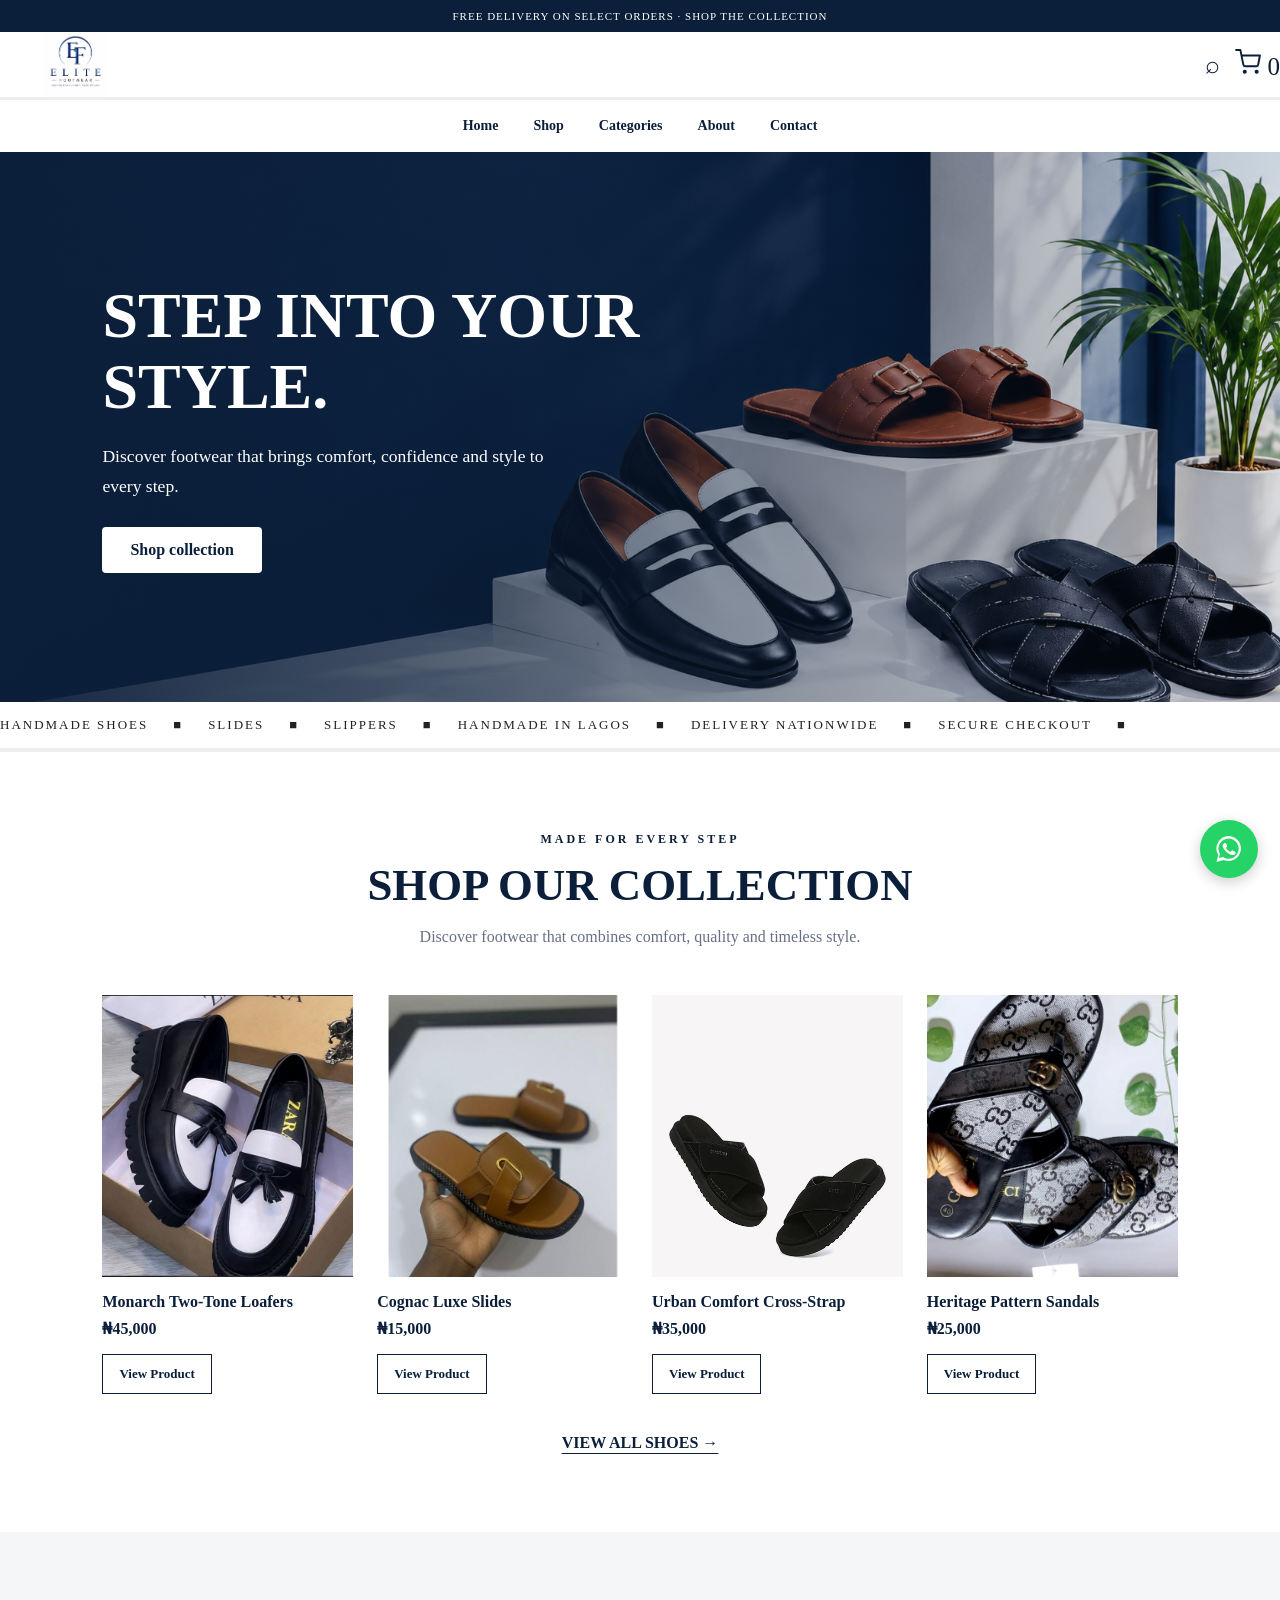
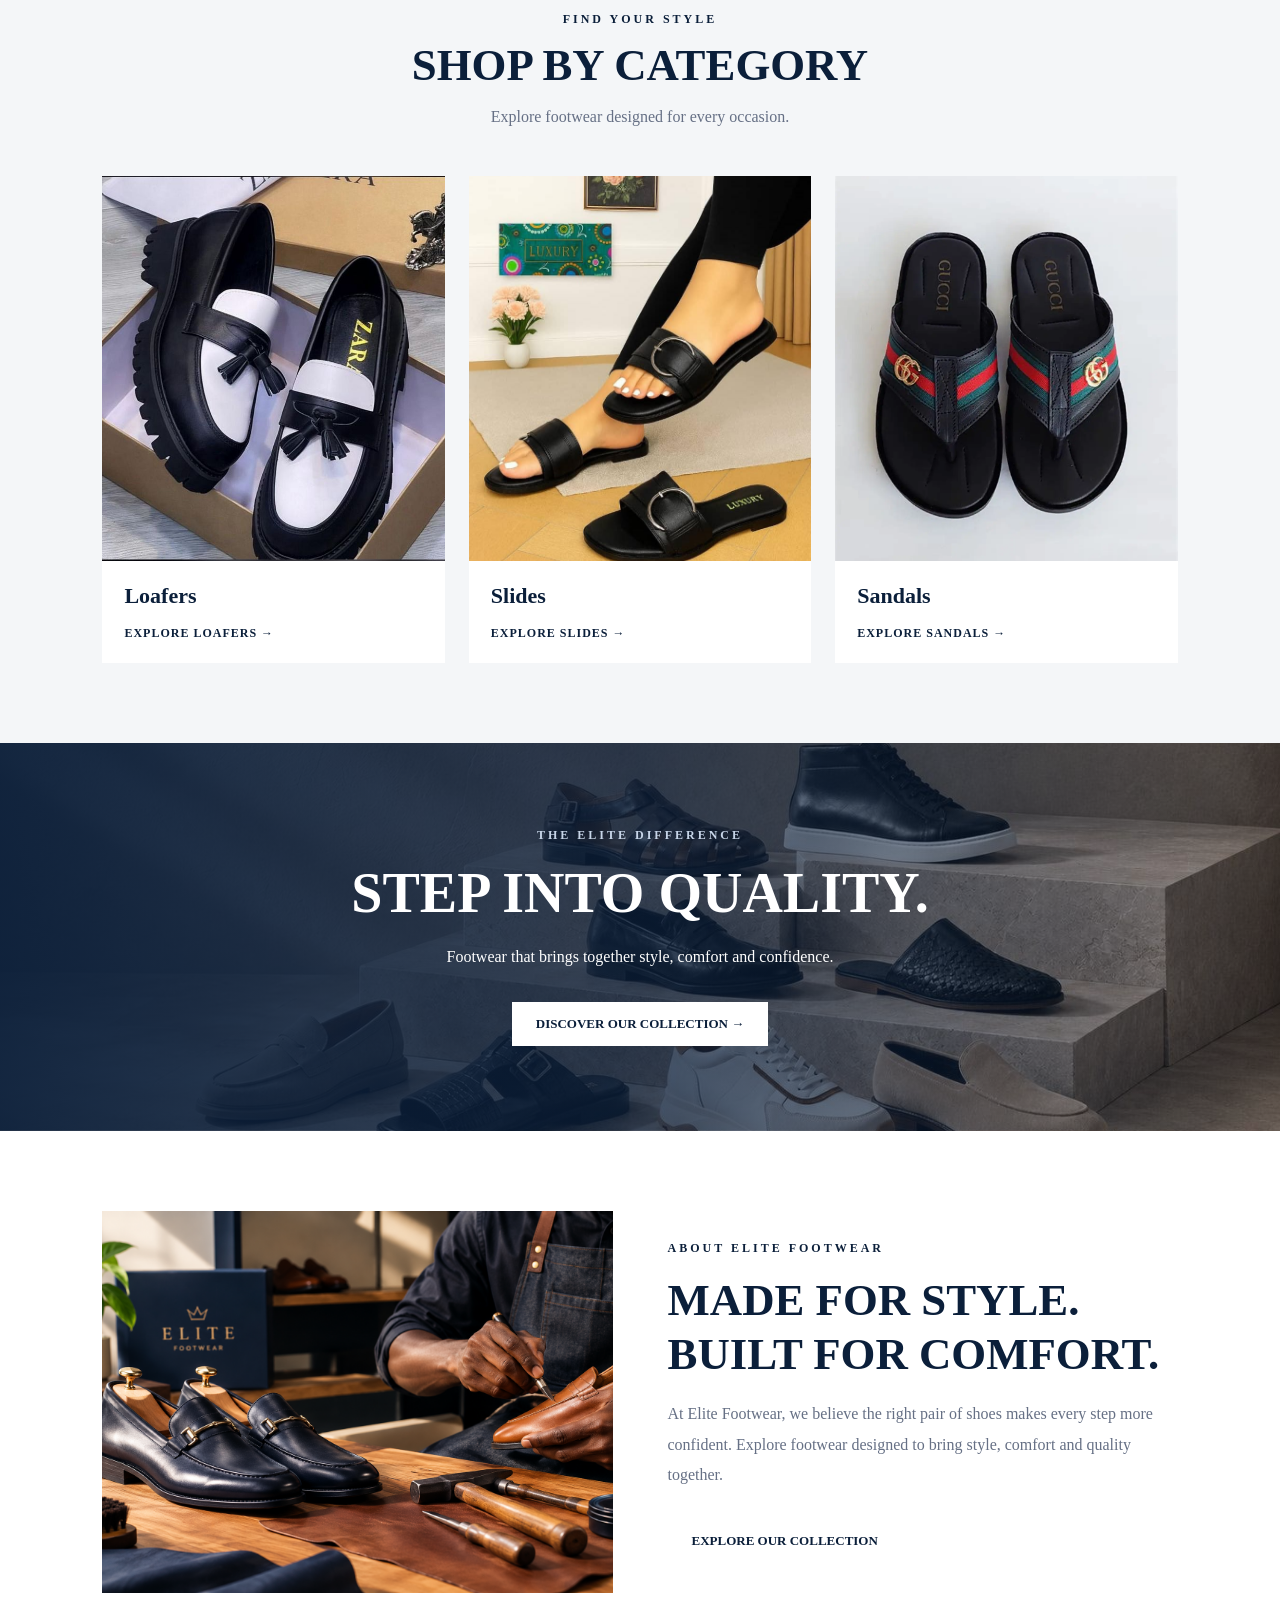
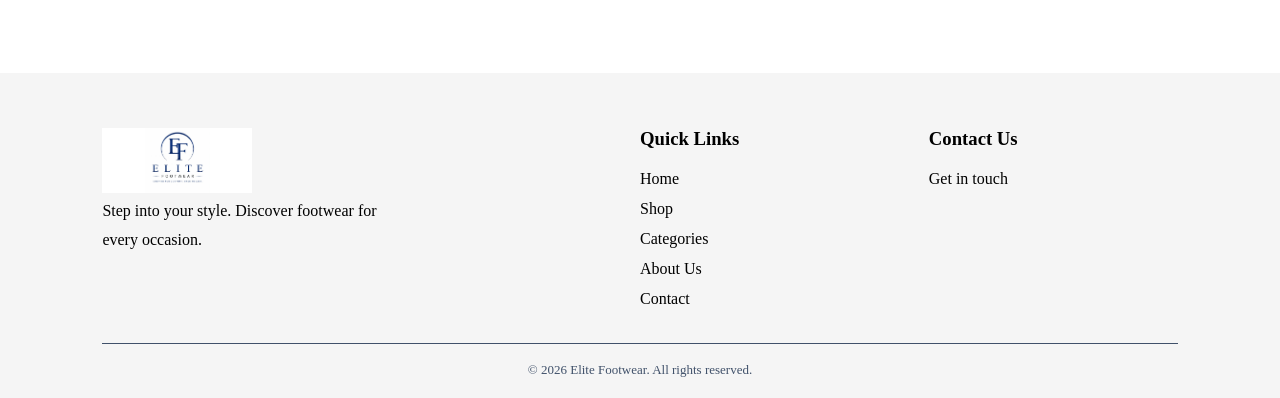
<file: index.html>
<!DOCTYPE html>
<html lang="en">

<head>
    <meta charset="UTF-8">
    <meta name="viewport" content="width=device-width, initial-scale=1.0">
    <title>Elite Footwear</title>
    <link rel="stylesheet" href="css/style.css">
</head>

<body>

    <header class="site-header">
        <div class="top-bar">
            FREE DELIVERY ON SELECT ORDERS · SHOP THE COLLECTION
        </div>

        <div class="header-main">
            <a href="index.html" class="logo">
                <img src="images/logo.jpeg" alt="Elite Footwear logo">
            </a>

            <div class="header-icons">
                <a href="shop.html" aria-label="Search">⌕</a>

                 <a href="cart.html" class="cart-link" aria-label="Shopping cart">
                    <svg xmlns="http://www.w3.org/2000/svg" width="26" height="26" viewBox="0 0 24 24" fill="none"
                        stroke="currentColor" stroke-width="1.8" stroke-linecap="round" stroke-linejoin="round"
                        aria-hidden="true">
                        <circle cx="9" cy="21" r="1" />
                        <circle cx="20" cy="21" r="1" />
                        <path d="M1 1h4l2.68 13.39a2 2 0 0 0 2 1.61h9.72a2 2 0 0 0 2-1.61L23 6H6" />
                    </svg>
                    <span id="cart-count" class="cart-count">0</span>
                </a>

                <!-- <button class="menu-toggle" aria-label="Open menu">☰</button> -->
            </div>
        </div>

        <nav class="navbar">
            <a href="index.html">Home</a>
            <a href="shop.html">Shop</a>
            <a href="shop.html#categories">Categories</a>
            <a href="about.html">About</a>
            <a href="contact.html">Contact</a>
        </nav>
    </header>


    <section class="hero">
        <!-- <img src="images/hero2.png" alt="logo"> -->
        <div class="hero-content">
            <h1>STEP INTO YOUR STYLE.</h1>
            <P>Discover footwear that brings comfort, confidence and style to every step.</P>
            <a href="shop.html" class="btn">Shop collection</a>
        </div>
    </section>

    <section>

        <div class="moving-banner">
            <div class="moving-text">
                <span>HANDMADE SHOES</span>
                <span>■</span>
                <span>SLIDES</span>
                <span>■</span>
                <span>SLIPPERS</span>
                <span>■</span>
                <span>HANDMADE IN LAGOS</span>
                <span>■</span>
                <span>DELIVERY NATIONWIDE</span>
                <span>■</span>
                <span>SECURE CHECKOUT</span>
                <span>■</span>
            </div>
        </div>
    </section>


    <section class="featured-collection" id="featured">
        <div class="section-heading">
            <p class="eyebrow">MADE FOR EVERY STEP</p>
            <h2>SHOP OUR COLLECTION</h2>
            <p>Discover footwear that combines comfort, quality and timeless style.</p>
        </div>

        <div class="product-grid">

            <div class="product-card">
                <img src="images/loafers.jpeg" alt="Monarch Two-Tone Loafers">
                <h3>Monarch Two-Tone Loafers</h3>
                <p class="price">₦45,000</p>
                <a href="shop.html" class="product-btn">View Product</a>
            </div>

            <div class="product-card">
                <img src="images/slip.jpeg" alt="Cognac Luxe Slides">
                <h3>Cognac Luxe Slides</h3>
                <p class="price">₦15,000</p>
                <a href="shop.html" class="product-btn">View Product</a>
            </div>

            <div class="product-card">
                <img src="images/cross.jpeg" alt="Urban Comfort Cross-Strap">
                <h3>Urban Comfort Cross-Strap</h3>
                <p class="price">₦35,000</p>
                <a href="shop.html" class="product-btn">View Product</a>
            </div>

            <div class="product-card">
                <img src="images/gucci.jpeg" alt="Heritage Pattern Sandals">
                <h3>Heritage Pattern Sandals</h3>
                <p class="price">₦25,000</p>
                <a href="shop.html" class="product-btn">View Product</a>
            </div>

        </div>

        <div class="collection-link">
            <a href="shop.html">VIEW ALL SHOES →</a>
        </div>
    </section>


    <section class="shop-categories" id="categories">
        <div class="section-heading">
            <p class="eyebrow">FIND YOUR STYLE</p>
            <h2>SHOP BY CATEGORY</h2>
            <p>Explore footwear designed for every occasion.</p>
        </div>

        <div class="category-grid">

            <div class="category-card">
                <img src="images/loafers.jpeg" alt="Loafers">
                <div class="category-info">
                    <h3>Loafers</h3>
                    <a href="shop.html?category=loafers">EXPLORE LOAFERS →</a>
                </div>
            </div>

            <div class="category-card">
                <img src="images/slide.jpeg" alt="Slides">
                <div class="category-info">
                    <h3>Slides</h3>
                    <a href="shop.html?category=slides">EXPLORE SLIDES →</a>
                </div>
            </div>

            <div class="category-card">
                <img src="images/guci.webp" alt="Sandals">
                <div class="category-info">
                    <h3>Sandals</h3>
                    <a href="shop.html?category=sandals">EXPLORE SANDALS →</a>
                </div>
            </div>

        </div>
    </section>

    <!-- banner section -->
    <section class="promo-banner">
        <div class="promo-content">
            <p class="eyebrow">THE ELITE DIFFERENCE</p>
            <h2>STEP INTO QUALITY.</h2>
            <P>Footwear that brings together style,
                comfort and confidence.</P>
            <a href="shop.html" class="promo-btn">
                DISCOVER OUR COLLECTION →
            </a>
        </div>
    </section>


    <section class="about-section" id="about">
        <div class="about-image">
            <img src="images/about.png" alt="Footwear craftsmanship and quality">
        </div>

        <div class="about-content">
            <p class="eyebrow">ABOUT ELITE FOOTWEAR</p>
            <h2>MADE FOR STYLE. BUILT FOR COMFORT.</h2>
            <p>
                At Elite Footwear, we believe the right pair of shoes
                makes every step more confident. Explore footwear
                designed to bring style, comfort and quality together.
            </p>
            <a href="shop.html" class="promo-btn">EXPLORE OUR COLLECTION</a>
        </div>
    </section>


    <footer class="site-footer">
        <div class="footer-content">
            <div class="footer-brand">
                <img src="images/logo.jpeg" alt="Elite Footwear logo">
                <p>Step into your style. Discover footwear
                    for every occasion.</p>
            </div>

            <div class="footer-links">
                <h3>Quick Links</h3>
                <a href="index.html">Home</a>
                <a href="shop.html">Shop</a>
                <a href="shop.html#category-filter">Categories</a>
                <a href="about.html">About Us</a>
                <a href="contact.html">Contact</a>
            </div>

            <div class="footer-contact">
                <h3>Contact Us</h3>
                <!-- Add the client's confirmed contact details here -->
                <a href="#contact">Get in touch</a>
            </div>
        </div>

        <div class="footer-bottom">
            <p>&copy; 2026 Elite Footwear. All rights reserved.</p>
        </div>
    </footer>

    <script src="script.js"></script>

    
<!-- Floating WhatsApp Button -->
<a
    href="https://wa.me/+2349136032720?text=Hello%20Elite%20Footwear%2C%20I%20have%20an%20enquiry."
    class="whatsapp-float"
    target="_blank"
    rel="noopener noreferrer"
    aria-label="Chat with Elite Footwear on WhatsApp"
>
    <svg viewBox="0 0 32 32" aria-hidden="true">
        <path fill="currentColor" d="M16 3a12.5 12.5 0 0 0-10.7 19L3.5 29l7.3-1.9A12.5 12.5 0 1 0 16 3zm0 22.8c-2 0-3.9-.5-5.5-1.6l-.4-.2-4.3 1.1 1.2-4.2-.3-.4A10.1 10.1 0 1 1 16 25.8zm5.6-7.5c-.3-.1-1.7-.8-2-.9-.3-.1-.5-.1-.7.2-.2.3-.8.9-1 1.1-.2.2-.4.2-.7.1-.3-.2-1.2-.5-2.3-1.5-.9-.8-1.5-1.8-1.7-2.1-.2-.3 0-.5.1-.6l.5-.6c.2-.2.2-.4.3-.6.1-.2 0-.4 0-.6-.1-.2-.7-1.6-1-2.2-.2-.6-.5-.5-.7-.5h-.6c-.2 0-.6.1-.9.4-.3.3-1.2 1.1-1.2 2.6s1.2 3 1.4 3.2c.2.2 2.3 3.5 5.6 4.9.8.4 1.4.6 1.9.7.8.2 1.5.2 2 .1.6-.1 1.7-.7 1.9-1.4.2-.7.2-1.3.1-1.4-.1-.1-.3-.2-.6-.3z"/>
    </svg>
</a>

</body>

</html>
</file>
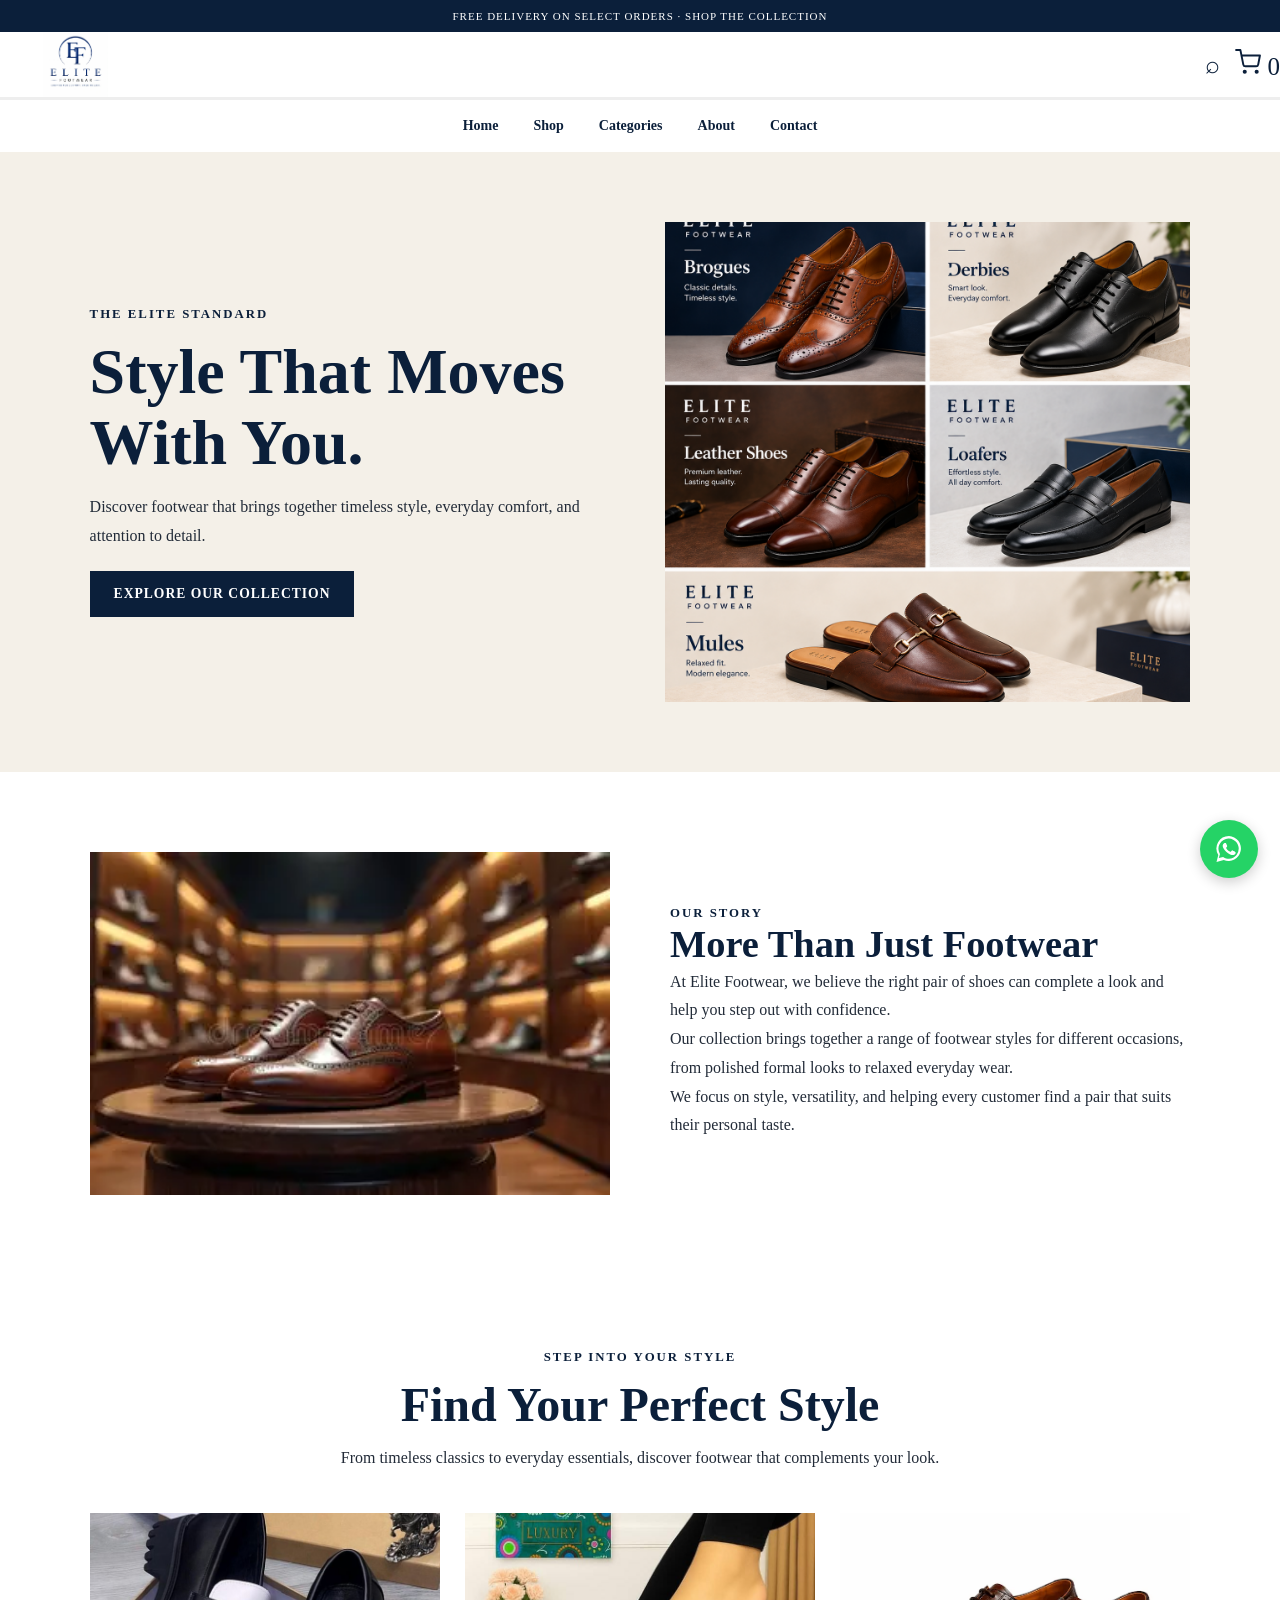
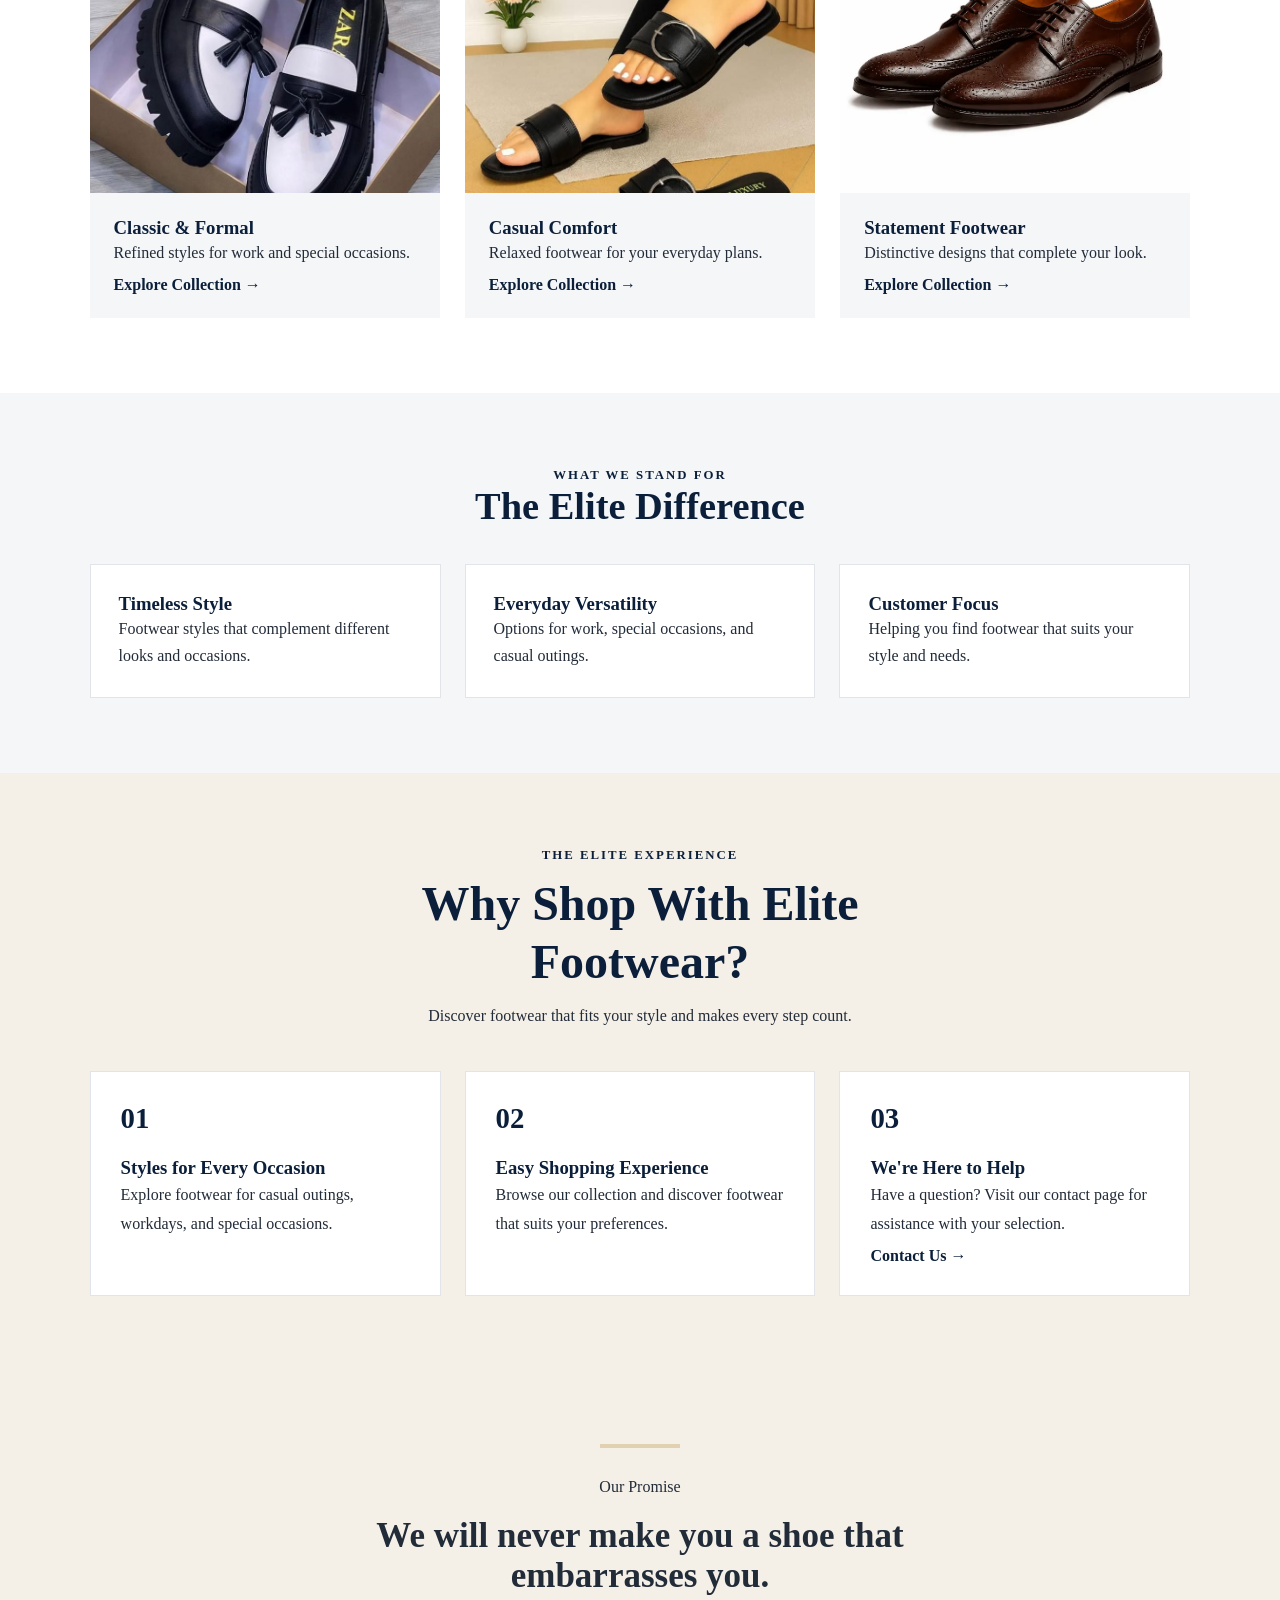
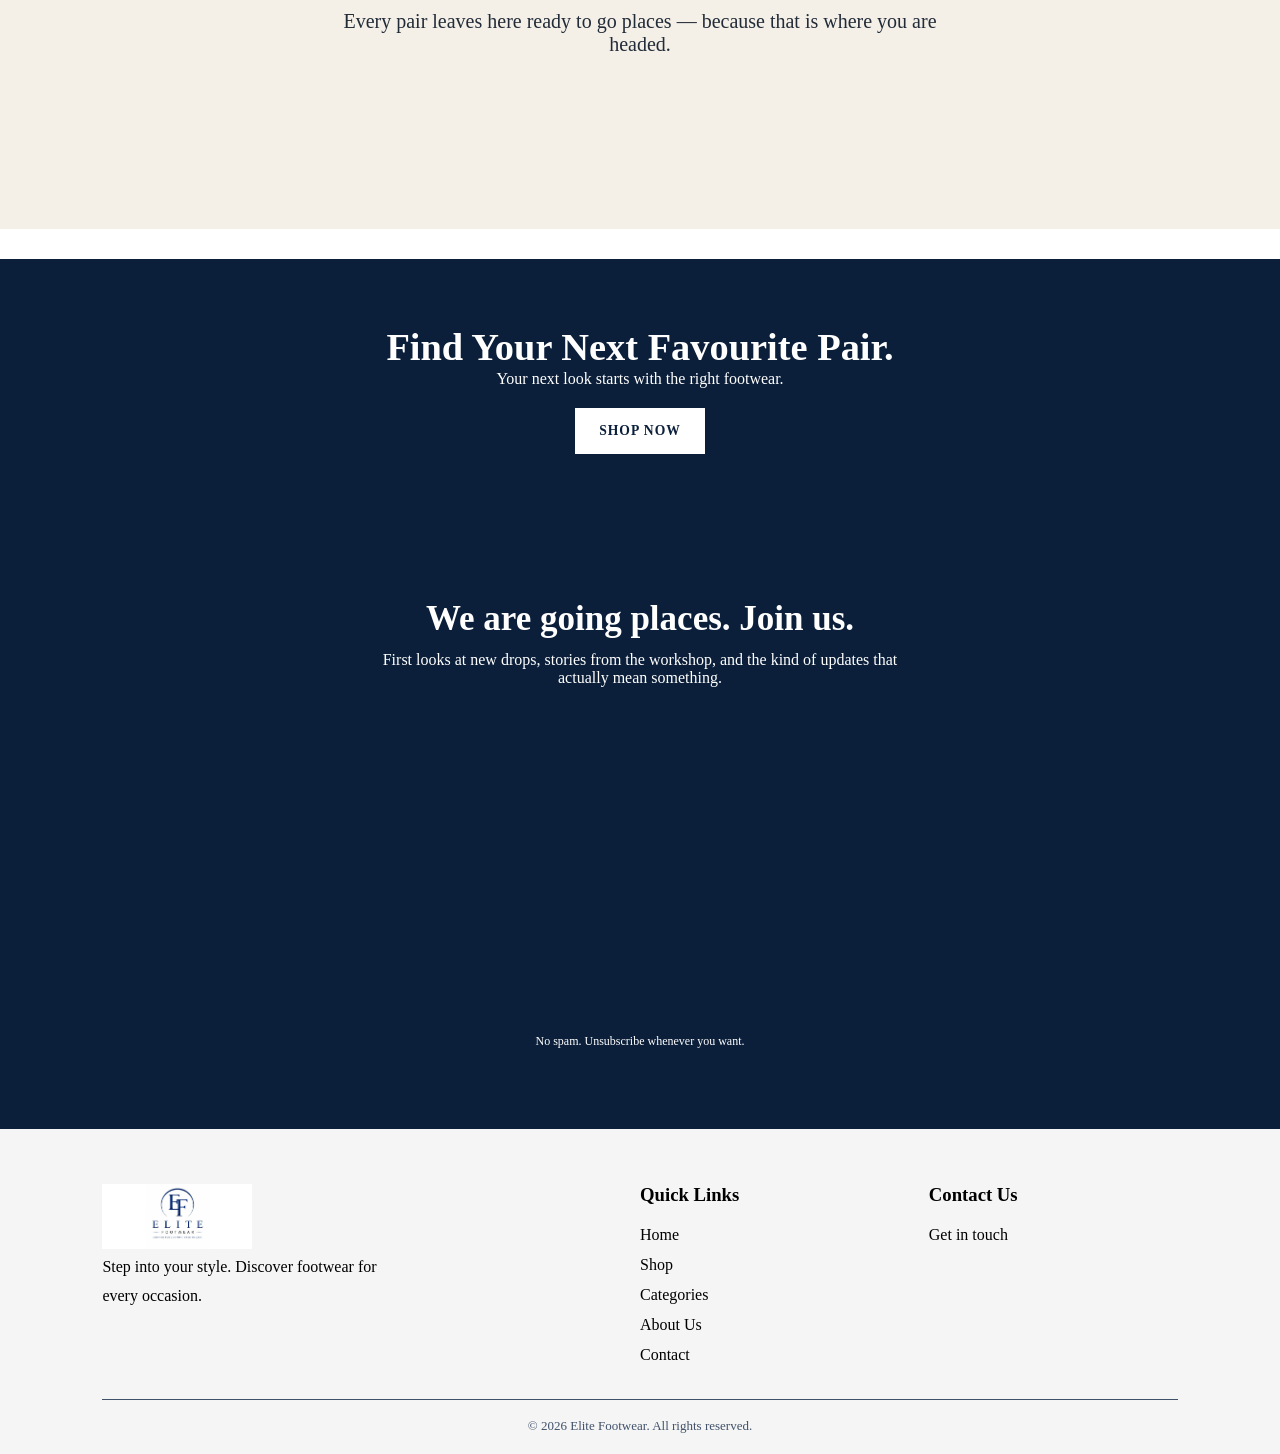
<file: about.html>
<!DOCTYPE html>
<html lang="en">

<head>
    <meta charset="UTF-8">
    <meta name="viewport" content="width=device-width, initial-scale=1.0">
    <title>About | Elite Footwear</title>
    <link rel="stylesheet" href="css/style7.css">
</head>

<body>

    <header class="site-header">
        <div class="top-bar">
            FREE DELIVERY ON SELECT ORDERS · SHOP THE COLLECTION
        </div>

        <div class="header-main">
            <a href="index.html" class="logo">
                <img src="images/logo.jpeg" alt="Elite Footwear logo">
            </a>

            <div class="header-icons">
                <a href="shop.html" aria-label="Search">⌕</a>

                <a href="cart.html" class="cart-link" aria-label="Shopping cart">
                    <svg xmlns="http://www.w3.org/2000/svg" width="26" height="26" viewBox="0 0 24 24" fill="none"
                        stroke="currentColor" stroke-width="1.8" stroke-linecap="round" stroke-linejoin="round"
                        aria-hidden="true">
                        <circle cx="9" cy="21" r="1" />
                        <circle cx="20" cy="21" r="1" />
                        <path d="M1 1h4l2.68 13.39a2 2 0 0 0 2 1.61h9.72a2 2 0 0 0 2-1.61L23 6H6" />
                    </svg>
                    <span id="cart-count" class="cart-count">0</span>
                </a>
                <button class="menu-toggle" aria-label="Open menu">☰</button>
            </div>
        </div>

        <nav class="navbar">
            <a href="index.html">Home</a>
            <a href="shop.html">Shop</a>
            <a href="shop.html#categories">Categories</a>
            <a href="about.html">About</a>
            <a href="contact.html">Contact</a>
        </nav>
    </header>


    <main class="about-page">

        <!-- About Hero -->
        <section class="about-hero">
            <div class="about-hero-content">
                <p class="eyebrow">THE ELITE STANDARD</p>
                <h1>Style That Moves With You.</h1>
                <p>
                    Discover footwear that brings together timeless style,
                    everyday comfort, and attention to detail.
                </p>
                <a href="shop.html" class="about-btn">EXPLORE OUR COLLECTION</a>
            </div>

            <div class="about-hero-image">
                <img src="images/about-shoes.jpg" alt="Premium footwear collection from Elite Footwear">
            </div>
        </section>

        <!-- Brand Story -->
        <section class="about-story">
            <div class="about-story-image">
                <img src="images/hero-shoes.png" alt="Elegant footwear displayed in a studio">
            </div>

            <div class="about-story-content">
                <p class="eyebrow">OUR STORY</p>
                <h2>More Than Just Footwear</h2>
                <p>
                    At Elite Footwear, we believe the right pair of shoes
                    can complete a look and help you step out with confidence.
                </p>
                <p>
                    Our collection brings together a range of footwear styles
                    for different occasions, from polished formal looks to
                    relaxed everyday wear.
                </p>
                <p>
                    We focus on style, versatility, and helping every customer
                    find a pair that suits their personal taste.
                </p>
            </div>
        </section>


        <!-- Find Your Perfect Style -->
        <section class="perfect-style">
            <div class="perfect-style-heading">
                <p class="eyebrow">STEP INTO YOUR STYLE</p>
                <h2>Find Your Perfect Style</h2>
                <p>
                    From timeless classics to everyday essentials,
                    discover footwear that complements your look.
                </p>
            </div>

            <div class="style-grid">
                <article class="style-card">
                    <img src="images/loafers.jpeg" alt="Classic leather loafers">
                    <div class="style-card-content">
                        <h3>Classic & Formal</h3>
                        <p>Refined styles for work and special occasions.</p>
                        <a href="shop.html">Explore Collection →</a>
                    </div>
                </article>

                <article class="style-card">
                    <img src="images/slide.jpeg" alt="Casual footwear slides">
                    <div class="style-card-content">
                        <h3>Casual Comfort</h3>
                        <p>Relaxed footwear for your everyday plans.</p>
                        <a href="shop.html">Explore Collection →</a>
                    </div>
                </article>

                <article class="style-card">
                    <img src="images/brogue.jpg" alt="Elegant leather brogue shoes">
                    <div class="style-card-content">
                        <h3>Statement Footwear</h3>
                        <p>Distinctive designs that complete your look.</p>
                        <a href="shop.html">Explore Collection →</a>
                    </div>
                </article>
            </div>
        </section>


        <!-- Brand Values -->
        <section class="about-values">
            <p class="eyebrow">WHAT WE STAND FOR</p>
            <h2>The Elite Difference</h2>

            <div class="values-grid">
                <article class="value-card">
                    <h3>Timeless Style</h3>
                    <p>Footwear styles that complement different looks and occasions.</p>
                </article>

                <article class="value-card">
                    <h3>Everyday Versatility</h3>
                    <p>Options for work, special occasions, and casual outings.</p>
                </article>

                <article class="value-card">
                    <h3>Customer Focus</h3>
                    <p>Helping you find footwear that suits your style and needs.</p>
                </article>
            </div>
        </section>


        <!-- Why Shop With Us -->
        <section class="why-elite">
            <div class="why-elite-heading">
                <p class="eyebrow">THE ELITE EXPERIENCE</p>
                <h2>Why Shop With Elite Footwear?</h2>
                <p>
                    Discover footwear that fits your style and
                    makes every step count.
                </p>
            </div>

            <div class="why-elite-grid">
                <article class="why-elite-card">
                    <div class="why-elite-icon">01</div>
                    <h3>Styles for Every Occasion</h3>
                    <p>
                        Explore footwear for casual outings,
                        workdays, and special occasions.
                    </p>
                </article>

                <article class="why-elite-card">
                    <div class="why-elite-icon">02</div>
                    <h3>Easy Shopping Experience</h3>
                    <p>
                        Browse our collection and discover
                        footwear that suits your preferences.
                    </p>
                </article>

                <article class="why-elite-card">
                    <div class="why-elite-icon">03</div>
                    <h3>We're Here to Help</h3>
                    <p>
                        Have a question? Visit our contact page
                        for assistance with your selection.
                    </p>
                    <a href="contact.html">Contact Us →</a>
                </article>
            </div>



            <div class="promise">
                <span></span>
                <p>Our Promise</p>

                <div class="promise-text">
                    <h1>We will never make you a shoe that <br> embarrasses you.</h1>
                    <p>Every pair leaves here ready to go places — because that is where you are
                        <br>headed.</p>
                </div>
            </div>
        </section>


        <!-- Closing Banner -->
        <section class="about-cta">
            <h2>Find Your Next Favourite Pair.</h2>
            <p>Your next look starts with the right footwear.</p>
            <a href="shop.html" class="about-btn">SHOP NOW</a>
        </section>

         <section class="subscribe">
            <div class="subscribe-text">
                <h2>We are going places. Join us.</h2>
                <p>First looks at new drops, stories from the workshop, and the kind of updates that <br>actually mean
                    something.</p>
            </div>

            <iframe width="540" height="305" src="https://69be47c5.sibforms.com/v2/serve/[base64]" frameborder="0" scrolling="auto" allowfullscreen style="display: block;margin-left: auto;margin-right: auto;max-width: 100%;"></iframe>
            <p class="spam">No spam. Unsubscribe whenever you want.</p>
       <p id="subscribe-status" role="status" aria-live="polite"></p>
        </section>

    </main>


    <footer class="site-footer">
        <div class="footer-content">
            <div class="footer-brand">
                <img src="images/logo.jpeg" alt="Elite Footwear logo">
                <p>Step into your style. Discover footwear
                    for every occasion.</p>
            </div>

            <div class="footer-links">
                <h3>Quick Links</h3>
                <a href="index.html">Home</a>
                <a href="shop.html">Shop</a>
                <a href="shop.html#category-filter">Categories</a>
                <a href="about.html">About Us</a>
                <a href="contact.html">Contact</a>
            </div>

            <div class="footer-contact">
                <h3>Contact Us</h3>
                <!-- Add the client's confirmed contact details here -->
                <a href="contact.html">Get in touch</a>
            </div>
        </div>

        <div class="footer-bottom">
            <p>&copy; 2026 Elite Footwear. All rights reserved.</p>
        </div>
    </footer>

    <script src="script.js"></script>

    <!-- Floating WhatsApp Button -->
    <a href="https://wa.me/+2349136032720?text=Hello%20Elite%20Footwear%2C%20I%20have%20an%20enquiry."
        class="whatsapp-float" target="_blank" rel="noopener noreferrer"
        aria-label="Chat with Elite Footwear on WhatsApp">
        <svg viewBox="0 0 32 32" aria-hidden="true">
            <path fill="currentColor"
                d="M16 3a12.5 12.5 0 0 0-10.7 19L3.5 29l7.3-1.9A12.5 12.5 0 1 0 16 3zm0 22.8c-2 0-3.9-.5-5.5-1.6l-.4-.2-4.3 1.1 1.2-4.2-.3-.4A10.1 10.1 0 1 1 16 25.8zm5.6-7.5c-.3-.1-1.7-.8-2-.9-.3-.1-.5-.1-.7.2-.2.3-.8.9-1 1.1-.2.2-.4.2-.7.1-.3-.2-1.2-.5-2.3-1.5-.9-.8-1.5-1.8-1.7-2.1-.2-.3 0-.5.1-.6l.5-.6c.2-.2.2-.4.3-.6.1-.2 0-.4 0-.6-.1-.2-.7-1.6-1-2.2-.2-.6-.5-.5-.7-.5h-.6c-.2 0-.6.1-.9.4-.3.3-1.2 1.1-1.2 2.6s1.2 3 1.4 3.2c.2.2 2.3 3.5 5.6 4.9.8.4 1.4.6 1.9.7.8.2 1.5.2 2 .1.6-.1 1.7-.7 1.9-1.4.2-.7.2-1.3.1-1.4-.1-.1-.3-.2-.6-.3z" />
        </svg>
    </a>
</body>

</html>
</file>
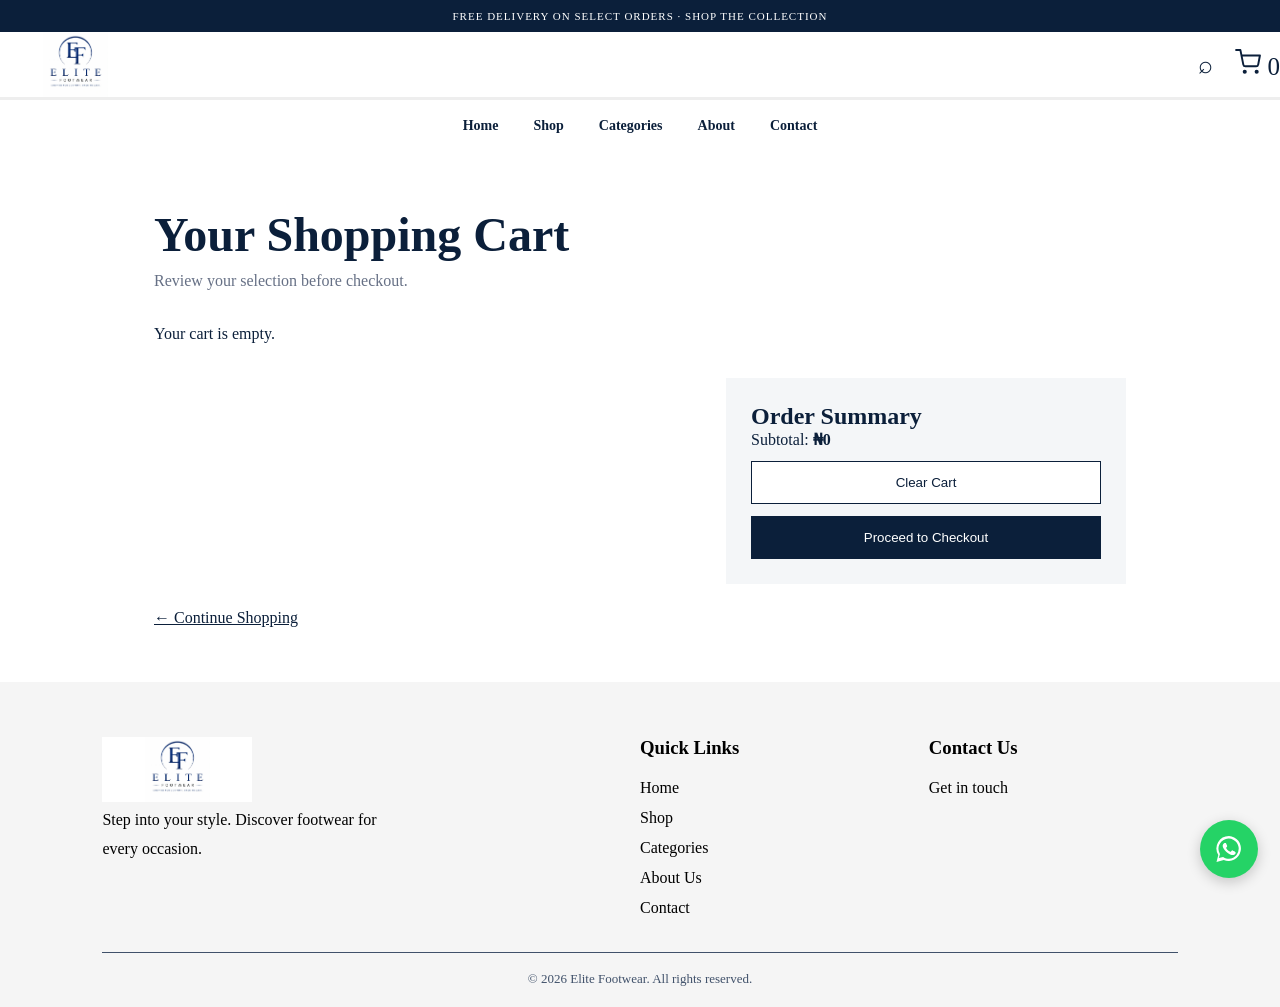
<file: cart.html>
<!DOCTYPE html>
<html lang="en">

<head>
    <meta charset="UTF-8">
    <meta name="viewport" content="width=device-width, initial-scale=1.0">
    <title>Elite Footwear</title>
    <link rel="stylesheet" href="css/style4.css">
</head>

<body>

    <header class="site-header">
        <div class="top-bar">
            FREE DELIVERY ON SELECT ORDERS · SHOP THE COLLECTION
        </div>

        <div class="header-main">
            <a href="index.html" class="logo">
                <img src="images/logo.jpeg" alt="Elite Footwear logo">
            </a>

            <div class="header-icons">
                <a href="shop.html" aria-label="Search">⌕</a>

                 <a href="cart.html" class="cart-link" aria-label="Shopping cart">
                    <svg xmlns="http://www.w3.org/2000/svg" width="26" height="26" viewBox="0 0 24 24" fill="none"
                        stroke="currentColor" stroke-width="1.8" stroke-linecap="round" stroke-linejoin="round"
                        aria-hidden="true">
                        <circle cx="9" cy="21" r="1" />
                        <circle cx="20" cy="21" r="1" />
                        <path d="M1 1h4l2.68 13.39a2 2 0 0 0 2 1.61h9.72a2 2 0 0 0 2-1.61L23 6H6" />
                    </svg>
                    <span id="cart-count" class="cart-count">0</span>
                </a>

                <button class="menu-toggle" aria-label="Open menu">☰</button>
            </div>
        </div>

        <nav class="navbar">
            <a href="index.html">Home</a>
            <a href="shop.html">Shop</a>
            <a href="shop.html#categories">Categories</a>
            <a href="about.html">About</a>
            <a href="contact.html">Contact</a>
        </nav>
    </header>


    <main class="cart-page">
        <h1>Your Shopping Cart</h1>
        <p class="cart-subtitle">Review your selection before checkout.</p>

        <div id="cart-items"></div>

        <div class="cart-summary">
            <h2>Order Summary</h2>
            <p>Subtotal: <strong id="cart-total">₦0</strong></p>
            <button id="clear-cart" type="button" class="cart-action">
                Clear Cart
            </button>
            <button id="checkout-button" type="button" class="cart-action">
                <a href="checkout.html">Proceed to Checkout</a>
            </button>
            <p id="cart-message" role="status"></p>
        </div>

        <a href="shop.html" class="continue-shopping">
            ← Continue Shopping
        </a>
    </main>


    <footer class="site-footer">
        <div class="footer-content">
            <div class="footer-brand">
                <img src="images/logo.jpeg" alt="Elite Footwear logo">
                <p>Step into your style. Discover footwear
                    for every occasion.</p>
            </div>

            <div class="footer-links">
                <h3>Quick Links</h3>
                <a href="index.html">Home</a>
                <a href="shop.html">Shop</a>
                <a href="shop.html#category-filter">Categories</a>
                <a href="about.html">About Us</a>
                <a href="contact.html">Contact</a>
            </div>

            <div class="footer-contact">
                <h3>Contact Us</h3>
                <!-- Add the client's confirmed contact details here -->
                <a href="#contact">Get in touch</a>
            </div>
        </div>

        <div class="footer-bottom">
            <p>&copy; 2026 Elite Footwear. All rights reserved.</p>
        </div>
    </footer>

    <script src="script.js"></script>

    <!-- Floating WhatsApp Button -->
<a
    href="https://wa.me/+2349136032720?text=Hello%20Elite%20Footwear%2C%20I%20have%20an%20enquiry."
    class="whatsapp-float"
    target="_blank"
    rel="noopener noreferrer"
    aria-label="Chat with Elite Footwear on WhatsApp"
>
    <svg viewBox="0 0 32 32" aria-hidden="true">
        <path fill="currentColor" d="M16 3a12.5 12.5 0 0 0-10.7 19L3.5 29l7.3-1.9A12.5 12.5 0 1 0 16 3zm0 22.8c-2 0-3.9-.5-5.5-1.6l-.4-.2-4.3 1.1 1.2-4.2-.3-.4A10.1 10.1 0 1 1 16 25.8zm5.6-7.5c-.3-.1-1.7-.8-2-.9-.3-.1-.5-.1-.7.2-.2.3-.8.9-1 1.1-.2.2-.4.2-.7.1-.3-.2-1.2-.5-2.3-1.5-.9-.8-1.5-1.8-1.7-2.1-.2-.3 0-.5.1-.6l.5-.6c.2-.2.2-.4.3-.6.1-.2 0-.4 0-.6-.1-.2-.7-1.6-1-2.2-.2-.6-.5-.5-.7-.5h-.6c-.2 0-.6.1-.9.4-.3.3-1.2 1.1-1.2 2.6s1.2 3 1.4 3.2c.2.2 2.3 3.5 5.6 4.9.8.4 1.4.6 1.9.7.8.2 1.5.2 2 .1.6-.1 1.7-.7 1.9-1.4.2-.7.2-1.3.1-1.4-.1-.1-.3-.2-.6-.3z"/>
    </svg>
</a>
</body>

</html>
</file>
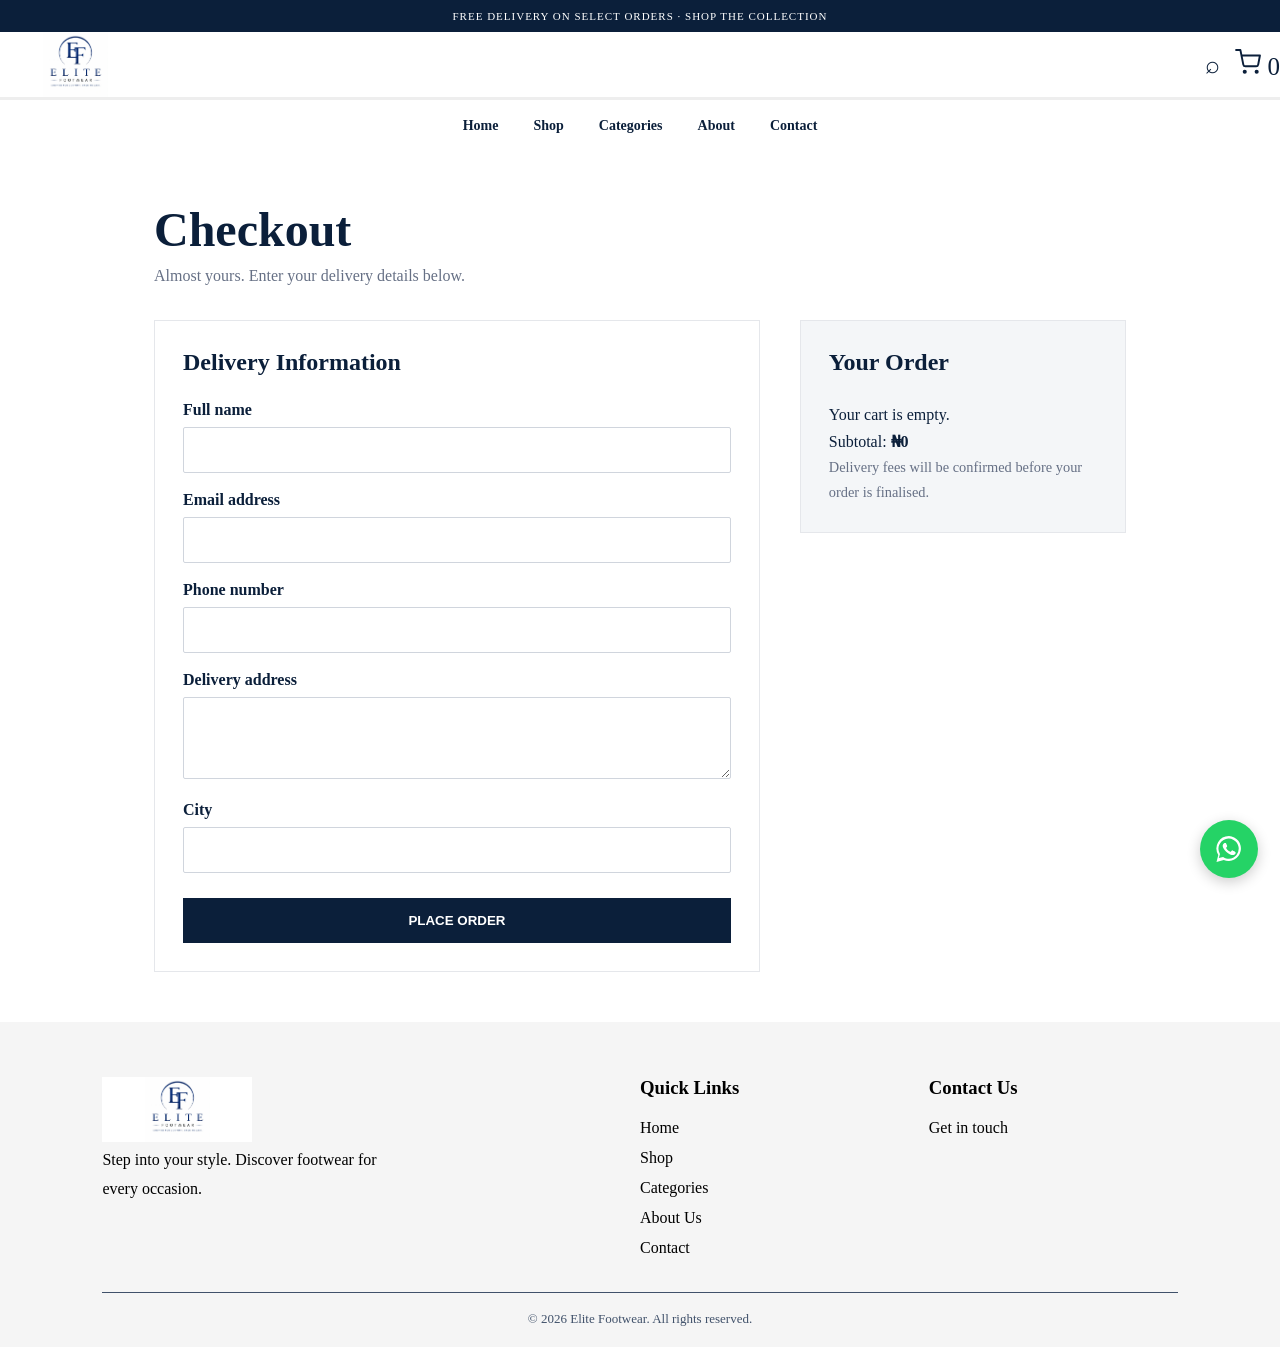
<file: checkout.html>
<!DOCTYPE html>
<html lang="en">
<head>
    <meta charset="UTF-8">
    <meta name="viewport" content="width=device-width, initial-scale=1.0">
    <title>Checkout | Elite Footwear</title>
    <link rel="stylesheet" href="css/style5.css">
</head>
<body>
     <header class="site-header">
        <div class="top-bar">
            FREE DELIVERY ON SELECT ORDERS · SHOP THE COLLECTION
        </div>

        <div class="header-main">
            <a href="index.html" class="logo">
                <img src="images/logo.jpeg" alt="Elite Footwear logo">
            </a>

            <div class="header-icons">
                <a href="shop.html" aria-label="Search">⌕</a>

                 <a href="cart.html" class="cart-link" aria-label="Shopping cart">
                    <svg xmlns="http://www.w3.org/2000/svg" width="26" height="26" viewBox="0 0 24 24" fill="none"
                        stroke="currentColor" stroke-width="1.8" stroke-linecap="round" stroke-linejoin="round"
                        aria-hidden="true">
                        <circle cx="9" cy="21" r="1" />
                        <circle cx="20" cy="21" r="1" />
                        <path d="M1 1h4l2.68 13.39a2 2 0 0 0 2 1.61h9.72a2 2 0 0 0 2-1.61L23 6H6" />
                    </svg>
                    <span id="cart-count" class="cart-count">0</span>
                </a>

                <button class="menu-toggle" aria-label="Open menu">☰</button>
            </div>
        </div>

        <nav class="navbar">
            <a href="index.html">Home</a>
            <a href="shop.html">Shop</a>
            <a href="shop.html#categories">Categories</a>
            <a href="about.html">About</a>
            <a href="contact.html">Contact</a>
        </nav>
    </header>

    <main class="checkout-page">
    <h1>Checkout</h1>
    <p>Almost yours. Enter your delivery details below.</p>

    <div class="checkout-layout">
      <form id="checkout-form">
        <h2>Delivery Information</h2>

        <label for="customer-name">Full name</label>
        <input type="text" id="customer-name" name="name"
          autocomplete="name" required>

        <label for="customer-email">Email address</label>
        <input type="email" id="customer-email" name="email"
          autocomplete="email" required>

        <label for="customer-phone">Phone number</label>
        <input type="tel" id="customer-phone" name="phone"
          autocomplete="tel" required>

        <label for="customer-address">Delivery address</label>
        <textarea id="customer-address" name="address"
          autocomplete="street-address" rows="3" required></textarea>

        <label for="customer-city">City</label>
        <input type="text" id="customer-city" name="city"
          autocomplete="address-level2" required>

        <button type="submit" class="checkout-submit">
          PLACE ORDER
        </button>

        <p id="checkout-message" role="status"></p>
      </form>

      <aside class="checkout-summary">
        <h2>Your Order</h2>
        <div id="checkout-items"></div>
        <p>Subtotal: <strong id="checkout-total">₦0</strong></p>
        <p class="checkout-note">
          Delivery fees will be confirmed before your order is finalised.
        </p>
      </aside>
    </div>
  </main>

    <footer class="site-footer">
        <div class="footer-content">
            <div class="footer-brand">
                <img src="images/logo.jpeg" alt="Elite Footwear logo">
                <p>Step into your style. Discover footwear
                    for every occasion.</p>
            </div>

            <div class="footer-links">
                <h3>Quick Links</h3>
                <a href="index.html">Home</a>
                <a href="shop.html">Shop</a>
                <a href="shop.html#category-filter">Categories</a>
                <a href="about.html">About Us</a>
                <a href="contact.html">Contact</a>
            </div>

            <div class="footer-contact">
                <h3>Contact Us</h3>
                <!-- Add the client's confirmed contact details here -->
                <a href="#contact">Get in touch</a>
            </div>
        </div>

        <div class="footer-bottom">
            <p>&copy; 2026 Elite Footwear. All rights reserved.</p>
        </div>
    </footer>

    <script src="script.js"></script>

    <!-- Floating WhatsApp Button -->
<a
    href="https://wa.me/+2349136032720?text=Hello%20Elite%20Footwear%2C%20I%20have%20an%20enquiry."
    class="whatsapp-float"
    target="_blank"
    rel="noopener noreferrer"
    aria-label="Chat with Elite Footwear on WhatsApp"
>
    <svg viewBox="0 0 32 32" aria-hidden="true">
        <path fill="currentColor" d="M16 3a12.5 12.5 0 0 0-10.7 19L3.5 29l7.3-1.9A12.5 12.5 0 1 0 16 3zm0 22.8c-2 0-3.9-.5-5.5-1.6l-.4-.2-4.3 1.1 1.2-4.2-.3-.4A10.1 10.1 0 1 1 16 25.8zm5.6-7.5c-.3-.1-1.7-.8-2-.9-.3-.1-.5-.1-.7.2-.2.3-.8.9-1 1.1-.2.2-.4.2-.7.1-.3-.2-1.2-.5-2.3-1.5-.9-.8-1.5-1.8-1.7-2.1-.2-.3 0-.5.1-.6l.5-.6c.2-.2.2-.4.3-.6.1-.2 0-.4 0-.6-.1-.2-.7-1.6-1-2.2-.2-.6-.5-.5-.7-.5h-.6c-.2 0-.6.1-.9.4-.3.3-1.2 1.1-1.2 2.6s1.2 3 1.4 3.2c.2.2 2.3 3.5 5.6 4.9.8.4 1.4.6 1.9.7.8.2 1.5.2 2 .1.6-.1 1.7-.7 1.9-1.4.2-.7.2-1.3.1-1.4-.1-.1-.3-.2-.6-.3z"/>
    </svg>
</a>
</body>

</html>
</file>
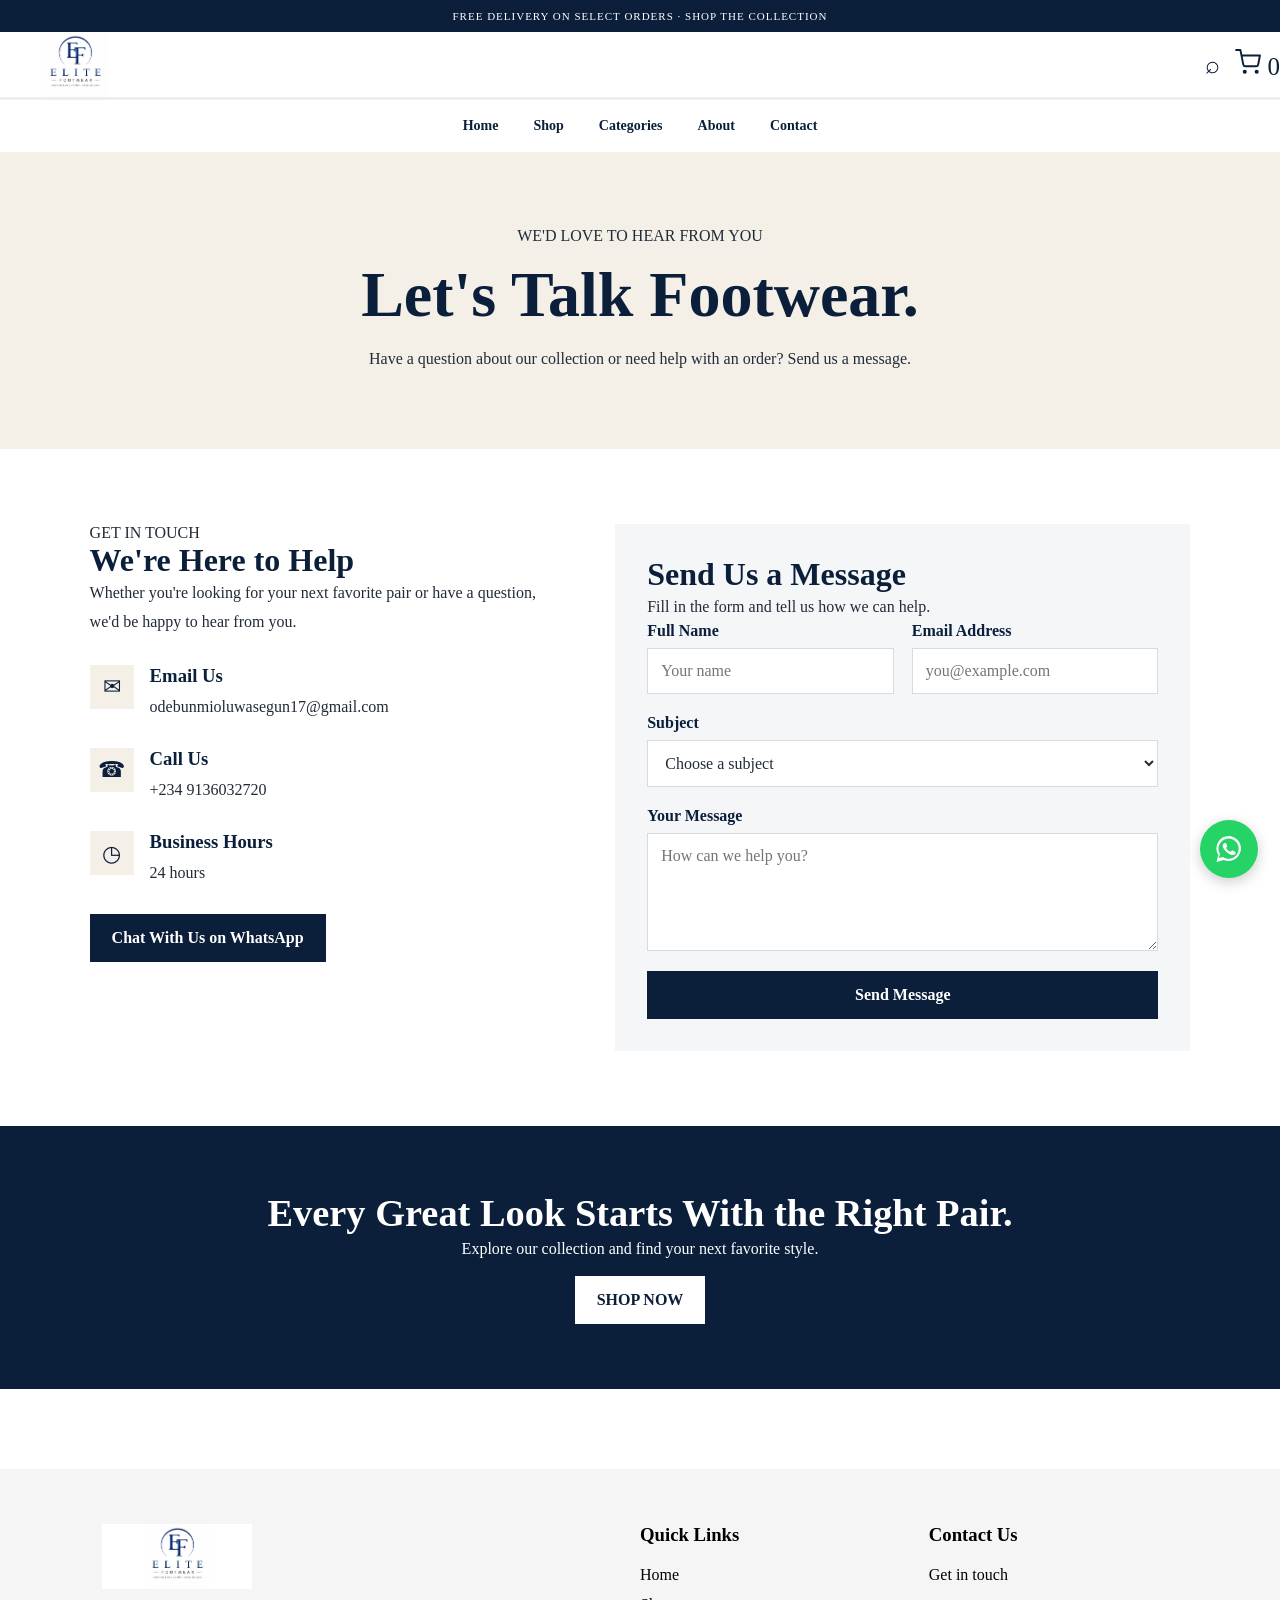
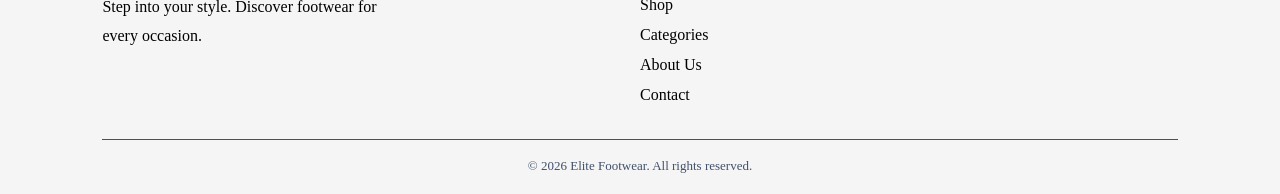
<file: contact.html>
<!DOCTYPE html>
<html lang="en">

<head>
    <meta charset="UTF-8">
    <meta name="viewport" content="width=device-width, initial-scale=1.0">
    <title>Contact | Elite Footwear</title>
    <link rel="stylesheet" href="css/style8.css">
</head>

<body>

    <header class="site-header">
        <div class="top-bar">
            FREE DELIVERY ON SELECT ORDERS · SHOP THE COLLECTION
        </div>

        <div class="header-main">
            <a href="index.html" class="logo">
                <img src="images/logo.jpeg" alt="Elite Footwear logo">
            </a>

            <div class="header-icons">
                <a href="shop.html" aria-label="Search">⌕</a>

                 <a href="cart.html" class="cart-link" aria-label="Shopping cart">
                    <svg xmlns="http://www.w3.org/2000/svg" width="26" height="26" viewBox="0 0 24 24" fill="none"
                        stroke="currentColor" stroke-width="1.8" stroke-linecap="round" stroke-linejoin="round"
                        aria-hidden="true">
                        <circle cx="9" cy="21" r="1" />
                        <circle cx="20" cy="21" r="1" />
                        <path d="M1 1h4l2.68 13.39a2 2 0 0 0 2 1.61h9.72a2 2 0 0 0 2-1.61L23 6H6" />
                    </svg>
                    <span id="cart-count" class="cart-count">0</span>
                </a>

                <button class="menu-toggle" aria-label="Open menu">☰</button>
            </div>
        </div>

        <nav class="navbar">
            <a href="index.html">Home</a>
            <a href="shop.html">Shop</a>
            <a href="shop.html#categories">Categories</a>
            <a href="about.html">About</a>
            <a href="contact.html">Contact</a>
        </nav>
    </header>


    
<main class="contact-page">

    <!-- Contact Hero -->
    <section class="contact-hero">
        <p class="eyebrow">WE'D LOVE TO HEAR FROM YOU</p>
        <h1>Let's Talk Footwear.</h1>
        <p>
            Have a question about our collection or need help
            with an order? Send us a message.
        </p>
    </section>

    <!-- Contact Information and Form -->
    <section class="contact-section">

        <div class="contact-info">
            <p class="eyebrow">GET IN TOUCH</p>
            <h2>We're Here to Help</h2>
            <p>
                Whether you're looking for your next favorite pair
                or have a question, we'd be happy to hear from you.
            </p>

            <div class="contact-detail">
                <span class="contact-icon">✉</span>
                <div>
                    <h3>Email Us</h3>
                    <p>odebunmioluwasegun17@gmail.com</p>
                </div>
            </div>

            <div class="contact-detail">
                <span class="contact-icon">☎</span>
                <div>
                    <h3>Call Us</h3>
                    <p>+234 9136032720</p>
                </div>
            </div>

            <div class="contact-detail">
                <span class="contact-icon">◷</span>
                <div>
                    <h3>Business Hours</h3>
                    <p>24 hours</p>
                </div>
            </div>

            <a class="contact-whatsapp"
               href="https://wa.me/+234 913 603 2720"
               target="_blank"
               rel="noopener noreferrer">
                Chat With Us on WhatsApp
            </a>
        </div>

        <div class="contact-form-container">
            <h2>Send Us a Message</h2>
            <p>Fill in the form and tell us how we can help.</p>

            <form id="contact-form">
                <div class="form-row">
                    <div class="form-group">
                        <label for="contact-name">Full Name</label>
                        <input type="text" id="contact-name"
                               name="name" placeholder="Your name" required>
                    </div>

                    <div class="form-group">
                        <label for="contact-email">Email Address</label>
                        <input type="email" id="contact-email"
                               name="email" placeholder="you@example.com" required>
                    </div>
                </div>

                <div class="form-group">
                    <label for="contact-subject">Subject</label>
                    <select id="contact-subject" name="subject" required>
                        <option value="">Choose a subject</option>
                        <option value="Product enquiry">Product enquiry</option>
                        <option value="Order enquiry">Order enquiry</option>
                        <option value="Sizing help">Sizing help</option>
                        <option value="Other">Other</option>
                    </select>
                </div>

                <div class="form-group">
                    <label for="contact-message">Your Message</label>
                    <textarea id="contact-message" name="message"
                              rows="5" placeholder="How can we help you?"
                              required></textarea>
                </div>

                <button type="submit" class="contact-submit">
                    Send Message
                </button>

                <p id="contact-status" role="status" aria-live="polite"></p>
            </form>
        </div>

    </section>

    <!-- Closing Section -->
    <section class="contact-bottom">
        <h2>Every Great Look Starts With the Right Pair.</h2>
        <p>Explore our collection and find your next favorite style.</p>
        <a href="shop.html" class="contact-shop-btn">SHOP NOW</a>
    </section>

</main>


    <footer class="site-footer">
        <div class="footer-content">
            <div class="footer-brand">
                <img src="images/logo.jpeg" alt="Elite Footwear logo">
                <p>Step into your style. Discover footwear
                    for every occasion.</p>
            </div>

            <div class="footer-links">
                <h3>Quick Links</h3>
                <a href="index.html">Home</a>
                <a href="shop.html">Shop</a>
                <a href="shop.html#category-filter">Categories</a>
                <a href="about.html">About Us</a>
                <a href="contact.html">Contact</a>
            </div>

            <div class="footer-contact">
                <h3>Contact Us</h3>
                <!-- Add the client's confirmed contact details here -->
                <a href="contact.html">Get in touch</a>
            </div>
        </div>

        <div class="footer-bottom">
            <p>&copy; 2026 Elite Footwear. All rights reserved.</p>
        </div>
    </footer>

    <script src="script.js"></script>

    <!-- Floating WhatsApp Button -->
<a
    href="https://wa.me/+2349136032720?text=Hello%20Elite%20Footwear%2C%20I%20have%20an%20enquiry."
    class="whatsapp-float"
    target="_blank"
    rel="noopener noreferrer"
    aria-label="Chat with Elite Footwear on WhatsApp"
>
    <svg viewBox="0 0 32 32" aria-hidden="true">
        <path fill="currentColor" d="M16 3a12.5 12.5 0 0 0-10.7 19L3.5 29l7.3-1.9A12.5 12.5 0 1 0 16 3zm0 22.8c-2 0-3.9-.5-5.5-1.6l-.4-.2-4.3 1.1 1.2-4.2-.3-.4A10.1 10.1 0 1 1 16 25.8zm5.6-7.5c-.3-.1-1.7-.8-2-.9-.3-.1-.5-.1-.7.2-.2.3-.8.9-1 1.1-.2.2-.4.2-.7.1-.3-.2-1.2-.5-2.3-1.5-.9-.8-1.5-1.8-1.7-2.1-.2-.3 0-.5.1-.6l.5-.6c.2-.2.2-.4.3-.6.1-.2 0-.4 0-.6-.1-.2-.7-1.6-1-2.2-.2-.6-.5-.5-.7-.5h-.6c-.2 0-.6.1-.9.4-.3.3-1.2 1.1-1.2 2.6s1.2 3 1.4 3.2c.2.2 2.3 3.5 5.6 4.9.8.4 1.4.6 1.9.7.8.2 1.5.2 2 .1.6-.1 1.7-.7 1.9-1.4.2-.7.2-1.3.1-1.4-.1-.1-.3-.2-.6-.3z"/>
    </svg>
</a>
</body>
</html>
</file>
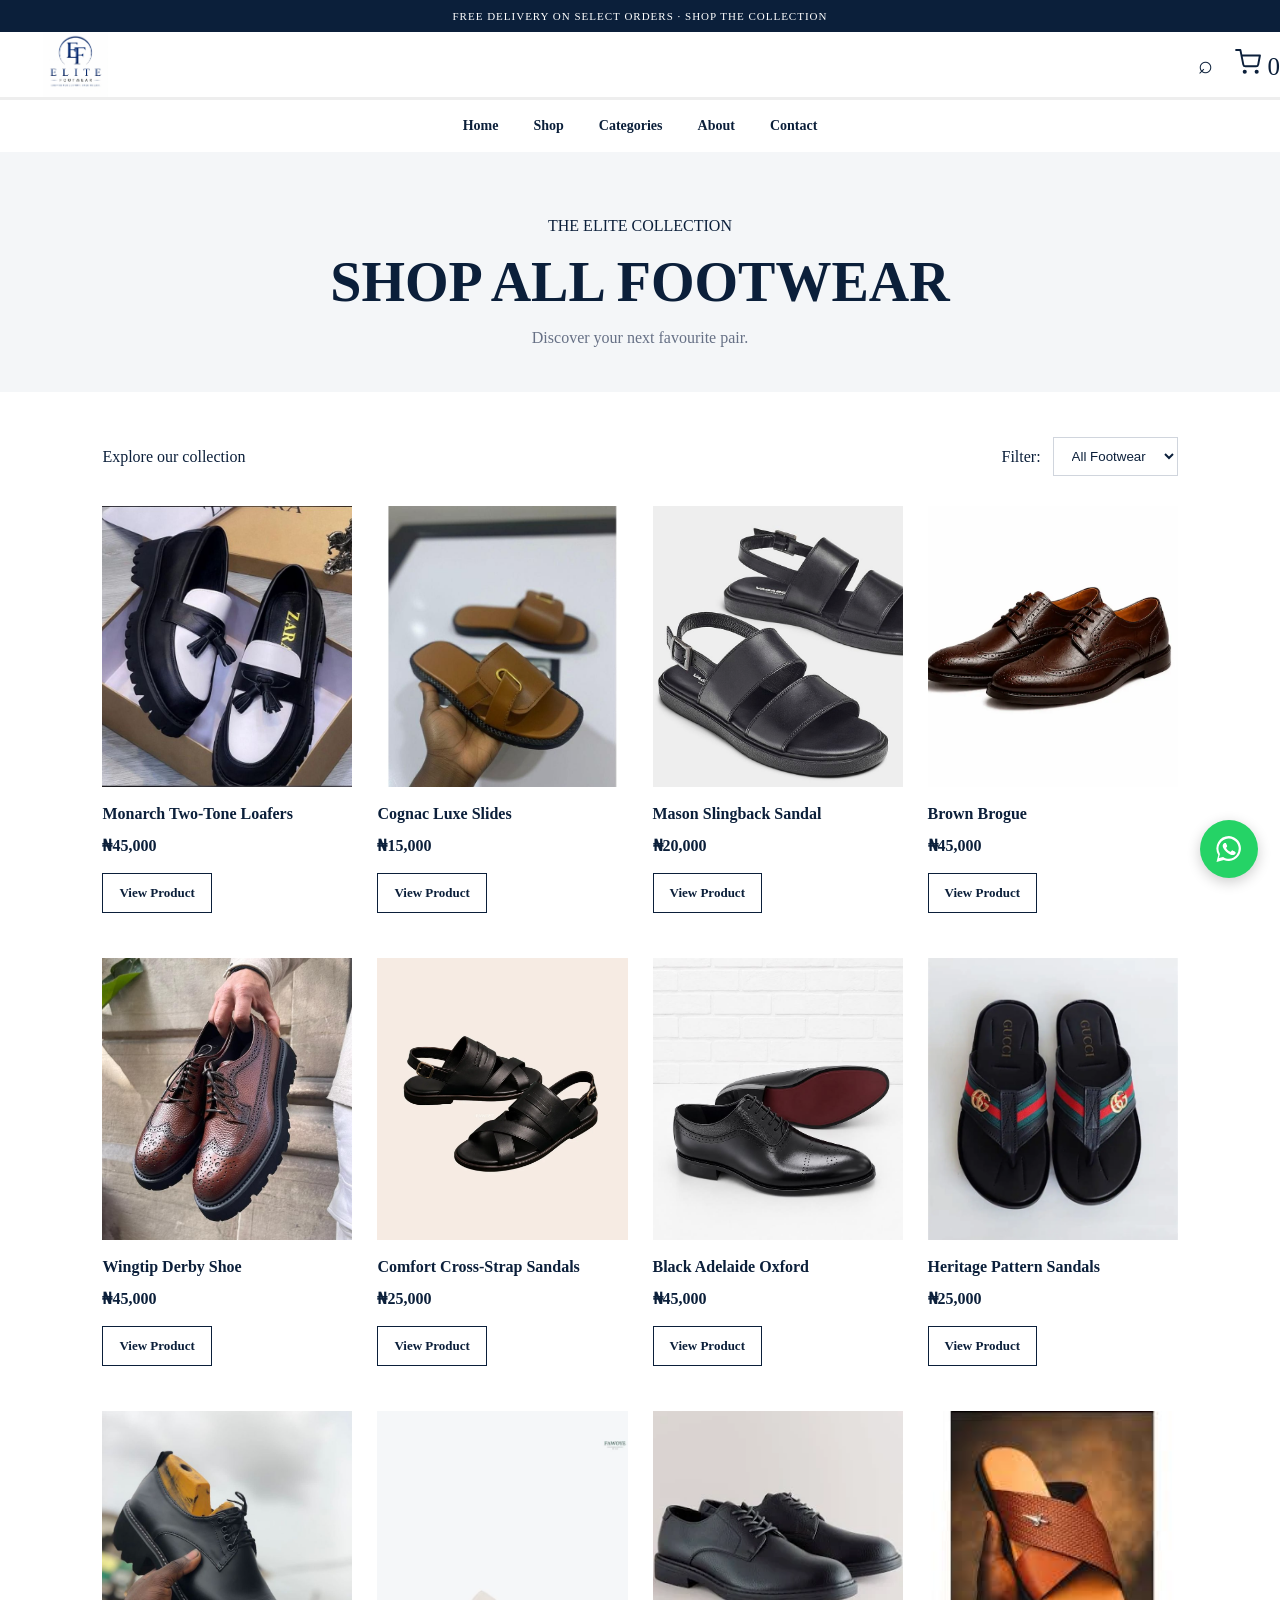
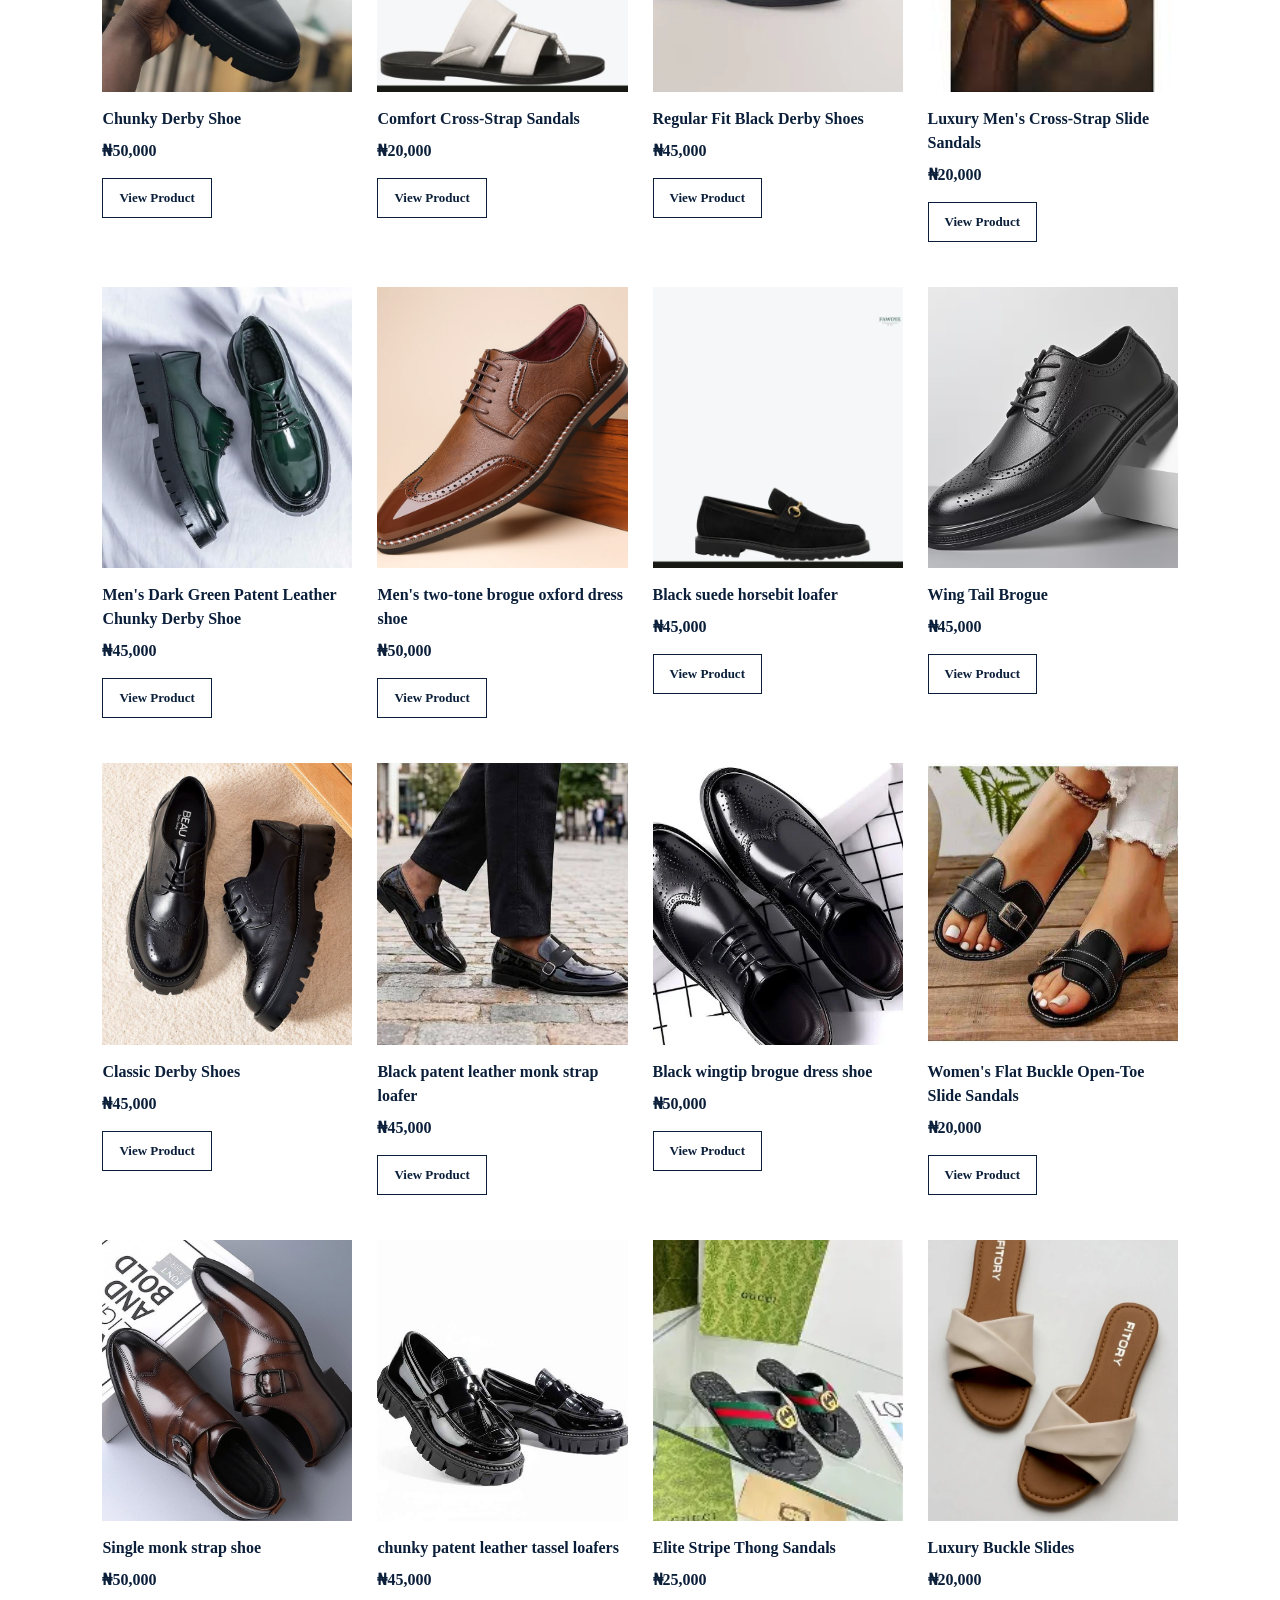
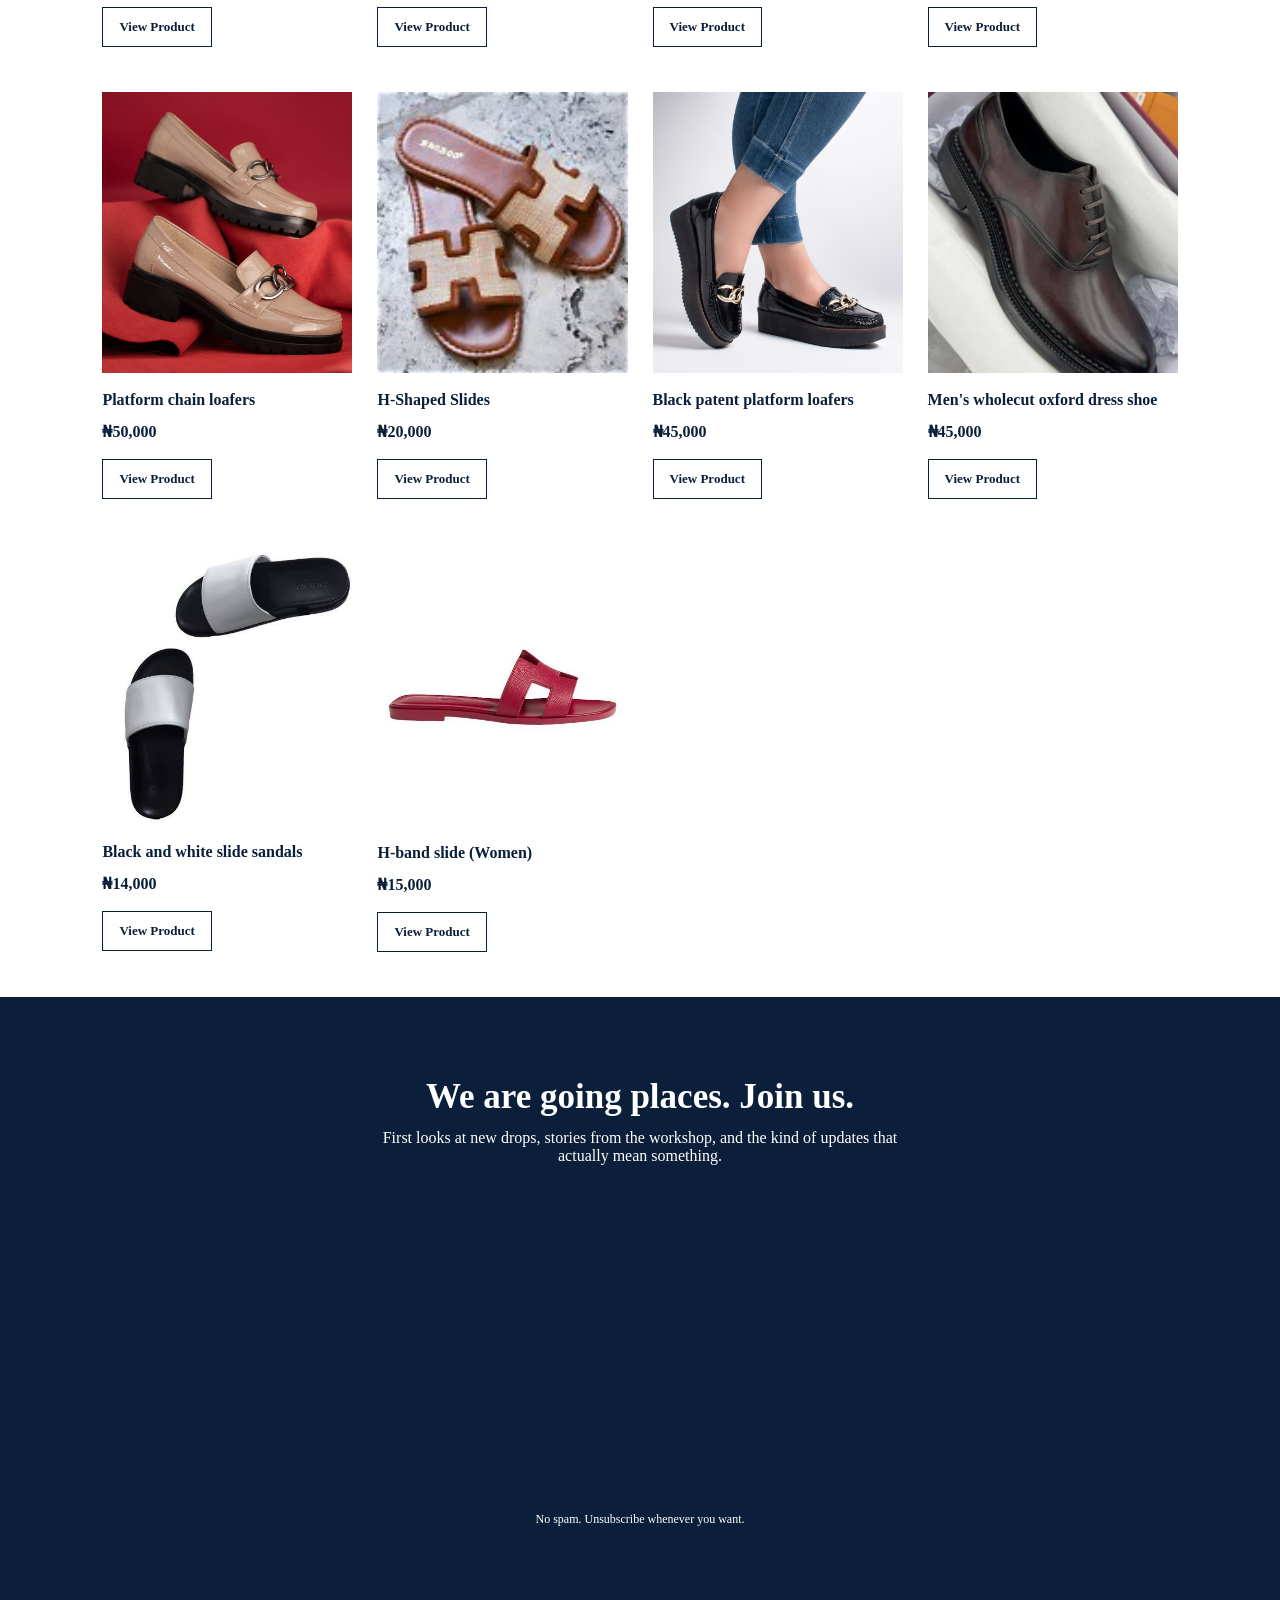
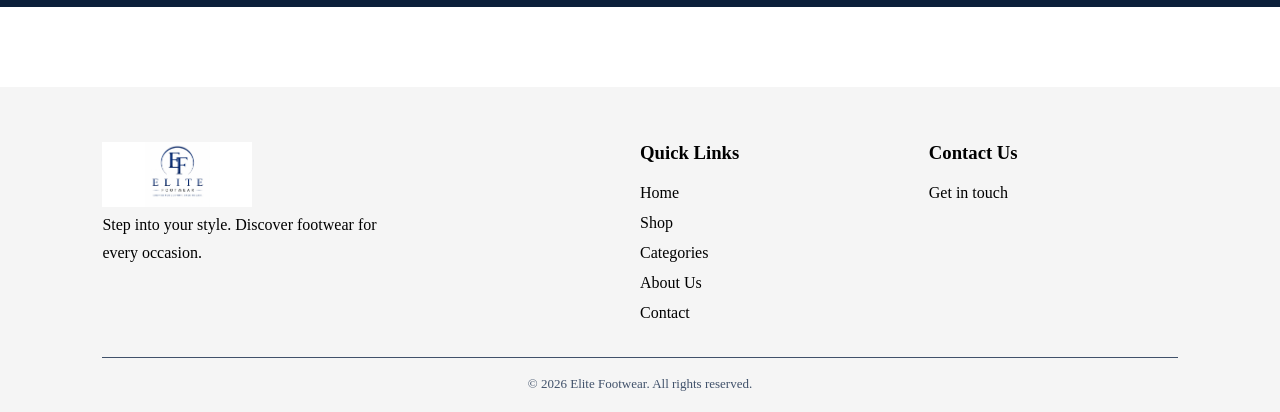
<file: shop.html>
<!DOCTYPE html>
<html lang="en">

<head>
    <meta charset="UTF-8">
    <meta name="viewport" content="width=device-width, initial-scale=1.0">
    <title>Shop||Elite Footwear</title>
    <link rel="stylesheet" href="css/style2.css">
</head>

<body>
    <header class="site-header">
        <div class="top-bar">
            FREE DELIVERY ON SELECT ORDERS · SHOP THE COLLECTION
        </div>

        <div class="header-main">
            <a href="index.html" class="logo">
                <img src="images/logo.jpeg" alt="Elite Footwear logo">
            </a>

            <div class="header-icons">
                <a href="shop.html" aria-label="Search">⌕</a>

                 <a href="cart.html" class="cart-link" aria-label="Shopping cart">
                    <svg xmlns="http://www.w3.org/2000/svg" width="26" height="26" viewBox="0 0 24 24" fill="none"
                        stroke="currentColor" stroke-width="1.8" stroke-linecap="round" stroke-linejoin="round"
                        aria-hidden="true">
                        <circle cx="9" cy="21" r="1" />
                        <circle cx="20" cy="21" r="1" />
                        <path d="M1 1h4l2.68 13.39a2 2 0 0 0 2 1.61h9.72a2 2 0 0 0 2-1.61L23 6H6" />
                    </svg>
                    <span id="cart-count" class="cart-count">0</span>
                </a>

                <button class="menu-toggle" aria-label="Open menu">☰</button>
            </div>
        </div>

        <nav class="navbar">
            <a href="index.html">Home</a>
            <a href="shop.html">Shop</a>
            <a href="shop.html#categories">Categories</a>
            <a href="about.html">About</a>
            <a href="contact.html">Contact</a>
        </nav>
    </header>


    <main class="shop-page">
        <section class="shop-intro">
            <p class="eyebrow">THE ELITE COLLECTION</p>
            <h1>SHOP ALL FOOTWEAR</h1>
            <p>Discover your next favourite pair.</p>
        </section>

        <section class="shop-products" id="categories">
            <div class="shop-toolbar">
                <p>Explore our collection</p>

                <label for="category-filter">Filter:</label>
                <select id="category-filter">
                    <option value="all">All Footwear</option>
                    <option value="loafers">Loafers</option>
                    <option value="slides">Slides</option>
                    <option value="sandals">Sandals</option>
                    <option value="brogue">Brogue</option>
                    <option value="Derbis">Derbis</option>
                    <option value="women">Women</option>
                </select>
            </div>

            <div class="shop-grid">
                <article class="shop-card" data-category="loafers" data-featured="true">
                    <img src="images/loafers.jpeg" alt="Monarch Two-Tone Loafers">
                    <div class="shop-card-info">
                        <h2>Monarch Two-Tone Loafers</h2>
                        <p>₦45,000</p>
                        <a href="product.html?id=monarch" class="shop-product-btn">View Product</a>
                    </div>
                </article>

                <article class="shop-card" data-category="slides" data-featured="true">
                    <img src="images/slip.jpeg" alt="Cognac Luxe Slides">
                    <div class="shop-card-info">
                        <h2>Cognac Luxe Slides</h2>
                        <p>₦15,000</p>
                        <a href="product.html?id=cognac" class="shop-product-btn">View Product</a>
                    </div>
                </article>

                <article class="shop-card" data-category="slides" data-featured="false">
                    <img src="images/slide11.jpg" alt="Transparent Leopard Print Slide Sandals">
                    <div class="shop-card-info">
                        <h2>Transparent Leopard Print Slide Sandals</h2>
                        <p>₦18,500</p>
                        <a href="product.html?id=slide11" class="shop-product-btn">View Product</a>
                    </div>
                </article>

                <article class="shop-card" data-category="sandals" data-featured="true">
                    <img src="images/sandal9.jpeg" alt="Mason Slingback Sandal">
                    <div class="shop-card-info">
                        <h2>Mason Slingback Sandal</h2>
                        <p>₦20,000</p>
                        <a href="product.html?id=comfort" class="shop-product-btn">View Product</a>
                    </div>
                </article>

                <article class="shop-card" data-category="brogue" data-featured="true">
                    <img src="images/brogue.jpg" alt="Brown Brogue">
                    <div class="shop-card-info">
                        <h2>Brown Brogue</h2>
                        <p>₦45,000</p>
                        <a href="product.html?id=brogue1" class="shop-product-btn">View Product</a>
                    </div>
                </article>

                <article class="shop-card" data-category="slides" data-featured="false">
                    <img src="images/slide8.jpg" alt="Dolce & Gabbana Bianca Interlock Slide">
                    <div class="shop-card-info">
                        <h2>Dolce & Gabbana Bianca Interlock Slide</h2>
                        <p>₦15,000</p>
                        <a href="product.html?id=slide8" class="shop-product-btn">View Product</a>
                    </div>
                </article>

                <article class="shop-card" data-category="slides" data-featured="false">
                    <img src="images/slide.jpeg" alt="Onyx Buckle Slides">
                    <div class="shop-card-info">
                        <h2>Onyx Buckle Slides</h2>
                        <p>₦15,000</p>
                        <a href="product.html?id=onyx" class="shop-product-btn">View Product</a>
                    </div>
                </article>

                <article class="shop-card" data-category="brogue" data-featured="false">
                    <img src="images/brogue8.jpg" alt="Men's two-tone leather Oxford dress shoes">
                    <div class="shop-card-info">
                        <h2>Men's two-tone leather Oxford dress shoes</h2>
                        <p>₦45,000</p>
                        <a href="product.html?id=brogue8" class="shop-product-btn">View Product</a>
                    </div>
                </article>

                <article class="shop-card" data-category="slides" data-featured="false">
                    <img src="images/slide9.jpg" alt="Project Cloud Jannel Flat Summer slide">
                    <div class="shop-card-info">
                        <h2> Project Cloud Jannel Flat Summer slide</h2>
                        <p>₦15,000</p>
                        <a href="product.html?id=slide9" class="shop-product-btn">View Product</a>
                    </div>
                </article>

                <article class="shop-card" data-category="Derbis" data-featured="true">
                    <img src="images/derbis3.jpeg" alt="Wingtip Derby Shoe">
                    <div class="shop-card-info">
                        <h2>Wingtip Derby Shoe</h2>
                        <p>₦45,000</p>
                        <a href="product.html?id=derbis3" class="shop-product-btn">View Product</a>
                    </div>
                </article>

                <article class="shop-card" data-category="sandals" data-featured="true">
                    <img src="images/sandals3.jpg" alt="Comfort Strap Sandals">
                    <div class="shop-card-info">
                        <h2>Comfort Cross-Strap Sandals</h2>
                        <p>₦25,000</p>
                        <a href="product.html?id=sandals3" class="shop-product-btn">View Product</a>
                    </div>
                </article>

                <article class="shop-card" data-category="brogue" data-featured="true">
                    <img src="images/brogue2.jpeg" alt="Black Adelaide Oxford ">
                    <div class="shop-card-info">
                        <h2> Black Adelaide Oxford </h2>
                        <p>₦45,000</p>
                        <a href="product.html?id=brogues2" class="shop-product-btn">View Product</a>
                    </div>
                </article>

                <article class="shop-card" data-category="sandals" data-featured="true">
                    <img src="images/guci.webp" alt="Heritage Pattern Sandals">
                    <div class="shop-card-info">
                        <h2>Heritage Pattern Sandals</h2>
                        <p>₦25,000</p>
                        <a href="product.html?id=heritage" class="shop-product-btn">View Product</a>
                    </div>
                </article>

                <article class="shop-card" data-category="Derbis" data-featured="true">
                    <img src="images/derbis2.jpeg" alt="Chunky Derby Shoe">
                    <div class="shop-card-info">
                        <h2>Chunky Derby Shoe </h2>
                        <p>₦50,000</p>
                        <a href="product.html?id=derbis2" class="shop-product-btn">View Product</a>
                    </div>
                </article>

                <article class="shop-card" data-category="sandals" data-featured="true">
                    <img src="images/sandal4.jpg" alt="Comfort Strap Sandals">
                    <div class="shop-card-info">
                        <h2>Comfort Cross-Strap Sandals</h2>
                        <p>₦20,000</p>
                        <a href="product.html?id=sandals4" class="shop-product-btn">View Product</a>
                    </div>
                </article>

                <article class="shop-card" data-category="Derbis" data-featured="true">
                    <img src="images/derbis4.webp" alt="Regular Fit Black Derby Shoes">
                    <div class="shop-card-info">
                        <h2>Regular Fit Black Derby Shoes</h2>
                        <p>₦45,000</p>
                        <a href="product.html?id=derbis4" class="shop-product-btn">View Product</a>
                    </div>
                </article>

                <article class="shop-card" data-category="slides" data-featured="true">
                    <img src="images/slide6.jpg" alt="Luxury Men's Cross-Strap Slide Sandals">
                    <div class="shop-card-info">
                        <h2>Luxury Men's Cross-Strap Slide Sandals</h2>
                        <p>₦20,000</p>
                        <a href="product.html?id=slide6" class="shop-product-btn">View Product</a>
                    </div>
                </article>

                <article class="shop-card" data-category="Derbis" data-featured="true">
                    <img src="images/derbis5.jpg" alt="Men's Dark Green Patent Leather Chunky Derby Shoe">
                    <div class="shop-card-info">
                        <h2>Men's Dark Green Patent Leather Chunky Derby Shoe</h2>
                        <p>₦45,000</p>
                        <a href="product.html?id=derbis5" class="shop-product-btn">View Product</a>
                    </div>
                </article>

                <article class="shop-card" data-category="brogue" data-featured="true">
                    <img src="images/brogue5.jpg" alt="Men's two-tone brogue oxford dress shoe">
                    <div class="shop-card-info">
                        <h2> Men's two-tone brogue oxford dress shoe</h2>
                        <p>₦50,000</p>
                        <a href="product.html?id=brogues5" class="shop-product-btn">View Product</a>
                    </div>
                </article>

                <article class="shop-card" data-category="loafers" data-featured="true">
                    <img src="images/loafers4.jpg" alt="Black suede horsebit loafer">
                    <div class="shop-card-info">
                        <h2>Black suede horsebit loafer </h2>
                        <p>₦45,000</p>
                        <a href="product.html?id=loafers4" class="shop-product-btn">View Product</a>
                    </div>
                </article>

                <article class="shop-card" data-category="brogue" data-featured="true">
                    <img src="images/brogue12.jpg" alt="Wing Tail Brogue">
                    <div class="shop-card-info">
                        <h2>Wing Tail Brogue</h2>
                        <p>₦45,000</p>
                        <a href="product.html?id=brogue2" class="shop-product-btn">View Product</a>
                    </div>
                </article>

                <article class="shop-card" data-category="Derbis" data-featured="true">
                    <img src="images/derbis6.jpg" alt="Classic Derby Shoes">
                    <div class="shop-card-info">
                        <h2> Classic Derby Shoes</h2>
                        <p>₦45,000</p>
                        <a href="product.html?id=derbis6" class="shop-product-btn">View Product</a>
                    </div>
                </article>

                <article class="shop-card" data-category="loafers" data-featured="true">
                    <img src="images/loafers5.jpg" alt="Black patent leather monk strap loafer">
                    <div class="shop-card-info">
                        <h2> Black patent leather monk strap loafer</h2>
                        <p>₦45,000</p>
                        <a href="product.html?id=loafers5" class="shop-product-btn">View Product</a>
                    </div>
                </article>

                <article class="shop-card" data-category="Derbis" data-featured="false">
                    <img src="images/derbis7.jpg" alt="Split-Toe Derby ">
                    <div class="shop-card-info">
                        <h2>Split-Toe Derby </h2>
                        <p>₦45,000</p>
                        <a href="product.html?id=derbis7" class="shop-product-btn">View Product</a>
                    </div>
                </article>

                <article class="shop-card" data-category="brogue" data-featured="true">
                    <img src="images/borgue6,jpg.webp" alt="Black wingtip brogue dress shoe">
                    <div class="shop-card-info">
                        <h2>Black wingtip brogue dress shoe</h2>
                        <p>₦50,000</p>
                        <a href="product.html?id=brogues6" class="shop-product-btn">View Product</a>
                    </div>
                </article>

                <article class="shop-card" data-category="Derbis" data-featured="false">
                    <img src="images/derbis8.jpg" alt="Sleeve Leather Derby Shoe">
                    <div class="shop-card-info">
                        <h2>Sleeve Leather Derby Shoe</h2>
                        <p>₦45,000</p>
                        <a href="product.html?id=derbis8" class="shop-product-btn">View Product</a>
                    </div>
                </article>

                <article class="shop-card" data-category="slides" data-featured="true">
                    <img src="images/slide5.jpg" alt="Women's Flat Buckle Open-Toe Slide Sandals">
                    <div class="shop-card-info">
                        <h2>Women's Flat Buckle Open-Toe Slide Sandals</h2>
                        <p>₦20,000</p>
                        <a href="product.html?id=slide5" class="shop-product-btn">View Product</a>
                    </div>
                </article>

                <article class="shop-card" data-category="Derbis" data-featured="false">
                    <img src="images/derbis9.jpg" alt="black leather plain-toe Derby shoe">
                    <div class="shop-card-info">
                        <h2>black leather plain-toe Derby shoe</h2>
                        <p>₦45,000</p>
                        <a href="product.html?id=derbis9" class="shop-product-btn">View Product</a>
                    </div>
                </article>

                <article class="shop-card" data-category="loafers" data-featured="false">
                    <img src="images/loafers9.jpg" alt="Classic black leather penny loafer">
                    <div class="shop-card-info">
                        <h2>Classic black leather penny loafer</h2>
                        <p>₦45,000</p>
                        <a href="product.html?id=loafers9" class="shop-product-btn">View Product</a>
                    </div>
                </article>

                <article class="shop-card" data-category="brogue" data-featured="true">
                    <img src="images/brogue7.jpg" alt="Single monk strap shoe">
                    <div class="shop-card-info">
                        <h2> Single monk strap shoe </h2>
                        <p>₦50,000</p>
                        <a href="product.html?id=brogue7" class="shop-product-btn">View Product</a>
                    </div>
                </article>

                <article class="shop-card" data-category="loafers" data-featured="false">
                    <img src="images/loafers10.jpg" alt="Gupper East Black and White Leather Loafers">
                    <div class="shop-card-info">
                        <h2>Gupper East Black and White Leather Loafers </h2>
                        <p>₦45,000</p>
                        <a href="product.html?id=loafers10" class="shop-product-btn">View Product</a>
                    </div>
                </article>

                <article class="shop-card" data-category="loafers" data-featured="true">
                    <img src="images/loafers8.jpg" alt="chunky patent leather tassel loafers">
                    <div class="shop-card-info">
                        <h2>chunky patent leather tassel loafers </h2>
                        <p>₦45,000</p>
                        <a href="product.html?id=loafers8" class="shop-product-btn">View Product</a>
                    </div>
                </article>

                <article class="shop-card" data-category="Derbis" data-featured="false">
                    <img src="images/derbis10.jpg" alt="Bordeaux Chunky derby">
                    <div class="shop-card-info">
                        <h2>Bordeaux Chunky derby</h2>
                        <p>₦45,000</p>
                        <a href="product.html?id=derbis10" class="shop-product-btn">View Product</a>
                    </div>
                </article>

                <article class="shop-card" data-category="loafers" data-featured="false">
                    <img src="images/loafers3.jpg" alt="Taupe Patent Loafers">
                    <div class="shop-card-info">
                        <h2>Taupe Patent Loafers</h2>
                        <p>₦45,000</p>
                        <a href="product.html?id=loafers3" class="shop-product-btn">View Product</a>
                    </div>
                </article>

                <article class="shop-card" data-category="brogue" data-featured="false">
                    <img src="images/brogue9.jpg" alt="Cheaney Arthur III Oxford Brogue.">
                    <div class="shop-card-info">
                        <h2>Cheaney Arthur III Oxford Brogue.</h2>
                        <p>₦45,000</p>
                        <a href="product.html?id=brogue9" class="shop-product-btn">View Product</a>
                    </div>
                </article>

                <article class="shop-card" data-category="loafers" data-featured="false">
                    <img src="images/loafers11.jpg" alt="Oliveria Lan Elegant Black Patent Leather Loafer">
                    <div class="shop-card-info">
                        <h2>Oliveria Lan Elegant Black Patent Leather Loafer</h2>
                        <p>₦45,000</p>
                        <a href="product.html?id=loafers11" class="shop-product-btn">View Product</a>
                    </div>
                </article>

                <article class="shop-card" data-category="brogue" data-featured="false">
                    <img src="images/brogue10.jpg" alt="Simons Leather Brogue Shoe">
                    <div class="shop-card-info">
                        <h2>Simons Leather Brogue Shoe </h2>
                        <p>₦45,000</p>
                        <a href="product.html?id=brogue10" class="shop-product-btn">View Product</a>
                    </div>
                </article>

                <article class="shop-card" data-category="sandals" data-featured="true">
                    <img src="images/stripe.jpg" alt="Elite Stripe Thong Sandals">
                    <div class="shop-card-info">
                        <h2>Elite Stripe Thong Sandals</h2>
                        <p>₦25,000</p>
                        <a href="product.html?id=stripe" class="shop-product-btn">View Product</a>
                    </div>
                </article>

                <article class="shop-card" data-category="slides" data-featured="true">
                    <img src="images/slide1.jpg" alt="Luxury Buckle Slides">
                    <div class="shop-card-info">
                        <h2>Luxury Buckle Slides</h2>
                        <p>₦20,000</p>
                        <a href="product.html?id=luxury" class="shop-product-btn">View Product</a>
                    </div>
                </article>

                <article class="shop-card" data-category="loafers" data-featured="true">
                    <img src="images/loafers2.jpg" alt="Platform chain loafers">
                    <div class="shop-card-info">
                        <h2>Platform chain loafers </h2>
                        <p>₦50,000</p>
                        <a href="product.html?id=loafers2" class="shop-product-btn">View Product</a>
                    </div>
                </article>

                <article class="shop-card" data-category="brogue" data-featured="false">
                    <img src="images/brogue11.jpg" alt="Two-tone chunky wingtip oxford shoes">
                    <div class="shop-card-info">
                        <h2>Two-tone chunky wingtip oxford shoes</h2>
                        <p>₦45,000</p>
                        <a href="product.html?id=brogue11" class="shop-product-btn">View Product</a>
                    </div>
                </article>

                <article class="shop-card" data-category="slides" data-featured="true">
                    <img src="images/slide2.jpg" alt="H-Shaped Slides">
                    <div class="shop-card-info">
                        <h2>H-Shaped Slides</h2>
                        <p>₦20,000</p>
                        <a href="product.html?id=hslide" class="shop-product-btn">View Product</a>
                    </div>
                </article>

                <article class="shop-card" data-category="slides" data-featured="false">
                    <img src="images/cross.jpeg" alt="Urban Comfort Cross-Strap">
                    <div class="shop-card-info">
                        <h2>Urban Comfort Cross-Strap </h2>
                        <p>₦35,000</p>
                        <a href="product.html?id=urban" class="shop-product-btn">View Product</a>
                    </div>
                </article>

                <article class="shop-card" data-category="slides" data-featured="false">
                    <img src="images/slide3.jpg" alt=" Square-Toe Thong Sandal">
                    <div class="shop-card-info">
                        <h2> Square-Toe Thong Sandal </h2>
                        <p>₦20,000</p>
                        <a href="product.html?id=slide3" class="shop-product-btn">View Product</a>
                    </div>
                </article>

                <article class="shop-card" data-category="loafers" data-featured="true">
                    <img src="images/loafers1.jpg" alt="Black patent platform loafers">
                    <div class="shop-card-info">
                        <h2>Black patent platform loafers</h2>
                        <p>₦45,000</p>
                        <a href="product.html?id=loafers1" class="shop-product-btn">View Product</a>
                    </div>
                </article>

                <article class="shop-card" data-category="loafers" data-featured="false">
                    <img src="images/loafers12.jpeg" alt="Two-Tone Chunky Tassel Loafers">
                    <div class="shop-card-info">
                        <h2>Two-Tone Chunky Tassel Loafers </h2>
                        <p>₦45,000</p>
                        <a href="product.html?id=loafers12" class="shop-product-btn">View Product</a>
                    </div>
                </article>

                <article class="shop-card" data-category="Derbis" data-featured="true">
                    <img src="images/derbis1.jpeg" alt="Men's wholecut oxford dress shoe">
                    <div class="shop-card-info">
                        <h2>Men's wholecut oxford dress shoe</h2>
                        <p>₦45,000</p>
                        <a href="product.html?id=derbis1" class="shop-product-btn">View Product</a>
                    </div>
                </article>


                <article class="shop-card" data-category="slides" data-featured="true">
                    <img src="images/slide4.jpg" alt="Black and white slide sandals">
                    <div class="shop-card-info">
                        <h2> Black and white slide sandals </h2>
                        <p>₦14,000</p>
                        <a href="product.html?id=slide4" class="shop-product-btn">View Product</a>
                    </div>
                </article>

                <article class="shop-card" data-category="slides" data-featured="false">
                    <img src="images/slide7.jpg" alt=" Hermès Chypre Sandal">
                    <div class="shop-card-info">
                        <h2> Hermès Chypre Sandal</h2>
                        <p>₦35,000</p>
                        <a href="product.html?id=slide7" class="shop-product-btn">View Product</a>
                    </div>
                </article>

                <article class="shop-card" data-category="sandals" data-featured="false">
                    <img src="images/sandal5.jpg" alt="Black Smart Leather Sandals">
                    <div class="shop-card-info">
                        <h2> Black Smart Leather Sandals </h2>
                        <p>₦25,000</p>
                        <a href="product.html?id=sandal5" class="shop-product-btn">View Product</a>
                    </div>
                </article>

                <article class="shop-card" data-category="sandals" data-featured="false">
                    <img src="images/sandal6.jpg" alt="Reformation Ludo Toe Ring Strappy Flat Sandal">
                    <div class="shop-card-info">
                        <h2>Reformation Ludo Toe Ring Strappy Flat Sandal </h2>
                        <p>₦25,000</p>
                        <a href="product.html?id=sandal6" class="shop-product-btn">View Product</a>
                    </div>
                </article>

                <article class="shop-card" data-category="sandals" data-featured="false">
                    <img src="images/sandal7.jpg" alt="BW- Classy Brown White Male Palm Slippers">
                    <div class="shop-card-info">
                        <h2>BW- Classy Brown White Male Palm Slippers </h2>
                        <p>₦25,000</p>
                        <a href="product.html?id=sandal7" class="shop-product-btn">View Product</a>
                    </div>
                </article>

                <article class="shop-card" data-category="sandals" data-featured="false">
                    <img src="images/sandal8.jpg" alt="Men's leather slide sandals">
                    <div class="shop-card-info">
                        <h2>Men's leather slide sandals </h2>
                        <p>₦35,000</p>
                        <a href="product.html?id=sandal8" class="shop-product-btn">View Product</a>
                    </div>
                </article>

                <article class="shop-card" data-category="sandals" data-featured="false">
                    <img src="images/sandal10.jpeg" alt="Men's leather slide sandals">
                    <div class="shop-card-info">
                        <h2>Medusa Logo Clip Sandals</h2>
                        <p>₦35,000</p>
                        <a href="product.html?id=sandal10" class="shop-product-btn">View Product</a>
                    </div>
                </article>

                <article class="shop-card" data-category="sandals" data-featured="false">
                    <img src="images/sandal11.jpeg" alt="Men's leather slide sandals">
                    <div class="shop-card-info">
                        <h2>brown leather double-strap sandals </h2>
                        <p>₦35,000</p>
                        <a href="product.html?id=sandal11" class="shop-product-btn">View Product</a>
                    </div>
                </article>

                <article class="shop-card" data-category="sandals" data-featured="false">
                    <img src="images/sandal12.jpeg" alt="Men's leather slide sandals">
                    <div class="shop-card-info">
                        <h2>Italian Fabi Sandal </h2>
                        <p>₦35,000</p>
                        <a href="product.html?id=sandal12" class="shop-product-btn">View Product</a>
                    </div>
                </article>

                <article class="shop-card" data-category="sandals" data-featured="false">
                    <img src="images/sandal13.jpeg" alt="Men's leather slide sandals">
                    <div class="shop-card-info">
                        <h2>Glossy Double Strap Sandals</h2>
                        <p>₦35,000</p>
                        <a href="product.html?id=sandal13" class="shop-product-btn">View Product</a>
                    </div>
                </article>

                <article class="shop-card" data-category="sandals" data-featured="false">
                    <img src="images/sandal14.jpeg" alt="Men's leather slide sandals">
                    <div class="shop-card-info">
                        <h2>Touch Strap Chunky Sandals</h2>
                        <p>₦35,000</p>
                        <a href="product.html?id=sandal14" class="shop-product-btn">View Product</a>
                    </div>
                </article>

                <article class="shop-card" data-category="sandals" data-featured="false">
                    <img src="images/sandal15.jpeg" alt="Men's leather slide sandals">
                    <div class="shop-card-info">
                        <h2>Men's leather smart sandals</h2>
                        <p>₦35,000</p>
                        <a href="product.html?id=sandal15" class="shop-product-btn">View Product</a>
                    </div>
                </article>

                <article class="shop-card" data-category="sandals" data-featured="false">
                    <img src="images/sandal16.jpeg" alt="Men's leather slide sandals">
                    <div class="shop-card-info">
                        <h2> Boston flame-patterned clogs</h2>
                        <p>₦35,000</p>
                        <a href="product.html?id=sandal16" class="shop-product-btn">View Product</a>
                    </div>
                </article>

                <article class="shop-card" data-category="sandals" data-featured="false">
                    <img src="images/sandal17.jpeg" alt="Men's leather slide sandals">
                    <div class="shop-card-info">
                        <h2>BrikenStock Arizona Sandal</h2>
                        <p>₦35,000</p>
                        <a href="product.html?id=sandal17" class="shop-product-btn">View Product</a>
                    </div>
                </article>

                <article class="shop-card" data-category="women" data-featured="false">
                    <img src="images/women1.jpeg" alt="Men's leather slide sandals">
                    <div class="shop-card-info">
                        <h2>Bow slide </h2>
                        <p>₦25,000</p>
                        <a href="product.html?id=women1" class="shop-product-btn">View Product</a>
                    </div>
                </article>

                <article class="shop-card" data-category="women" data-featured="false">
                    <img src="images/women2.jpeg" alt="Men's leather slide sandals">
                    <div class="shop-card-info">
                        <h2> H-band slide (Women) </h2>
                        <p>₦15,000</p>
                        <a href="product.html?id=women2" class="shop-product-btn">View Product</a>
                    </div>
                </article>

                <article class="shop-card" data-category="women" data-featured="true">
                    <img src="images/women3.jpg" alt="Men's leather slide sandals">
                    <div class="shop-card-info">
                        <h2> H-band slide (Women)</h2>
                        <p>₦15,000</p>
                        <a href="product.html?id=women3" class="shop-product-btn">View Product</a>
                    </div>
                </article>

                <article class="shop-card" data-category="women" data-featured="false">
                    <img src="images/women4.jpg" alt="Men's leather slide sandals">
                    <div class="shop-card-info">
                        <h2>Leather & transparent single strap slide </h2>
                        <p>₦25,000</p>
                        <a href="product.html?id=women4" class="shop-product-btn">View Product</a>
                    </div>
                </article>

                <article class="shop-card" data-category="women" data-featured="false">
                    <img src="images/women5.jpg" alt="Men's leather slide sandals">
                    <div class="shop-card-info">
                        <h2>Quilted Women's Sandal</h2>
                        <p>₦25,000</p>
                        <a href="product.html?id=women5" class="shop-product-btn">View Product</a>
                    </div>
                </article>

                <article class="shop-card" data-category="women" data-featured="false">
                    <img src="images/women6.jpg" alt="Men's leather slide sandals">
                    <div class="shop-card-info">
                        <h2>Quilted Women's Sandal</h2>
                        <p>₦25,000</p>
                        <a href="product.html?id=women6" class="shop-product-btn">View Product</a>
                    </div>
                </article>

                <article class="shop-card" data-category="women" data-featured="false">
                    <img src="images/women7.jpg" alt="Men's leather slide sandals">
                    <div class="shop-card-info">
                        <h2>Strappy Block Heel Mule</h2>
                        <p>₦25,000</p>
                        <a href="product.html?id=women7" class="shop-product-btn">View Product</a>
                    </div>
                </article>

                <article class="shop-card" data-category="women" data-featured="false">
                    <img src="images/women8.jpg" alt="Men's leather slide sandals">
                    <div class="shop-card-info">
                        <h2>Strappy Block Heel Mule</h2>
                        <p>₦25,000</p>
                        <a href="product.html?id=women8" class="shop-product-btn">View Product</a>
                    </div>
                </article>

                <article class="shop-card" data-category="women" data-featured="false">
                    <img src="images/women12.jpg" alt="Men's leather slide sandals">
                    <div class="shop-card-info">
                        <h2>Strappy Block Heel Mule</h2>
                        <p>₦25,000</p>
                        <a href="product.html?id=women12" class="shop-product-btn">View Product</a>
                    </div>
                </article>

                <article class="shop-card" data-category="women" data-featured="false">
                    <img src="images/women9.jpg" alt="Men's leather slide sandals">
                    <div class="shop-card-info">
                        <h2>Thin Strap CrissCross Slide</h2>
                        <p>₦25,000</p>
                        <a href="product.html?id=women9" class="shop-product-btn">View Product</a>
                    </div>
                </article>

                <article class="shop-card" data-category="women" data-featured="false">
                    <img src="images/women10.jpg" alt="Men's leather slide sandals">
                    <div class="shop-card-info">
                        <h2>Thin Strap CrissCross Slide</h2>
                        <p>₦25,000</p>
                        <a href="product.html?id=women10" class="shop-product-btn">View Product</a>
                    </div>
                </article>

                <article class="shop-card" data-category="women" data-featured="false">
                    <img src="images/women11.jpg" alt="Men's leather slide sandals">
                    <div class="shop-card-info">
                        <h2>Women's Woven Rope Sandal</h2>
                        <p>₦25,000</p>
                        <a href="product.html?id=women11" class="shop-product-btn">View Product</a>
                    </div>
                </article>
        </section>

        <section class="subscribe">
            <div class="subscribe-text">
                <h2>We are going places. Join us.</h2>
                <p>First looks at new drops, stories from the workshop, and the kind of updates that <br>actually mean
                    something.</p>
            </div>

            <iframe width="540" height="305" src="https://69be47c5.sibforms.com/v2/serve/[base64]" frameborder="0" scrolling="auto" allowfullscreen style="display: block;margin-left: auto;margin-right: auto;max-width: 100%;"></iframe>
            <p class="spam">No spam. Unsubscribe whenever you want.</p>
       <p id="subscribe-status" role="status" aria-live="polite"></p>
        </section>
    </main>


    <footer class="site-footer">
        <div class="footer-content">
            <div class="footer-brand">
                <img src="images/logo.jpeg" alt="Elite Footwear logo">
                <p>Step into your style. Discover footwear
                    for every occasion.</p>
            </div>

            <div class="footer-links">
                <h3>Quick Links</h3>
                <a href="index.html">Home</a>
                <a href="shop.html">Shop</a>
                <a href="shop.html#category-filter">Categories</a>
                <a href="#about">About Us</a>
                <a href="#contact">Contact</a>
            </div>

            <div class="footer-contact">
                <h3>Contact Us</h3>
                <!-- Add the client's confirmed contact details here -->
                <a href="contact.html">Get in touch</a>
            </div>
        </div>

        <div class="footer-bottom">
            <p>&copy; 2026 Elite Footwear. All rights reserved.</p>
        </div>
    </footer>
    <script src="script.js"></script>

    <!-- Floating WhatsApp Button -->
<a
    href="https://wa.me/+2349136032720?text=Hello%20Elite%20Footwear%2C%20I%20have%20an%20enquiry."
    class="whatsapp-float"
    target="_blank"
    rel="noopener noreferrer"
    aria-label="Chat with Elite Footwear on WhatsApp"
>
    <svg viewBox="0 0 32 32" aria-hidden="true">
        <path fill="currentColor" d="M16 3a12.5 12.5 0 0 0-10.7 19L3.5 29l7.3-1.9A12.5 12.5 0 1 0 16 3zm0 22.8c-2 0-3.9-.5-5.5-1.6l-.4-.2-4.3 1.1 1.2-4.2-.3-.4A10.1 10.1 0 1 1 16 25.8zm5.6-7.5c-.3-.1-1.7-.8-2-.9-.3-.1-.5-.1-.7.2-.2.3-.8.9-1 1.1-.2.2-.4.2-.7.1-.3-.2-1.2-.5-2.3-1.5-.9-.8-1.5-1.8-1.7-2.1-.2-.3 0-.5.1-.6l.5-.6c.2-.2.2-.4.3-.6.1-.2 0-.4 0-.6-.1-.2-.7-1.6-1-2.2-.2-.6-.5-.5-.7-.5h-.6c-.2 0-.6.1-.9.4-.3.3-1.2 1.1-1.2 2.6s1.2 3 1.4 3.2c.2.2 2.3 3.5 5.6 4.9.8.4 1.4.6 1.9.7.8.2 1.5.2 2 .1.6-.1 1.7-.7 1.9-1.4.2-.7.2-1.3.1-1.4-.1-.1-.3-.2-.6-.3z"/>
    </svg>
</a>
</body>

</html>
</file>
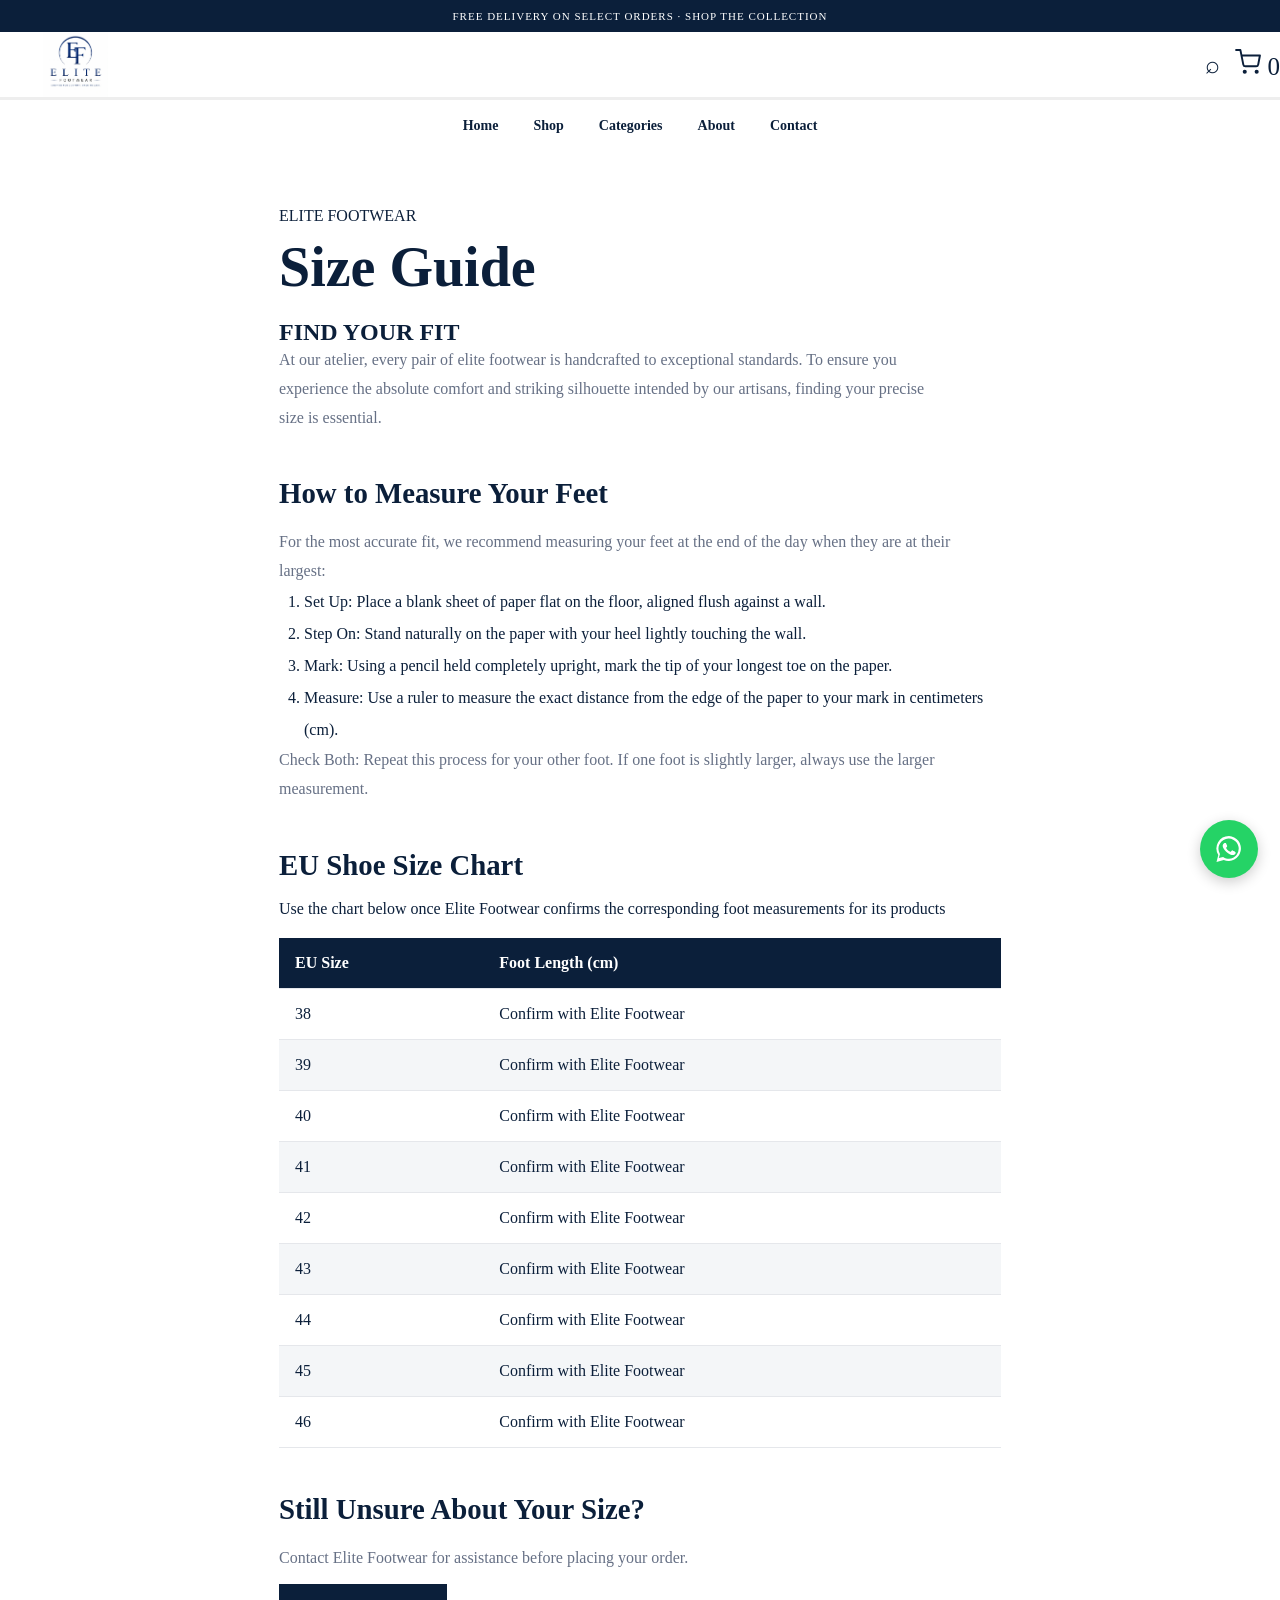
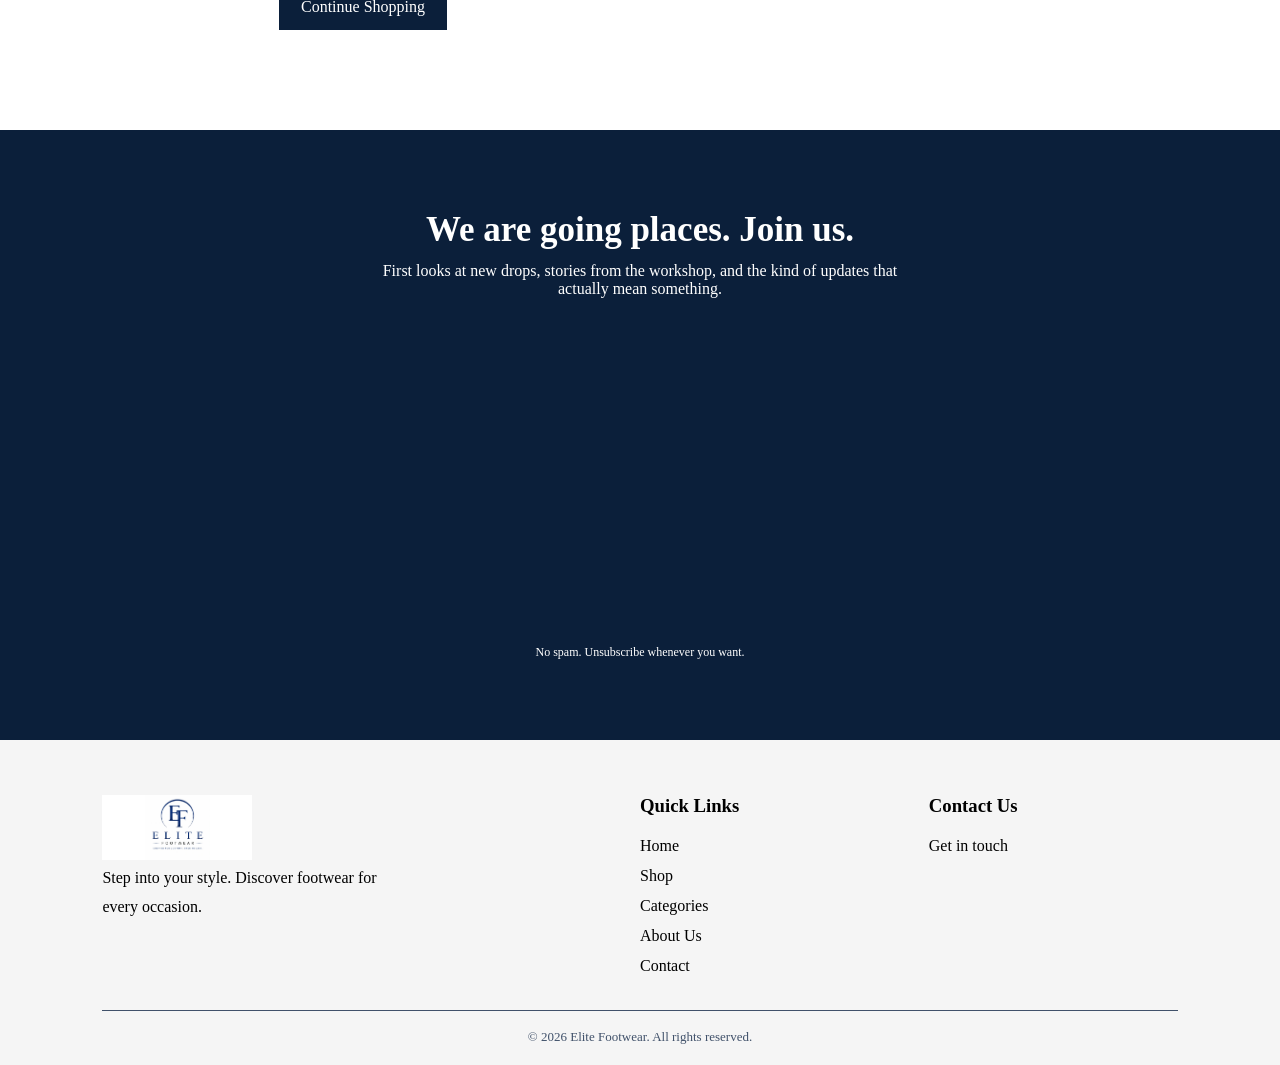
<file: size-guide.html>
<!DOCTYPE html>
<html lang="en">

<head>
    <meta charset="UTF-8">
    <meta name="viewport" content="width=device-width, initial-scale=1.0">
    <title>Size Guide | Elite Footwear</title>
    <link rel="stylesheet" href="css/style6.css">
</head>

<body>

    <header class="site-header">
        <div class="top-bar">
            FREE DELIVERY ON SELECT ORDERS · SHOP THE COLLECTION
        </div>

        <div class="header-main">
            <a href="index.html" class="logo">
                <img src="images/logo.jpeg" alt="Elite Footwear logo">
            </a>

            <div class="header-icons">
                <a href="shop.html" aria-label="Search">⌕</a>

                 <a href="cart.html" class="cart-link" aria-label="Shopping cart">
                    <svg xmlns="http://www.w3.org/2000/svg" width="26" height="26" viewBox="0 0 24 24" fill="none"
                        stroke="currentColor" stroke-width="1.8" stroke-linecap="round" stroke-linejoin="round"
                        aria-hidden="true">
                        <circle cx="9" cy="21" r="1" />
                        <circle cx="20" cy="21" r="1" />
                        <path d="M1 1h4l2.68 13.39a2 2 0 0 0 2 1.61h9.72a2 2 0 0 0 2-1.61L23 6H6" />
                    </svg>
                    <span id="cart-count" class="cart-count">0</span>
                </a>

                <button class="menu-toggle" aria-label="Open menu">☰</button>
            </div>
        </div>

        <nav class="navbar" id="navbar">
            <a href="index.html">Home</a>
            <a href="shop.html">Shop</a>
           <a href="shop.html#categories">Categories</a>
            <a href="about.html">About</a>
            <a href="contact.html">Contact</a>
        </nav>
    </header>

    <main class="size-guide-page">
        <p class="eyebrow">ELITE FOOTWEAR</p>
        <h1>Size Guide</h1>
        <h2>FIND YOUR FIT</h2>
        <p class="size-intro">
            At our atelier, every pair of elite footwear is handcrafted to exceptional standards. To ensure you
            experience the absolute comfort and striking silhouette intended by our artisans, finding your precise size
            is essential.
        </p>

        <section class="measurement-section">
            <h2>How to Measure Your Feet</h2>
            <p>For the most accurate fit, we recommend measuring your feet at the end of the day when they are at their
                largest:</p>
            <ol>
                <li>Set Up: Place a blank sheet of paper flat on the floor, aligned flush against a wall.</li>
                <li>Step On: Stand naturally on the paper with your heel lightly touching the wall.</li>
                <li>Mark: Using a pencil held completely upright, mark the tip of your longest toe on the paper.</li>
                <li>Measure: Use a ruler to measure the exact distance from the edge of the paper to your mark in
                    centimeters (cm).</li>
            </ol>

            <p>Check Both: Repeat this process for your other foot. If one foot is slightly larger, always use the
                larger measurement.</p>
        </section>

        <section class="size-table-section">
            <h2>EU Shoe Size Chart</h2>

            <p>Use the chart below once Elite Footwear confirms the corresponding foot measurements for its products</p>

            <div class="size-table-wrapper">
                <table class="size-table">
                    <thead>
                        <tr>
                            <th scope="col">EU Size</th>
                            <th scope="col">Foot Length (cm)</th>
                        </tr>
                    </thead>

                    <tbody>
                        <tr>
                            <td>38</td>
                            <td>Confirm with Elite Footwear</td>
                        </tr>
                        <tr>
                            <td>39</td>
                            <td>Confirm with Elite Footwear</td>
                        </tr>
                        <tr>
                            <td>40</td>
                            <td>Confirm with Elite Footwear</td>
                        </tr>
                        <tr>
                            <td>41</td>
                            <td>Confirm with Elite Footwear</td>
                        </tr>
                        <tr>
                            <td>42</td>
                            <td>Confirm with Elite Footwear</td>
                        </tr>
                        <tr>
                            <td>43</td>
                            <td>Confirm with Elite Footwear</td>
                        </tr>
                        <tr>
                            <td>44</td>
                            <td>Confirm with Elite Footwear</td>
                        </tr>
                        <tr>
                            <td>45</td>
                            <td>Confirm with Elite Footwear</td>
                        </tr>
                        <tr>
                            <td>46</td>
                            <td>Confirm with Elite Footwear</td>
                        </tr>
                    </tbody>
                </table>
            </div>
        </section>

        <section class="size-help">
            <h2>Still Unsure About Your Size?</h2>

            <p>
                Contact Elite Footwear for assistance before placing your order.
            </p>

            <a href="shop.html" class="size-back-link">
                Continue Shopping
            </a>
        </section>
    </main>

    <section class="subscribe">
        <div class="subscribe-text">
            <h2>We are going places. Join us.</h2>
            <p>First looks at new drops, stories from the workshop, and the kind of updates that <br>actually mean
                something.</p>
        </div>

        <iframe width="540" height="305" src="https://69be47c5.sibforms.com/v2/serve/[base64]" frameborder="0" scrolling="auto" allowfullscreen style="display: block;margin-left: auto;margin-right: auto;max-width: 100%;"></iframe>
            
        <p class="spam">No spam. Unsubscribe whenever you want.</p>
        <p id="subscribe-status" role="status" aria-live="polite"></p>
    </section>

    <footer class="site-footer">
        <div class="footer-content">
            <div class="footer-brand">
                <img src="images/logo.jpeg" alt="Elite Footwear logo">
                <p>Step into your style. Discover footwear
                    for every occasion.</p>
            </div>

            <div class="footer-links">
                <h3>Quick Links</h3>
                <a href="index.html">Home</a>
                <a href="shop.html">Shop</a>
                <a href="shop.html#category-filter">Categories</a>
                <a href="about.html">About Us</a>
                <a href="contact.html">Contact</a>
            </div>

            <div class="footer-contact">
                <h3>Contact Us</h3>
                <!-- Add the client's confirmed contact details here -->
                <a href="#contact">Get in touch</a>
            </div>
        </div>

        <div class="footer-bottom">
            <p>&copy; 2026 Elite Footwear. All rights reserved.</p>
        </div>
    </footer>

    <script src="script.js"></script>
    <!-- Floating WhatsApp Button -->
<a
    href="https://wa.me/+2349136032720?text=Hello%20Elite%20Footwear%2C%20I%20have%20an%20enquiry."
    class="whatsapp-float"
    target="_blank"
    rel="noopener noreferrer"
    aria-label="Chat with Elite Footwear on WhatsApp"
>
    <svg viewBox="0 0 32 32" aria-hidden="true">
        <path fill="currentColor" d="M16 3a12.5 12.5 0 0 0-10.7 19L3.5 29l7.3-1.9A12.5 12.5 0 1 0 16 3zm0 22.8c-2 0-3.9-.5-5.5-1.6l-.4-.2-4.3 1.1 1.2-4.2-.3-.4A10.1 10.1 0 1 1 16 25.8zm5.6-7.5c-.3-.1-1.7-.8-2-.9-.3-.1-.5-.1-.7.2-.2.3-.8.9-1 1.1-.2.2-.4.2-.7.1-.3-.2-1.2-.5-2.3-1.5-.9-.8-1.5-1.8-1.7-2.1-.2-.3 0-.5.1-.6l.5-.6c.2-.2.2-.4.3-.6.1-.2 0-.4 0-.6-.1-.2-.7-1.6-1-2.2-.2-.6-.5-.5-.7-.5h-.6c-.2 0-.6.1-.9.4-.3.3-1.2 1.1-1.2 2.6s1.2 3 1.4 3.2c.2.2 2.3 3.5 5.6 4.9.8.4 1.4.6 1.9.7.8.2 1.5.2 2 .1.6-.1 1.7-.7 1.9-1.4.2-.7.2-1.3.1-1.4-.1-.1-.3-.2-.6-.3z"/>
    </svg>
</a>

</body>

</html>
</file>
<file: css/style.css>
/* universal selector */
* {
    margin: 0;
    padding: 0;
    box-sizing: border-box;
}

:root {
    --navy: #0B1F3A;
    --white: #FFFFFF;
    --light-grey: #F4F6F8;
    --text: #222B38;
}

body {
    padding: auto;
}

html {
    scroll-behavior: smooth;
}
/* the heading */
.site-header {
    position: sticky;
    top: 0;
    z-index: 1000;
    background: #ffffff;
    color: #0B1F3A;
}

.top-bar {
    background: #0B1F3A;
    color: #fff;
    text-align: center;
    padding: 10px;
    font-size: 11px;
    letter-spacing: 1px;
}

.header-main {
    /* min-height: 20px;
    padding: 15px; */
    display: flex;
    align-items: center;
    justify-content: space-between;
    border-bottom: 3px solid #eee;
}

.logo img {
    display: block;
    width: 150px;
    max-height: 65px;
    object-fit: contain;
}

.header-icons {
    display: flex;
    align-items: center;
    gap: 15px;
}

.header-icons a,
.menu-toggle {
    color: #0B1F3A;
    font-size: 25px;
    text-decoration: none;
    background: none;
    border: none;
    cursor: pointer;
}

.navbar {
    display: flex;
    justify-content: center;
    align-items: center;
    gap: 35px;
    padding: 18px 10px;
}

.navbar a {
    color: #0B1F3A;
    text-decoration: none;
    font-size: 14px;
    font-weight: 600;
}

.navbar a:hover {
    color: #64748B;
}

.menu-toggle {
    display: none;
}

@media (max-width: 768px) {
    .header-main {
        padding: 15px 5%;
    }

    .logo img {
        width: 120px;
    }

    .navbar {
        gap: 16px;
        flex-wrap: wrap;
    }

    .navbar a {
        font-size: 12px;
    }
}


/* hero section */
.hero {
    min-height: 550px;
    display: flex;
    align-items: center;
    padding: 60px 8%;
    background-image: linear-gradient(to right,
            rgba(11, 31, 58, 0.95),
            rgba(11, 31, 58, 0.15)), url("../images/hero2.png");
    background-size: cover;
    background-position: center;
    background-repeat: no-repeat;
    color: #ffffff;
}

.hero h1 {
    font-size: clamp(2.5rem, 5vw, 4.5rem);
    line-height: 1.1;
    max-width: 600px;
    margin-bottom: 20px;
}

.hero p {
    font-size: 1.1rem;
    max-width: 480px;
    line-height: 1.7;
    margin-bottom: 25px;
}

.hero .btn {
    display: inline-block;
    background: #ffffff;
    color: #0B1F3A;
    padding: 14px 28px;
    text-decoration: none;
    font-weight: bold;
    border-radius: 4px;
}

/* moving text */
.moving-banner {
    width: 100%;
    overflow: hidden;
    white-space: nowrap;
    background: #fff;
    color: #222;
    padding: 15px 0;

    display: flex;
    align-items: center;
    justify-content: space-between;
    border-bottom: 4px solid #eee;
}

.moving-text {
    display: flex;
    width: max-content;
    gap: 25px;
    animation: moveText 25s linear infinite;
}

.moving-text span {
    font-size: 13px;
    letter-spacing: 2px;
    font-weight: 500;
}

@keyframes moveText {
    from {
        transform: translateX(100vw);
    }

    to {
        transform: translateX(-100%);
    }
}

/* featured collection */

.featured-collection {
    padding: 80px 8%;
    background: #fff;
    color: #0B1F3A;
}

.section-heading {
    text-align: center;
    margin-bottom: 45px;
}

.eyebrow {
    font-size: 12px;
    letter-spacing: 3px;
    font-weight: 700;
}

.section-heading h2 {
    font-size: clamp(1.8rem, 4vw, 2.8rem);
    margin: 12px 0;
}

.section-heading>p:last-child {
    color: #667085;
    line-height: 1.7;
}

.product-grid {
    display: grid;
    grid-template-columns: repeat(4, minmax(0, 1fr));
    gap: 24px;
}

.product-card {
    min-width: 0;
}

.product-card img {
    width: 100%;
    aspect-ratio: 4 / 4.5;
    object-fit: cover;
    display: block;
    background: #F4F6F8;
}

.product-card h3 {
    font-size: 16px;
    margin: 16px 0 8px;
}

.price {
    font-weight: 700;
    margin-bottom: 16px;
}

.product-btn {
    display: inline-block;
    border: 1px solid #0B1F3A;
    color: #0B1F3A;
    text-decoration: none;
    padding: 11px 16px;
    font-size: 13px;
    font-weight: 600;
}

.product-btn:hover {
    background: #0B1F3A;
    color: #fff;
}

.collection-link {
    text-align: center;
    margin-top: 40px;
}

.collection-link a {
    color: #0B1F3A;
    font-weight: 700;
    text-decoration: underline;
    text-underline-offset: 5px;
}

@media (max-width: 900px) {
    .product-grid {
        grid-template-columns: repeat(2, minmax(0, 1fr));
        gap: 28px 16px;
    }

    .featured-collection {
        padding: 60px 5%;
    }
}

/* category */

.shop-categories {
    padding: 80px 8%;
    background: #F4F6F8;
    color: #0B1F3A;
}

.category-grid {
    display: grid;
    grid-template-columns: repeat(3, minmax(0, 1fr));
    gap: 24px;
}

.category-card {
    position: relative;
    background: #fff;
    overflow: hidden;
}

.category-card img {
    display: block;
    width: 100%;
    aspect-ratio: 4 / 4.5;
    object-fit: cover;
    transition: transform 0.4s ease;
}

.category-card:hover img {
    transform: scale(1.04);
}

.category-info {
    padding: 22px;
}

.category-info h3 {
    font-size: 22px;
    margin: 0 0 14px;
}

.category-info a {
    color: #0B1F3A;
    font-size: 12px;
    font-weight: 700;
    text-decoration: none;
    letter-spacing: 1px;
}

.category-info a:hover {
    text-decoration: underline;
}

@media (max-width: 768px) {
    .shop-categories {
        padding: 60px 5%;
    }

    .category-grid {
        grid-template-columns: 1fr;
    }
}

/* banner */
.promo-banner {
    background:
        linear-gradient(90deg,
            rgba(11, 31, 58, 0.96) 0%,
            rgba(11, 31, 58, 0.78) 50%,
            rgba(11, 31, 58, 0.25) 100%),
        url("../images/a.jpg");

    background-size: cover;
    background-position: center;
    background-repeat: no-repeat;

    color: #fff;
    padding: 85px 8%;
    text-align: center;
}

.promo-content {
    max-width: 700px;
    margin: 0 auto;
}

.promo-content .eyebrow {
    color: #C7D5E8;
    letter-spacing: 3px;
    font-size: 12px;
}

.promo-content h2 {
    font-size: clamp(2rem, 5vw, 3.5rem);
    margin: 18px 0;
}

.promo-content>p:not(.eyebrow) {
    line-height: 1.8;
    margin-bottom: 30px;
}

.promo-btn {
    display: inline-block;
    background: #fff;
    color: #0B1F3A;
    padding: 14px 24px;
    text-decoration: none;
    font-size: 13px;
    font-weight: 700;
}

.promo-btn:hover {
    background: #E8EDF3;
}

@media (max-width: 600px) {
    .promo-banner {
        padding: 60px 6%;
    }
}

/* about */
.about-section {
    display: grid;
    grid-template-columns: 1fr 1fr;
    align-items: center;
    gap: 55px;
    padding: 80px 8%;
    background: #fff;
    color: #0B1F3A;
}

.about-image img {
    display: block;
    width: 100%;
    aspect-ratio: 4 / 3;
    object-fit: cover;
}

.about-content h2 {
    font-size: clamp(1.8rem, 4vw, 2.8rem);
    line-height: 1.2;
    margin: 18px 0;
}

.about-content>p:not(.eyebrow) {
    color: #667085;
    line-height: 1.9;
    margin-bottom: 28px;
}

@media (max-width: 768px) {
    .about-section {
        grid-template-columns: 1fr;
        gap: 30px;
        padding: 60px 5%;
    }
}

/* footer */

.site-footer {
    background: whitesmoke;
    color: black;
    padding: 55px 8% 20px;
}

.footer-content {
    display: grid;
    grid-template-columns: 2fr 1fr 1fr;
    gap: 40px;
    padding-bottom: 35px;
}

.footer-brand img {
    width: 150px;
    max-height: 65px;
    object-fit: contain;
    background: #fff;
}

.footer-brand p {
    color: black;
    max-width: 300px;
    line-height: 1.8;
}

.footer-links,
.footer-contact {
    display: flex;
    flex-direction: column;
    gap: 12px;
}

.footer-links h3,
.footer-contact h3 {
    margin: 0 0 8px;
}

.footer-links a,
.footer-contact a {
    color: black;
    text-decoration: none;
}

.footer-links a:hover,
.footer-contact a:hover {
    color: #40516A;
    text-decoration: underline;
}

.footer-bottom {
    border-top: 1px solid #40516A;
    padding-top: 18px;
    text-align: center;
    color: #40516A;
    font-size: 13px;
}

@media (max-width: 700px) {
    .footer-content {
        grid-template-columns: 1fr;
        gap: 30px;
    }
}


/* FLOATING WHATSAPP BUTTON */
.whatsapp-float {
    position: fixed;
    right: 22px;
    bottom: 22px;
    z-index: 9999;
    width: 58px;
    height: 58px;
    display: flex;
    align-items: center;
    justify-content: center;
    background: #25D366;
    color: #FFFFFF;
    border-radius: 50%;
    box-shadow: 0 4px 14px rgba(0, 0, 0, 0.2);
    text-decoration: none;
    transition: transform 0.2s ease;
}

.whatsapp-float svg {
    width: 32px;
    height: 32px;
}

.whatsapp-float:hover {
    transform: scale(1.08);
}

.whatsapp-float:focus-visible {
    outline: 3px solid #0B1F3A;
    outline-offset: 4px;
}

@media (max-width: 600px) {
    .whatsapp-float {
        right: 16px;
        bottom: 16px;
        width: 54px;
        height: 54px;
    }
}


/* html,
body {
    overflow-x: hidden;
} */
</file>
<file: css/style7.css>
/* universal selector */
* {
    margin: 0;
    padding: 0;
    box-sizing: border-box;
}

:root {
    --navy: #0B1F3A;
    --white: #FFFFFF;
    --light-grey: #F4F6F8;
    --text: #222B38;
}

body {
    padding: auto;
}

html {
    scroll-behavior: smooth;
}
/* the heading */
.site-header {
    position: sticky;
    top: 0;
    z-index: 1000;
    background: #ffffff;
    color: #0B1F3A;
}

.top-bar {
    background: #0B1F3A;
    color: #fff;
    text-align: center;
    padding: 10px;
    font-size: 11px;
    letter-spacing: 1px;
}

.header-main {
    /* min-height: 20px;
    padding: 15px; */
    display: flex;
    align-items: center;
    justify-content: space-between;
    border-bottom: 3px solid #eee;
}

.logo img {
    display: block;
    width: 150px;
    max-height: 65px;
    object-fit: contain;
}

.header-icons {
    display: flex;
    align-items: center;
    gap: 15px;
}

.header-icons a,
.menu-toggle {
    color: #0B1F3A;
    font-size: 25px;
    text-decoration: none;
    background: none;
    border: none;
    cursor: pointer;
}

.navbar {
    display: flex;
    justify-content: center;
    align-items: center;
    gap: 35px;
    padding: 18px 10px;
}

.navbar a {
    color: #0B1F3A;
    text-decoration: none;
    font-size: 14px;
    font-weight: 600;
}

.navbar a:hover {
    color: #64748B;
}

.menu-toggle {
    display: none;
}

@media (max-width: 768px) {
    .header-main {
        padding: 15px 5%;
    }

    .logo img {
        width: 120px;
    }

    .navbar {
        gap: 16px;
        flex-wrap: wrap;
    }

    .navbar a {
        font-size: 12px;
    }
}



/* ABOUT PAGE */
.about-page {
    color: #222B38;
}

.about-hero {
    display: grid;
    grid-template-columns: 1fr 1fr;
    align-items: center;
    gap: 50px;
    padding: 70px 7%;
    background: #F4F0E8;
}

.about-hero-content h1 {
    color: #0B1F3A;
    font-size: clamp(2.4rem, 5vw, 4.5rem);
    line-height: 1.1;
    margin: 15px 0;
}

.eyebrow {
    color: #0B1F3A;
    font-size: 0.8rem;
    font-weight: 700;
    letter-spacing: 2px;
}

.about-hero-content > p:not(.eyebrow),
.about-story-content p:not(.eyebrow) {
    line-height: 1.8;
}

.about-hero-image img,
.about-story-image img {
    display: block;
    width: 100%;
    height: 100%;
    max-height: 480px;
    object-fit: cover;
}

.about-btn {
    display: inline-block;
    margin-top: 20px;
    padding: 15px 24px;
    background: #0B1F3A;
    color: #FFFFFF;
    text-decoration: none;
    font-size: 0.85rem;
    font-weight: 600;
    letter-spacing: 1px;
}

.about-btn:hover {
    background: #142D4E;
}

.about-story {
    display: grid;
    grid-template-columns: 1fr 1fr;
    align-items: center;
    gap: 60px;
    padding: 80px 7%;
}

.about-story-content h2,
.about-values h2,
.about-cta h2 {
    color: #0B1F3A;
    font-size: clamp(1.8rem, 3vw, 2.8rem);
    line-height: 1.2;
}

.about-values {
    padding: 75px 7%;
    text-align: center;
    background: #F4F6F8;
}

.values-grid {
    display: grid;
    grid-template-columns: repeat(3, 1fr);
    gap: 24px;
    margin-top: 35px;
    text-align: left;
}

.value-card {
    padding: 28px;
    background: #FFFFFF;
    border: 1px solid #E1E5EA;
}

.value-card h3 {
    color: #0B1F3A;
}

.value-card p {
    line-height: 1.7;
}

/* FIND YOUR PERFECT STYLE */
.perfect-style {
    padding: 75px 7%;
    background: #FFFFFF;
}

.perfect-style-heading {
    max-width: 650px;
    margin: 0 auto 40px;
    text-align: center;
}

.perfect-style-heading h2 {
    color: #0B1F3A;
    font-size: clamp(2rem, 4vw, 3rem);
    margin: 12px 0;
}

.perfect-style-heading > p:last-child {
    color: #222B38;
    line-height: 1.8;
}

.style-grid {
    display: grid;
    grid-template-columns: repeat(3, minmax(0, 1fr));
    gap: 25px;
}

.style-card {
    background: #F4F6F8;
    overflow: hidden;
}

.style-card img {
    display: block;
    width: 100%;
    height: 280px;
    object-fit: cover;
}

.style-card-content {
    padding: 24px;
}

.style-card-content h3 {
    color: #0B1F3A;
    margin-top: 0;
}

.style-card-content p {
    color: #222B38;
    line-height: 1.7;
}

.style-card-content a {
    display: inline-block;
    margin-top: 10px;
    color: #0B1F3A;
    font-weight: 600;
    text-decoration: none;
}

.style-card-content a:hover {
    text-decoration: underline;
}

@media (max-width: 768px) {
    .perfect-style {
        padding: 50px 6%;
    }

    .style-grid {
        grid-template-columns: 1fr;
    }

    .style-card img {
        height: 260px;
    }
}


/* WHY SHOP WITH ELITE FOOTWEAR */
.why-elite {
    padding: 75px 7%;
    background: #F4F0E8;
    margin-bottom: 30px;
}

.why-elite-heading {
    max-width: 650px;
    margin: 0 auto 40px;
    text-align: center;
}

.why-elite-heading h2 {
    color: #0B1F3A;
    font-size: clamp(2rem, 4vw, 3rem);
    line-height: 1.2;
    margin: 12px 0;
}

.why-elite-heading > p:last-child {
    line-height: 1.8;
    color: #222B38;
}

.why-elite-grid {
    display: grid;
    grid-template-columns: repeat(3, minmax(0, 1fr));
    gap: 24px;
}

.why-elite-card {
    padding: 30px;
    background: #FFFFFF;
    border: 1px solid #E1E5EA;
}

.why-elite-icon {
    color: #0B1F3A;
    font-size: 1.8rem;
    font-weight: 700;
    margin-bottom: 20px;
}

.why-elite-card h3 {
    color: #0B1F3A;
    line-height: 1.4;
}

.why-elite-card p {
    color: #222B38;
    line-height: 1.8;
}

.why-elite-card a {
    display: inline-block;
    margin-top: 8px;
    color: #0B1F3A;
    font-weight: 600;
    text-decoration: none;
}

.why-elite-card a:hover {
    text-decoration: underline;
}

.promise{
    display: flex;
    flex-direction: column;
    align-items: center;
    justify-content: center;
    text-align: center;
    margin-top: 70px;
    padding: 78px 22px;
}

.promise span{
     display: block; 
    width: 80px;
    height: 4px;
    background: #e1d1b0;
    margin: o auto 20px;
    margin-bottom: 20px;
}

.promise p{
    font-size: 16px;
    margin-bottom: 20px;
    margin-top: 10px;
}

.promise-text h1{
    font-size: 35px;
    margin-bottom: 14px;
}

.promise-text p{
    font-size: 20px;
}
@media (max-width: 768px) {
    .why-elite {
        padding: 50px 6%;
    }

    .why-elite-grid {
        grid-template-columns: 1fr;
    }

.promise{
    padding: 78px 22px;
}
}


/* banner */
.about-cta {
    padding: 65px 7%;
    text-align: center;
    background: #0B1F3A;
    color: #FFFFFF;
}

.about-cta h2 {
    color: #FFFFFF;
}

.about-cta .about-btn {
    background: #FFFFFF;
    color: #0B1F3A;
}

@media (max-width: 768px) {
    .about-hero,
    .about-story {
        grid-template-columns: 1fr;
        gap: 30px;
        padding: 45px 6%;
    }

    .about-hero-image img,
    .about-story-image img {
        max-height: 350px;
    }

    .about-values {
        padding: 50px 6%;
    }

    .values-grid {
        grid-template-columns: 1fr;
        gap: 16px;
    }

    .about-cta {
        padding: 50px 6%;
    }
}

/* subscribe */
.subscribe {
    display: flex;
    flex-direction: column;
    align-items: center;
    justify-content: center;
    text-align: center;
    background: #0B1F3A;
    color: white;
    padding: 80px;
    margin-bottom: 0;
}

.subscribe-text {
    margin-bottom: 30px;
}

.subscribe-text h2 {
    font-size: 35px;
    margin-bottom: 12px;
}

.subscribe-text p {
    font-size: 16px;
}

.form-card {
    width: 100%;
    max-width: 600px;
    margin: auto;
}

.form1 input {
    flex: 1;
}

.form1 {
    display: flex;
    justify-content: center;
    align-items: center;
    gap: 5px;
    margin-top: 12px;
}

.form1 input {
    height: 45px;
    border-radius: 8px;
    padding: 20px;
    background: none;

}

.form2 {
    display: flex;
    gap: 5px;
}

.form2 input {
    flex: 1;
    width: 50px;
    /* padding: 12px; */
}

.form2 button {
    padding: 10px;
    background-color: white;
    color: rgb(44, 44, 177);
    /* margin-bottom: 15px;  */
    width: 100px;
    height: 40px;
    box-sizing: border-box;
    border-radius: 8px;
}

.spam {
    margin-top: 12px;
    font-size: 12px;
}


/* SUBSCRIBE SECTION - MOBILE LAYOUT */
@media (max-width: 768px) {
    .subscribe {
        padding: 55px 6%;
        margin-bottom: 0;
    }

    .subscribe-text {
        margin-bottom: 24px;
        max-width: 100%;
    }

    .subscribe-text h2 {
        font-size: 28px;
        line-height: 1.3;
        margin-bottom: 12px;
    }

    .subscribe-text p {
        font-size: 15px;
        line-height: 1.7;
    }

    .form-card {
        width: 100%;
        max-width: 420px;
    }

    .form1,
    .form2 {
        display: flex;
        width: 100%;
        flex-direction: column;
        align-items: stretch;
        gap: 12px;
    }

    .form1 input,
    .form2 input {
        width: 100%;
        min-width: 0;
        height: 48px;
        box-sizing: border-box;
        padding: 12px 14px;
        font-size: 16px;
    }

    .form2 button {
        width: 100%;
        height: 48px;
        padding: 12px;
    }

    .spam {
        font-size: 12px;
        line-height: 1.6;
        margin-top: 16px;
    }
}

/* SMALL PHONES */
@media (max-width: 480px) {
    .subscribe {
        padding: 45px 20px;
    }

    .subscribe-text h2 {
        font-size: 24px;
    }

    .subscribe-text p {
        font-size: 14px;
    }
}


/* footer */

.site-footer {
    background: whitesmoke;
    color: black;
    padding: 55px 8% 20px;
}

.footer-content {
    display: grid;
    grid-template-columns: 2fr 1fr 1fr;
    gap: 40px;
    padding-bottom: 35px;
}

.footer-brand img {
    width: 150px;
    max-height: 65px;
    object-fit: contain;
    background: #fff;
}

.footer-brand p {
    color: black;
    max-width: 300px;
    line-height: 1.8;
}

.footer-links,
.footer-contact {
    display: flex;
    flex-direction: column;
    gap: 12px;
}

.footer-links h3,
.footer-contact h3 {
    margin: 0 0 8px;
}

.footer-links a,
.footer-contact a {
    color: black;
    text-decoration: none;
}

.footer-links a:hover,
.footer-contact a:hover {
    color: #40516A;
    text-decoration: underline;
}

.footer-bottom {
    border-top: 1px solid #40516A;
    padding-top: 18px;
    text-align: center;
    color: #40516A;
    font-size: 13px;
}

@media (max-width: 700px) {
    .footer-content {
        grid-template-columns: 1fr;
        gap: 30px;
    }
}


/* FLOATING WHATSAPP BUTTON */
.whatsapp-float {
    position: fixed;
    right: 22px;
    bottom: 22px;
    z-index: 9999;
    width: 58px;
    height: 58px;
    display: flex;
    align-items: center;
    justify-content: center;
    background: #25D366;
    color: #FFFFFF;
    border-radius: 50%;
    box-shadow: 0 4px 14px rgba(0, 0, 0, 0.2);
    text-decoration: none;
    transition: transform 0.2s ease;
}

.whatsapp-float svg {
    width: 32px;
    height: 32px;
}

.whatsapp-float:hover {
    transform: scale(1.08);
}

.whatsapp-float:focus-visible {
    outline: 3px solid #0B1F3A;
    outline-offset: 4px;
}

@media (max-width: 600px) {
    .whatsapp-float {
        right: 16px;
        bottom: 16px;
        width: 54px;
        height: 54px;
    }
}


/* html,
body {
    overflow-x: hidden;
} */
</file>
<file: css/style4.css>
/* universal selector */
* {
    margin: 0;
    padding: 0;
    box-sizing: border-box;
}

:root {
    --navy: #0B1F3A;
    --white: #FFFFFF;
    --light-grey: #F4F6F8;
    --text: #222B38;
}

body {
    padding: auto;
}

html {
    scroll-behavior: smooth;
}
/* the heading */
.site-header {
    position: sticky;
    top: 0;
    z-index: 1000;
    background: #ffffff;
    color: #0B1F3A;
}

.top-bar {
    background: #0B1F3A;
    color: #fff;
    text-align: center;
    padding: 10px;
    font-size: 11px;
    letter-spacing: 1px;
}

.header-main {
    /* min-height: 20px;
    padding: 15px; */
    display: flex;
    align-items: center;
    justify-content: space-between;
    border-bottom: 3px solid #eee;
}

.logo img {
    display: block;
    width: 150px;
    max-height: 65px;
    object-fit: contain;
}

.header-icons {
    display: flex;
    align-items: center;
    gap: 22px;
}


/* .cart-link {
  position: relative;
  display: inline-flex;
  align-items: center;
  text-decoration: none;
}

.cart-count {
  position: absolute;
  top: -9px;
  right: -10px;
  min-width: 18px;
  height: 18px;
  padding: 0 3px;
  border-radius: 50%;
  background: #0B1F3A;
  color: #FFFFFF;
  font-size: 11px;
  display: flex;
  align-items: center;
  justify-content: center;
} */


.header-icons a,
.menu-toggle {
    color: #0B1F3A;
    font-size: 25px;
    text-decoration: none;
    background: none;
    border: none;
    cursor: pointer;
}

.navbar {
    display: flex;
    justify-content: center;
    align-items: center;
    gap: 35px;
    padding: 18px 10px;
}

.navbar a {
    color: #0B1F3A;
    text-decoration: none;
    font-size: 14px;
    font-weight: 600;
}

.navbar a:hover {
    color: #64748B;
}

.menu-toggle {
    display: none;
}

@media (max-width: 768px) {
    .header-main {
        padding: 15px 5%;
    }

    .logo img {
        width: 120px;
    }

    .navbar {
        gap: 16px;
        flex-wrap: wrap;
    }

    .navbar a {
        font-size: 12px;
    }
}

/* cart */
.cart-page {
  max-width: 1100px;
  margin: 0 auto;
  padding: 55px 5%;
  color: #0B1F3A;
}

.cart-page h1 {
  font-size: clamp(2rem, 4vw, 3rem);
  margin-bottom: 10px;
}

.cart-subtitle {
  color: #667085;
  margin-bottom: 35px;
}

.cart-item {
  display: grid;
  grid-template-columns: 120px 1fr auto;
  gap: 22px;
  align-items: center;
  padding: 22px 0;
  border-bottom: 1px solid #E5E7EB;
}

.cart-item img {
  width: 120px;
  aspect-ratio: 1;
  object-fit: cover;
  background: #F4F6F8;
}

.cart-item h3 {
  margin: 0 0 10px;
}

.cart-item p {
  margin: 6px 0;
  color: #667085;
}

.cart-item input {
  width: 65px;
  padding: 8px;
  margin-top: 10px;
}

.remove-item {
  display: block;
  margin-top: 12px;
  border: none;
  background: none;
  color: #A12626;
  cursor: pointer;
  text-decoration: underline;
}

.cart-summary {
  max-width: 400px;
  margin: 35px 0 25px auto;
  padding: 25px;
  background: #F4F6F8;
}

.cart-action {
  width: 100%;
  padding: 13px;
  margin-top: 12px;
  border: 1px solid #0B1F3A;
  background: #0B1F3A;
  color: white;
  cursor: pointer;
}

.cart-action a {
    text-decoration: none;
    color: white;
}

#clear-cart {
  background: white;
  color: #0B1F3A;
}

.continue-shopping {
  color: #0B1F3A;
  text-decoration: underline;
}

@media (max-width: 600px) {
  .cart-item {
    grid-template-columns: 85px 1fr;
    gap: 14px;
  }

  .cart-item img {
    width: 85px;
  }

  .cart-item .item-price {
    grid-column: 2;
  }

  .cart-summary {
    max-width: none;
  }
}


/* footer */

.site-footer {
    background: whitesmoke;
    color: black;
    padding: 55px 8% 20px;
}

.footer-content {
    display: grid;
    grid-template-columns: 2fr 1fr 1fr;
    gap: 40px;
    padding-bottom: 35px;
}

.footer-brand img {
    width: 150px;
    max-height: 65px;
    object-fit: contain;
    background: #fff;
}

.footer-brand p {
    color: black;
    max-width: 300px;
    line-height: 1.8;
}

.footer-links,
.footer-contact {
    display: flex;
    flex-direction: column;
    gap: 12px;
}

.footer-links h3,
.footer-contact h3 {
    margin: 0 0 8px;
}

.footer-links a,
.footer-contact a {
    color: black;
    text-decoration: none;
}

.footer-links a:hover,
.footer-contact a:hover {
    color: #40516A;
    text-decoration: underline;
}

.footer-bottom {
    border-top: 1px solid #40516A;
    padding-top: 18px;
    text-align: center;
    color: #40516A;
    font-size: 13px;
}

@media (max-width: 700px) {
    .footer-content {
        grid-template-columns: 1fr;
        gap: 30px;
    }
}


/* FLOATING WHATSAPP BUTTON */
.whatsapp-float {
    position: fixed;
    right: 22px;
    bottom: 22px;
    z-index: 9999;
    width: 58px;
    height: 58px;
    display: flex;
    align-items: center;
    justify-content: center;
    background: #25D366;
    color: #FFFFFF;
    border-radius: 50%;
    box-shadow: 0 4px 14px rgba(0, 0, 0, 0.2);
    text-decoration: none;
    transition: transform 0.2s ease;
}

.whatsapp-float svg {
    width: 32px;
    height: 32px;
}

.whatsapp-float:hover {
    transform: scale(1.08);
}

.whatsapp-float:focus-visible {
    outline: 3px solid #0B1F3A;
    outline-offset: 4px;
}

@media (max-width: 600px) {
    .whatsapp-float {
        right: 16px;
        bottom: 16px;
        width: 54px;
        height: 54px;
    }
}


/* html,
body {
    overflow-x: hidden;
} */
</file>
<file: css/style5.css>
/* universal selector */
* {
    margin: 0;
    padding: 0;
    box-sizing: border-box;
}

:root {
    --navy: #0B1F3A;
    --white: #FFFFFF;
    --light-grey: #F4F6F8;
    --text: #222B38;
}

body {
    padding: auto;
}

html {
    scroll-behavior: smooth;
}
/* the heading */
.site-header {
    position: sticky;
    top: 0;
    z-index: 1000;
    background: #ffffff;
    color: #0B1F3A;
}

.top-bar {
    background: #0B1F3A;
    color: #fff;
    text-align: center;
    padding: 10px;
    font-size: 11px;
    letter-spacing: 1px;
}

.header-main {
    /* min-height: 20px;
    padding: 15px; */
    display: flex;
    align-items: center;
    justify-content: space-between;
    border-bottom: 3px solid #eee;
}

.logo img {
    display: block;
    width: 150px;
    max-height: 65px;
    object-fit: contain;
}

.header-icons {
    display: flex;
    align-items: center;
    gap: 15px;
}





.header-icons a,
.menu-toggle {
    color: #0B1F3A;
    font-size: 25px;
    text-decoration: none;
    background: none;
    border: none;
    cursor: pointer;
}

.navbar {
    display: flex;
    justify-content: center;
    align-items: center;
    gap: 35px;
    padding: 18px 10px;
}

.navbar a {
    color: #0B1F3A;
    text-decoration: none;
    font-size: 14px;
    font-weight: 600;
}

.navbar a:hover {
    color: #64748B;
}

.menu-toggle {
    display: none;
}

@media (max-width: 768px) {
    .header-main {
        padding: 15px 5%;
    }

    .logo img {
        width: 120px;
    }

    .navbar {
        gap: 16px;
        flex-wrap: wrap;
    }

    .navbar a {
        font-size: 12px;
    }
}


.checkout-page {
  max-width: 1100px;
  margin: auto;
  padding: 50px 5%;
  color: #0B1F3A;
}

.checkout-page > h1 {
  font-size: clamp(2rem, 4vw, 3rem);
  margin-bottom: 10px;
}

.checkout-page > p {
  color: #667085;
  margin-bottom: 35px;
}

.checkout-layout {
  display: grid;
  grid-template-columns: 1.3fr 0.7fr;
  gap: 40px;
  align-items: start;
}

#checkout-form,
.checkout-summary {
  padding: 28px;
  border: 1px solid #E5E7EB;
}

#checkout-form h2,
.checkout-summary h2 {
  margin: 0 0 25px;
}

#checkout-form label {
  display: block;
  margin: 18px 0 8px;
  font-weight: 600;
}

#checkout-form input,
#checkout-form textarea {
  width: 100%;
  box-sizing: border-box;
  padding: 13px;
  border: 1px solid #D0D5DD;
  border-radius: 2px;
  font: inherit;
}

#checkout-form input:focus,
#checkout-form textarea:focus {
  outline: 2px solid #0B1F3A;
  outline-offset: 2px;
}

.checkout-submit {
  width: 100%;
  margin-top: 25px;
  padding: 15px;
  border: none;
  background: #0B1F3A;
  color: #FFFFFF;
  font-weight: 600;
  cursor: pointer;
}

.checkout-summary {
  background: #F4F6F8;
}

.checkout-summary p {
  line-height: 1.7;
}

.checkout-note {
  font-size: 0.9rem;
  color: #667085;
}

@media (max-width: 768px) {
  .checkout-layout {
    grid-template-columns: 1fr;
    gap: 25px;
  }

  #checkout-form,
  .checkout-summary {
    padding: 20px;
  }
}


/* footer */

.site-footer {
    background: whitesmoke;
    color: black;
    padding: 55px 8% 20px;
}

.footer-content {
    display: grid;
    grid-template-columns: 2fr 1fr 1fr;
    gap: 40px;
    padding-bottom: 35px;
}

.footer-brand img {
    width: 150px;
    max-height: 65px;
    object-fit: contain;
    background: #fff;
}

.footer-brand p {
    color: black;
    max-width: 300px;
    line-height: 1.8;
}

.footer-links,
.footer-contact {
    display: flex;
    flex-direction: column;
    gap: 12px;
}

.footer-links h3,
.footer-contact h3 {
    margin: 0 0 8px;
}

.footer-links a,
.footer-contact a {
    color: black;
    text-decoration: none;
}

.footer-links a:hover,
.footer-contact a:hover {
    color: #40516A;
    text-decoration: underline;
}

.footer-bottom {
    border-top: 1px solid #40516A;
    padding-top: 18px;
    text-align: center;
    color: #40516A;
    font-size: 13px;
}

@media (max-width: 700px) {
    .footer-content {
        grid-template-columns: 1fr;
        gap: 30px;
    }
}


/* FLOATING WHATSAPP BUTTON */
.whatsapp-float {
    position: fixed;
    right: 22px;
    bottom: 22px;
    z-index: 9999;
    width: 58px;
    height: 58px;
    display: flex;
    align-items: center;
    justify-content: center;
    background: #25D366;
    color: #FFFFFF;
    border-radius: 50%;
    box-shadow: 0 4px 14px rgba(0, 0, 0, 0.2);
    text-decoration: none;
    transition: transform 0.2s ease;
}

.whatsapp-float svg {
    width: 32px;
    height: 32px;
}

.whatsapp-float:hover {
    transform: scale(1.08);
}

.whatsapp-float:focus-visible {
    outline: 3px solid #0B1F3A;
    outline-offset: 4px;
}

@media (max-width: 600px) {
    .whatsapp-float {
        right: 16px;
        bottom: 16px;
        width: 54px;
        height: 54px;
    }
}


/* html,
body {
    overflow-x: hidden;
} */
</file>
<file: css/style8.css>
/* universal selector */
* {
    margin: 0;
    padding: 0;
    box-sizing: border-box;
}

:root {
    --navy: #0B1F3A;
    --white: #FFFFFF;
    --light-grey: #F4F6F8;
    --text: #222B38;
}

body {
    padding: auto;
}

html {
    scroll-behavior: smooth;
}
/* the heading */
.site-header {
    position: sticky;
    top: 0;
    z-index: 1000;
    background: #ffffff;
    color: #0B1F3A;
}

.top-bar {
    background: #0B1F3A;
    color: #fff;
    text-align: center;
    padding: 10px;
    font-size: 11px;
    letter-spacing: 1px;
}

.header-main {
    /* min-height: 20px;
    padding: 15px; */
    display: flex;
    align-items: center;
    justify-content: space-between;
    border-bottom: 3px solid #eee;
}

.logo img {
    display: block;
    width: 150px;
    max-height: 65px;
    object-fit: contain;
}

.header-icons {
    display: flex;
    align-items: center;
    gap: 15px;
}

.header-icons a,
.menu-toggle {
    color: #0B1F3A;
    font-size: 25px;
    text-decoration: none;
    background: none;
    border: none;
    cursor: pointer;
}

.navbar {
    display: flex;
    justify-content: center;
    align-items: center;
    gap: 35px;
    padding: 18px 10px;
}

.navbar a {
    color: #0B1F3A;
    text-decoration: none;
    font-size: 14px;
    font-weight: 600;
}

.navbar a:hover {
    color: #64748B;
}

.menu-toggle {
    display: none;
}

@media (max-width: 768px) {
    .header-main {
        padding: 15px 5%;
    }

    .logo img {
        width: 120px;
    }

    .navbar {
        gap: 16px;
        flex-wrap: wrap;
    }

    .navbar a {
        font-size: 12px;
    }
}



/* CONTACT PAGE */
.contact-page {
    color: #222B38;
}

.contact-hero {
    text-align: center;
    padding: 75px 7%;
    background: #F4F0E8;
}

.contact-hero h1 {
    color: #0B1F3A;
    font-size: clamp(2.5rem, 5vw, 4rem);
    line-height: 1.1;
    margin: 15px 0;
}

.contact-hero > p:last-child {
    max-width: 600px;
    margin: 0 auto;
    line-height: 1.8;
}

.contact-section {
    display: grid;
    grid-template-columns: 0.9fr 1.1fr;
    gap: 55px;
    padding: 75px 7%;
}

.contact-info h2,
.contact-form-container h2 {
    color: #0B1F3A;
    font-size: 2rem;
}

.contact-info > p:not(.eyebrow),
.contact-form-container > p {
    line-height: 1.8;
}

.contact-detail {
    display: flex;
    align-items: flex-start;
    gap: 16px;
    margin: 28px 0;
}

.contact-icon {
    display: flex;
    align-items: center;
    justify-content: center;
    flex-shrink: 0;
    width: 44px;
    height: 44px;
    background: #F4F0E8;
    color: #0B1F3A;
    font-size: 1.4rem;
}

.contact-detail h3 {
    margin: 0 0 6px;
    color: #0B1F3A;
}

.contact-detail p {
    margin: 0;
    line-height: 1.7;
    overflow-wrap: anywhere;
}

.contact-whatsapp,
.contact-submit,
.contact-shop-btn {
    display: inline-block;
    padding: 15px 22px;
    background: #0B1F3A;
    color: #FFFFFF;
    border: none;
    text-decoration: none;
    font: inherit;
    font-weight: 600;
    cursor: pointer;
}

.contact-whatsapp:hover,
.contact-submit:hover,
.contact-shop-btn:hover {
    background: #142D4E;
}

.contact-form-container {
    padding: 32px;
    background: #F4F6F8;
}

.form-row {
    display: grid;
    grid-template-columns: 1fr 1fr;
    gap: 18px;
}

.form-group {
    display: flex;
    flex-direction: column;
    gap: 8px;
    margin-bottom: 20px;
}

.form-group label {
    color: #0B1F3A;
    font-weight: 600;
}

.form-group input,
.form-group select,
.form-group textarea {
    width: 100%;
    min-width: 0;
    box-sizing: border-box;
    padding: 13px;
    border: 1px solid #D5DBE2;
    background: #FFFFFF;
    color: #222B38;
    font: inherit;
    border-radius: 0;
}

.form-group input:focus,
.form-group select:focus,
.form-group textarea:focus {
    outline: 2px solid #0B1F3A;
    outline-offset: 2px;
}

.form-group textarea {
    resize: vertical;
}

.contact-submit {
    width: 100%;
}

#contact-status {
    line-height: 1.6;
}

.contact-bottom {
    text-align: center;
    padding: 65px 7%;
    background: #0B1F3A;
    color: #FFFFFF;
    margin-bottom: 80px;
}

.contact-bottom h2 {
    font-size: clamp(1.8rem, 3vw, 2.6rem);
}

.contact-bottom p {
    line-height: 1.8;
}

.contact-shop-btn {
    background: #FFFFFF;
    color: #0B1F3A;
    margin-top: 12px;
}

.contact-shop-btn:hover {
    background: #F4F0E8;
    color: #0B1F3A;
}

@media (max-width: 768px) {
    .contact-hero {
        padding: 50px 6%;
    }

    .contact-section {
        grid-template-columns: 1fr;
        gap: 35px;
        padding: 50px 6%;
    }

    .contact-form-container {
        padding: 24px 18px;
    }

    .form-row {
        grid-template-columns: 1fr;
        gap: 0;
    }

    .contact-bottom {
        padding: 50px 6%;
    }
}



/* footer */

.site-footer {
    background: whitesmoke;
    color: black;
    padding: 55px 8% 20px;
}

.footer-content {
    display: grid;
    grid-template-columns: 2fr 1fr 1fr;
    gap: 40px;
    padding-bottom: 35px;
}

.footer-brand img {
    width: 150px;
    max-height: 65px;
    object-fit: contain;
    background: #fff;
}

.footer-brand p {
    color: black;
    max-width: 300px;
    line-height: 1.8;
}

.footer-links,
.footer-contact {
    display: flex;
    flex-direction: column;
    gap: 12px;
}

.footer-links h3,
.footer-contact h3 {
    margin: 0 0 8px;
}

.footer-links a,
.footer-contact a {
    color: black;
    text-decoration: none;
}

.footer-links a:hover,
.footer-contact a:hover {
    color: #40516A;
    text-decoration: underline;
}

.footer-bottom {
    border-top: 1px solid #40516A;
    padding-top: 18px;
    text-align: center;
    color: #40516A;
    font-size: 13px;
}

@media (max-width: 700px) {
    .footer-content {
        grid-template-columns: 1fr;
        gap: 30px;
    }
}


/* FLOATING WHATSAPP BUTTON */
.whatsapp-float {
    position: fixed;
    right: 22px;
    bottom: 22px;
    z-index: 9999;
    width: 58px;
    height: 58px;
    display: flex;
    align-items: center;
    justify-content: center;
    background: #25D366;
    color: #FFFFFF;
    border-radius: 50%;
    box-shadow: 0 4px 14px rgba(0, 0, 0, 0.2);
    text-decoration: none;
    transition: transform 0.2s ease;
}

.whatsapp-float svg {
    width: 32px;
    height: 32px;
}

.whatsapp-float:hover {
    transform: scale(1.08);
}

.whatsapp-float:focus-visible {
    outline: 3px solid #0B1F3A;
    outline-offset: 4px;
}

@media (max-width: 600px) {
    .whatsapp-float {
        right: 16px;
        bottom: 16px;
        width: 54px;
        height: 54px;
    }
}


/* html,
body {
    overflow-x: hidden;
} */
</file>
<file: css/style2.css>
/* universal selector */
* {
    margin: 0;
    padding: 0;
    box-sizing: border-box;
}

:root {
    --navy: #0B1F3A;
    --white: #FFFFFF;
    --light-grey: #F4F6F8;
    --text: #222B38;
}

body {
    padding: auto;
}

html {
    scroll-behavior: smooth;
}
/* the heading */
.site-header {
    position: sticky;
    top: 0;
    z-index: 1000;
    background: #ffffff;
    color: #0B1F3A;
}

.top-bar {
    background: #0B1F3A;
    color: #fff;
    text-align: center;
    padding: 10px;
    font-size: 11px;
    letter-spacing: 1px;
}

.header-main {
    /* min-height: 20px;
    padding: 15px; */
    display: flex;
    align-items: center;
    justify-content: space-between;
    border-bottom: 3px solid #eee;
}

.logo img {
    display: block;
    width: 150px;
    max-height: 65px;
    object-fit: contain;
}

.header-icons {
    display: flex;
    align-items: center;
    gap: 22px;
}


/* .cart-link {
  position: relative;
  display: inline-flex;
  align-items: center;
  text-decoration: none;
}

.cart-count {
  position: absolute;
  top: -10px;
  right: -10px;
  min-width: 18px;
  height: 18px;
  padding: 0 3px;
  border-radius: 50%;
  background: #0B1F3A;
  color: #FFFFFF;
  font-size: 11px;
  display: flex;
  align-items: center;
  justify-content: center;
} */


.header-icons a,
.menu-toggle {
    color: #0B1F3A;
    font-size: 25px;
    text-decoration: none;
    background: none;
    border: none;
    cursor: pointer;
}

.navbar {
    display: flex;
    justify-content: center;
    align-items: center;
    gap: 35px;
    padding: 18px 10px;
}

.navbar a {
    color: #0B1F3A;
    text-decoration: none;
    font-size: 14px;
    font-weight: 600;
}

.navbar a:hover {
    color: #64748B;
}

.menu-toggle {
    display: none;
}

@media (max-width: 768px) {
    .header-main {
        padding: 15px 5%;
    }

    .logo img {
        width: 120px;
    }

    .navbar {
        gap: 16px;
        flex-wrap: wrap;
    }

    .navbar a {
        font-size: 12px;
    }
}


.shop-page {
    color: #0B1F3A;
    background: #fff;
    padding-bottom: 80px;
}

.shop-intro {
    text-align: center;
    padding: 65px 5% 45px;
    background: #F4F6F8;
}

.shop-intro h1 {
    font-size: clamp(2rem, 5vw, 3.5rem);
    margin: 15px 0;
}

.shop-intro > p:last-child {
    color: #667085;
}

.shop-products {
    padding: 45px 8%;
}

.shop-toolbar {
    display: flex;
    align-items: center;
    justify-content: flex-end;
    flex-wrap: wrap;
    gap: 12px;
    margin-bottom: 30px;
}

.shop-toolbar p {
    margin-right: auto;
}

.shop-toolbar select {
    padding: 10px 14px;
    border: 1px solid #D0D5DD;
    background: #fff;
    color: #0B1F3A;
}

.shop-grid {
    display: grid;
    grid-template-columns: repeat(4, minmax(0, 1fr));
    gap: 45px 25px;
}

.shop-card img {
    width: 100%;
    aspect-ratio: 4 / 4.5;
    object-fit: cover;
    display: block;
    background: #F4F6F8;
}

.shop-card-info {
    padding-top: 15px;
}

.shop-card-info h2 {
    font-size: 16px;
    line-height: 1.5;
}

.shop-card-info p {
    font-weight: 700;
    margin: 10px 0 18px;
}

.shop-product-btn {
    display: inline-block;
    border: 1px solid #0B1F3A;
    padding: 11px 16px;
    color: #0B1F3A;
    text-decoration: none;
    font-size: 13px;
    font-weight: 700;
}

.shop-product-btn:hover {
    background: #0B1F3A;
    color: #fff;
}

@media (max-width: 850px) {
    .shop-grid {
        grid-template-columns: repeat(2, minmax(0, 1fr));
    }

    .shop-products {
        padding: 35px 5%;
    }
}

@media (max-width: 480px) {
    .shop-grid {
        grid-template-columns: 1fr;
    }
}

/* subscribe */
.subscribe{
    display: flex;
    flex-direction: column;
    align-items: center;
    justify-content: center;
    text-align: center;
    background: #0B1F3A;
    color: white;
    padding: 80px;
    margin-bottom: 0;
}

.subscribe-text{
    margin-bottom: 30px;
}

.subscribe-text h2{
    font-size: 35px;
    margin-bottom: 12px;
}

.subscribe-text p{
    font-size: 16px;
}

.form-card {
    width: 100%;
    max-width: 600px;
    margin: auto;
}

.form1 input {
    flex: 1;
}

.form1 {
    display: flex;
    justify-content: center;
    align-items: center;
    gap: 5px;
    margin-top: 12px;
}

.form1 input {
    height: 45px;
    border-radius: 8px;
    padding: 20px;
    background: none;
     border: 1px solid whitesmoke;
     color: whitesmoke;
}

.form2 {
    display: flex;
    align-items: center;
    gap: 5px;
}

.form2 input {
    flex: 1;
    width: 50px;
    /* padding: 12px; */
}

.form2 button {
    padding: 10px;
    background-color: white;
    color: rgb(44, 44, 177);
    /* margin-bottom: 15px;  */
    width: 100px;
    height: 40px;
    box-sizing: border-box;
    border-radius: 8px;
}

.spam{
    margin-top: 12px;
    font-size: 12px;
}

/* SUBSCRIBE SECTION - MOBILE LAYOUT */
@media (max-width: 768px) {
    .subscribe {
        padding: 55px 6%;
        margin-bottom: 0;
    }

    .subscribe-text {
        margin-bottom: 24px;
        max-width: 100%;
    }

    .subscribe-text h2 {
        font-size: 28px;
        line-height: 1.3;
        margin-bottom: 12px;
    }

    .subscribe-text p {
        font-size: 15px;
        line-height: 1.7;
    }

    .form-card {
        width: 100%;
        max-width: 420px;
    }

    .form1,
    .form2 {
        display: flex;
        width: 100%;
        flex-direction: column;
        align-items: stretch;
        gap: 12px;
    }

    .form1 input,
    .form2 input {
        width: 100%;
        min-width: 0;
        height: 48px;
        box-sizing: border-box;
        padding: 12px 14px;
        font-size: 16px;
    }

    .form2 button {
        width: 100%;
        height: 48px;
        padding: 12px;
    }

    .spam {
        font-size: 12px;
        line-height: 1.6;
        margin-top: 16px;
    }
}

/* SMALL PHONES */
@media (max-width: 480px) {
    .subscribe {
        padding: 45px 20px;
    }

    .subscribe-text h2 {
        font-size: 24px;
    }

    .subscribe-text p {
        font-size: 14px;
    }
}

/* footer */

.site-footer {
    background: whitesmoke;
    color: black;
    padding: 55px 8% 20px;
}

.footer-content {
    display: grid;
    grid-template-columns: 2fr 1fr 1fr;
    gap: 40px;
    padding-bottom: 35px;
}

.footer-brand img {
    width: 150px;
    max-height: 65px;
    object-fit: contain;
    background: #fff;
}

.footer-brand p {
    color: black;
    max-width: 300px;
    line-height: 1.8;
}

.footer-links,
.footer-contact {
    display: flex;
    flex-direction: column;
    gap: 12px;
}

.footer-links h3,
.footer-contact h3 {
    margin: 0 0 8px;
}

.footer-links a,
.footer-contact a {
    color: black;
    text-decoration: none;
}

.footer-links a:hover,
.footer-contact a:hover {
    color: #40516A;
    text-decoration: underline;
}

.footer-bottom {
    border-top: 1px solid #40516A;
    padding-top: 18px;
    text-align: center;
    color: #40516A;
    font-size: 13px;
}

@media (max-width: 700px) {
    .footer-content {
        grid-template-columns: 1fr;
        gap: 30px;
    }
}


/* FLOATING WHATSAPP BUTTON */
.whatsapp-float {
    position: fixed;
    right: 22px;
    bottom: 22px;
    z-index: 9999;
    width: 58px;
    height: 58px;
    display: flex;
    align-items: center;
    justify-content: center;
    background: #25D366;
    color: #FFFFFF;
    border-radius: 50%;
    box-shadow: 0 4px 14px rgba(0, 0, 0, 0.2);
    text-decoration: none;
    transition: transform 0.2s ease;
}

.whatsapp-float svg {
    width: 32px;
    height: 32px;
}

.whatsapp-float:hover {
    transform: scale(1.08);
}

.whatsapp-float:focus-visible {
    outline: 3px solid #0B1F3A;
    outline-offset: 4px;
}

@media (max-width: 600px) {
    .whatsapp-float {
        right: 16px;
        bottom: 16px;
        width: 54px;
        height: 54px;
    }
}


/* html,
body {
    overflow-x: hidden;
} */
</file>
<file: css/style6.css>
/* universal selector */
* {
    margin: 0;
    padding: 0;
    box-sizing: border-box;
}

:root {
    --navy: #0B1F3A;
    --white: #FFFFFF;
    --light-grey: #F4F6F8;
    --text: #222B38;
}

body {
    padding: auto;
}

html {
    scroll-behavior: smooth;
}
/* the heading */
.site-header {
    position: sticky;
    top: 0;
    z-index: 1000;
    background: #ffffff;
    color: #0B1F3A;
}

.top-bar {
    background: #0B1F3A;
    color: #fff;
    text-align: center;
    padding: 10px;
    font-size: 11px;
    letter-spacing: 1px;
}

.header-main {
    /* min-height: 20px;
    padding: 15px; */
    display: flex;
    align-items: center;
    justify-content: space-between;
    border-bottom: 3px solid #eee;
}

.logo img {
    display: block;
    width: 150px;
    max-height: 65px;
    object-fit: contain;
}

.header-icons {
    display: flex;
    align-items: center;
    gap: 15px;
}

.header-icons a,
.menu-toggle {
    color: #0B1F3A;
    font-size: 25px;
    text-decoration: none;
    background: none;
    border: none;
    cursor: pointer;
}

.navbar {
    display: flex;
    justify-content: center;
    align-items: center;
    gap: 35px;
    padding: 18px 10px;
}

.navbar a {
    color: #0B1F3A;
    text-decoration: none;
    font-size: 14px;
    font-weight: 600;
}

.navbar a:hover {
    color: #64748B;
}

.menu-toggle {
    display: none;
}

@media (max-width: 768px) {
    .header-main {
        padding: 15px 5%;
    }

    .logo img {
        width: 120px;
    }

    .navbar {
        gap: 16px;
        flex-wrap: wrap;
    }

    .navbar a {
        font-size: 12px;
    }
}

.size-guide-page {
  max-width: 850px;
  margin: 0 auto;
  padding: 55px 5%;
  color: #0B1F3A;
}

.size-guide-page h1 {
  font-size: clamp(2.2rem, 5vw, 3.5rem);
  margin: 10px 0 20px;
}

.size-intro {
  max-width: 650px;
  color: #667085;
  line-height: 1.8;
  margin-bottom: 45px;
}

.measurement-section,
.size-table-section,
.size-help {
  margin-bottom: 45px;
}

.measurement-section h2,
.size-table-section h2,
.size-help h2 {
  font-size: clamp(1.3rem, 3vw, 1.8rem);
  margin-bottom: 18px;
}

.measurement-section ol {
  padding-left: 25px;
  line-height: 2;
}

.measurement-section p,
.size-help p {
  line-height: 1.8;
  color: #667085;
}

.size-table-wrapper {
  overflow-x: auto;
}

.size-table {
  width: 100%;
  border-collapse: collapse;
  margin-top: 20px;
}

.size-table th,
.size-table td {
  padding: 16px;
  border-bottom: 1px solid #E5E7EB;
  text-align: left;
}

.size-table th {
  background: #0B1F3A;
  color: #FFFFFF;
}

.size-table tbody tr:nth-child(even) {
  background: #F4F6F8;
}

.size-back-link {
  display: inline-block;
  margin-top: 12px;
  padding: 14px 22px;
  background: #0B1F3A;
  color: #FFFFFF;
  text-decoration: none;
}

.size-back-link:hover {
  opacity: 0.85;
}

@media (max-width: 600px) {
  .size-guide-page {
    padding: 35px 5%;
  }

  .size-table th,
  .size-table td {
    padding: 12px;
  }
}

/* subscribe */
.subscribe{
    display: flex;
    flex-direction: column;
    align-items: center;
    justify-content: center;
    text-align: center;
    background: #0B1F3A;
    color: white;
    padding: 80px;
    margin-bottom: 0;
}

.subscribe-text{
    margin-bottom: 30px;
}

.subscribe-text h2{
    font-size: 35px;
    margin-bottom: 12px;
}

.subscribe-text p{
    font-size: 16px;
}

.form-card {
    width: 100%;
    max-width: 600px;
    margin: auto;
}

.form1 input {
    flex: 1;
}

.form1 {
    display: flex;
    justify-content: center;
    align-items: center;
    gap: 5px;
    margin-top: 12px;
}

.form1 input {
    height: 45px;
    border-radius: 8px;
    padding: 20px;
    background: none;
    
}

.form2 {
    display: flex;
    gap: 5px;
}

.form2 input {
    flex: 1;
    width: 50px;
    /* padding: 12px; */
}

.form2 button {
    padding: 10px;
    background-color: white;
    color: rgb(44, 44, 177);
    /* margin-bottom: 15px;  */
    width: 100px;
    height: 40px;
    box-sizing: border-box;
    border-radius: 8px;
}

.spam{
    margin-top: 12px;
    font-size: 12px;
}

/* footer */

.site-footer {
    background: whitesmoke;
    color: black;
    padding: 55px 8% 20px;
}

.footer-content {
    display: grid;
    grid-template-columns: 2fr 1fr 1fr;
    gap: 40px;
    padding-bottom: 35px;
}

.footer-brand img {
    width: 150px;
    max-height: 65px;
    object-fit: contain;
    background: #fff;
}

.footer-brand p {
    color: black;
    max-width: 300px;
    line-height: 1.8;
}

.footer-links,
.footer-contact {
    display: flex;
    flex-direction: column;
    gap: 12px;
}

.footer-links h3,
.footer-contact h3 {
    margin: 0 0 8px;
}

.footer-links a,
.footer-contact a {
    color: black;
    text-decoration: none;
}

.footer-links a:hover,
.footer-contact a:hover {
    color: #40516A;
    text-decoration: underline;
}

.footer-bottom {
    border-top: 1px solid #40516A;
    padding-top: 18px;
    text-align: center;
    color: #40516A;
    font-size: 13px;
}

@media (max-width: 700px) {
    .footer-content {
        grid-template-columns: 1fr;
        gap: 30px;
    }
}


/* FLOATING WHATSAPP BUTTON */
.whatsapp-float {
    position: fixed;
    right: 22px;
    bottom: 22px;
    z-index: 9999;
    width: 58px;
    height: 58px;
    display: flex;
    align-items: center;
    justify-content: center;
    background: #25D366;
    color: #FFFFFF;
    border-radius: 50%;
    box-shadow: 0 4px 14px rgba(0, 0, 0, 0.2);
    text-decoration: none;
    transition: transform 0.2s ease;
}

.whatsapp-float svg {
    width: 32px;
    height: 32px;
}

.whatsapp-float:hover {
    transform: scale(1.08);
}

.whatsapp-float:focus-visible {
    outline: 3px solid #0B1F3A;
    outline-offset: 4px;
}

@media (max-width: 600px) {
    .whatsapp-float {
        right: 16px;
        bottom: 16px;
        width: 54px;
        height: 54px;
    }
}


/* html,
body {
    overflow-x: hidden;
} */
</file>
